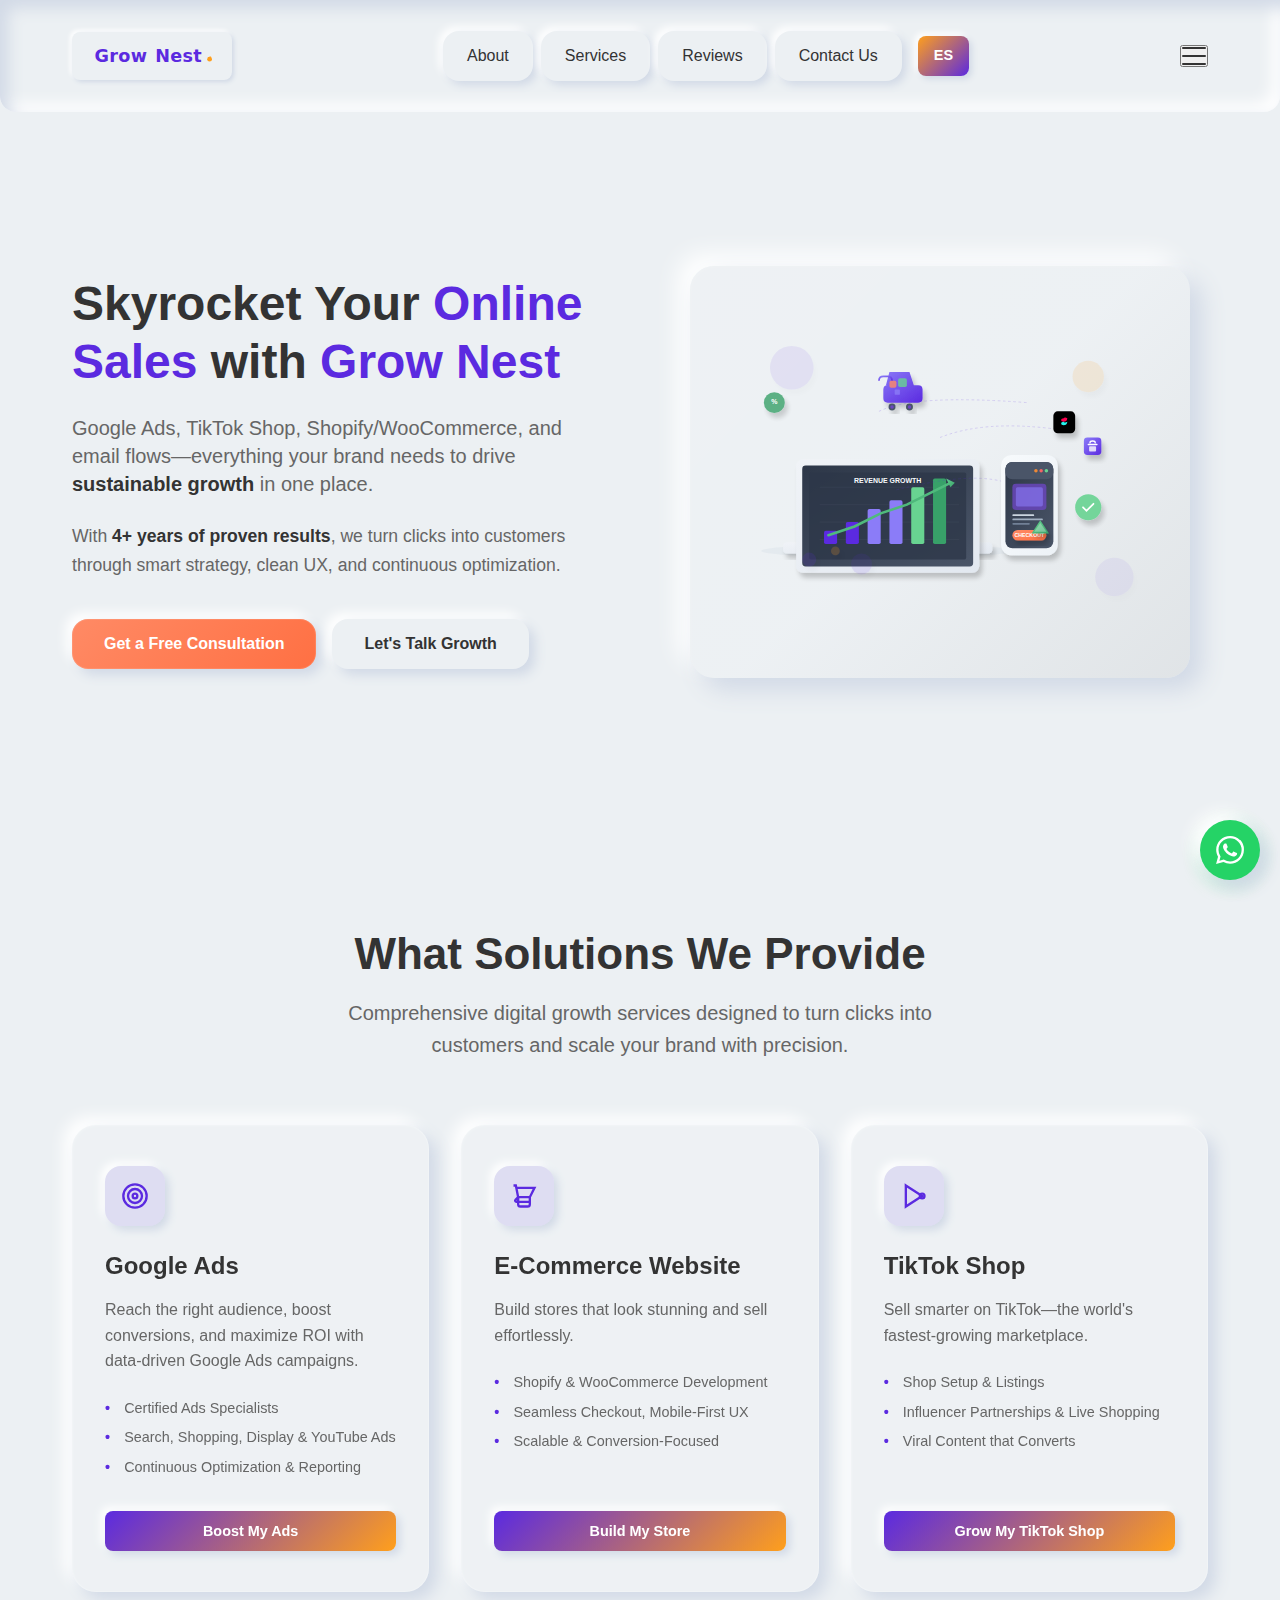
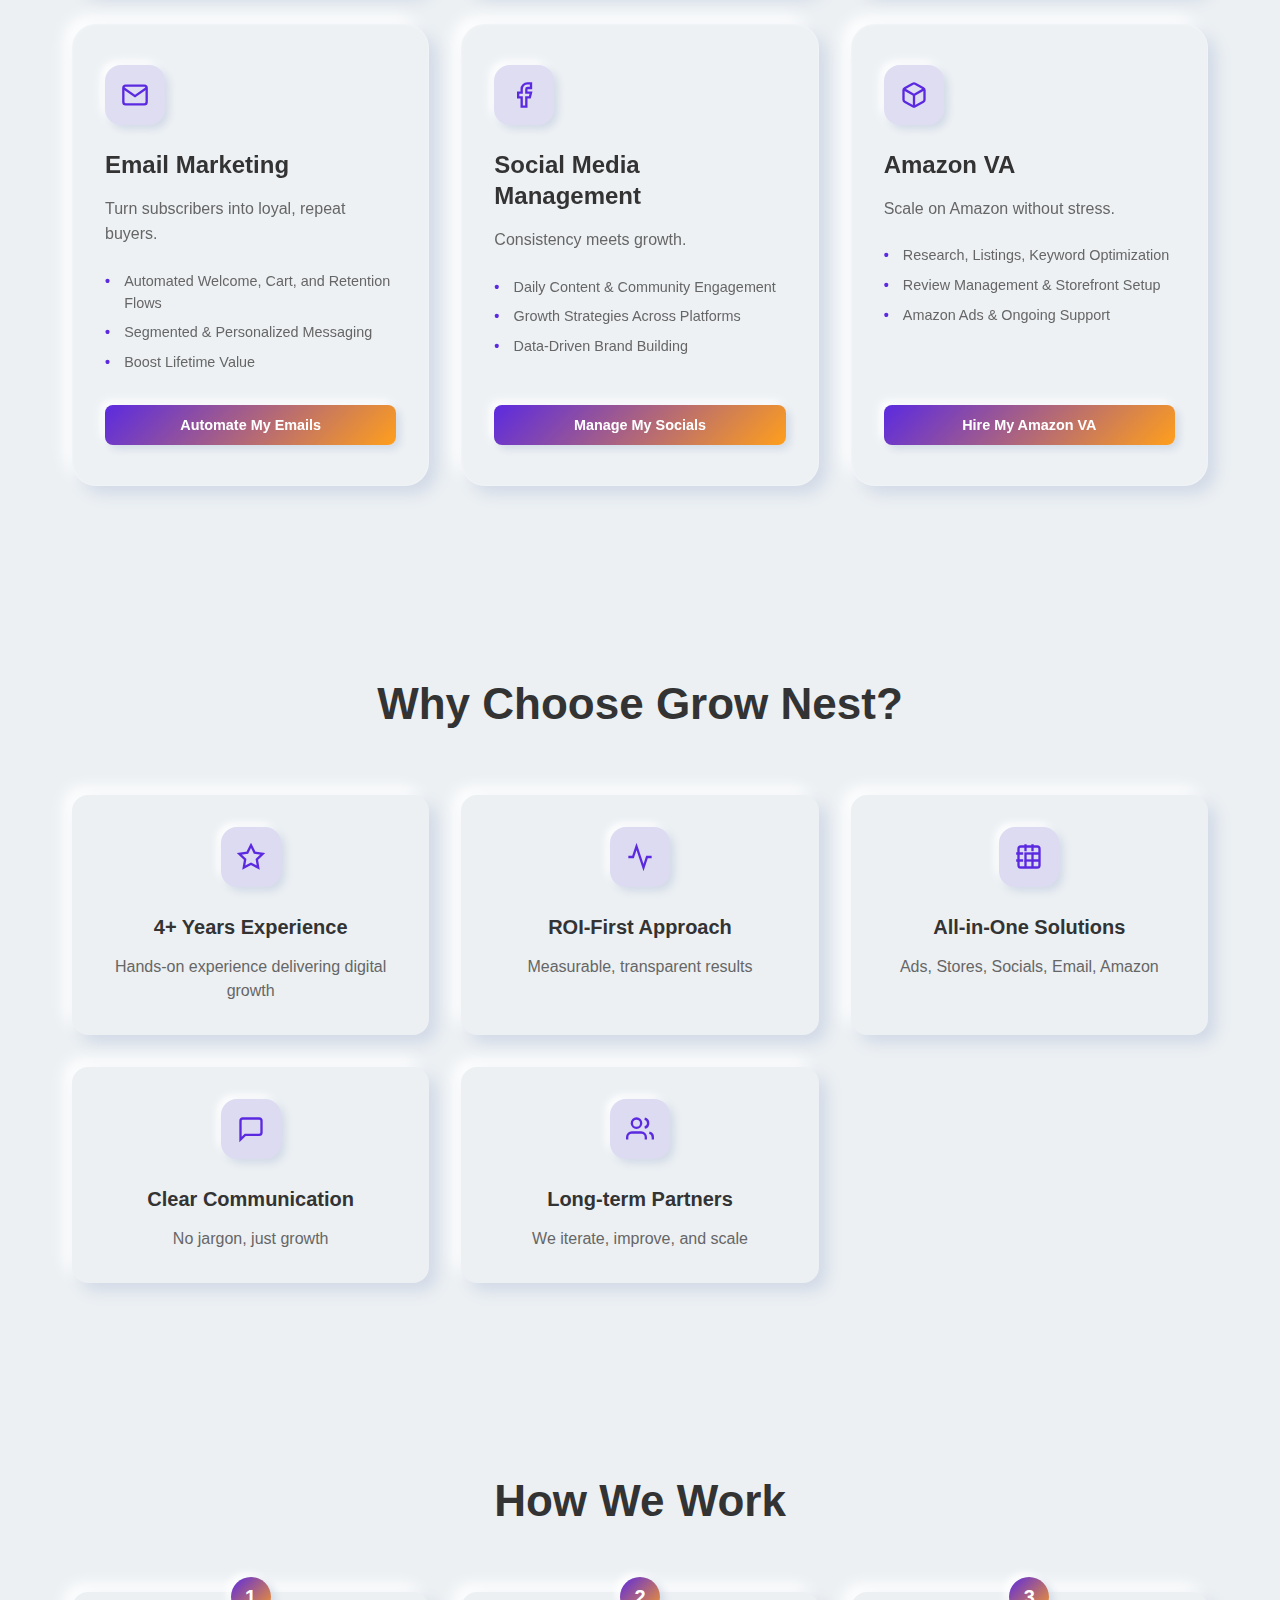
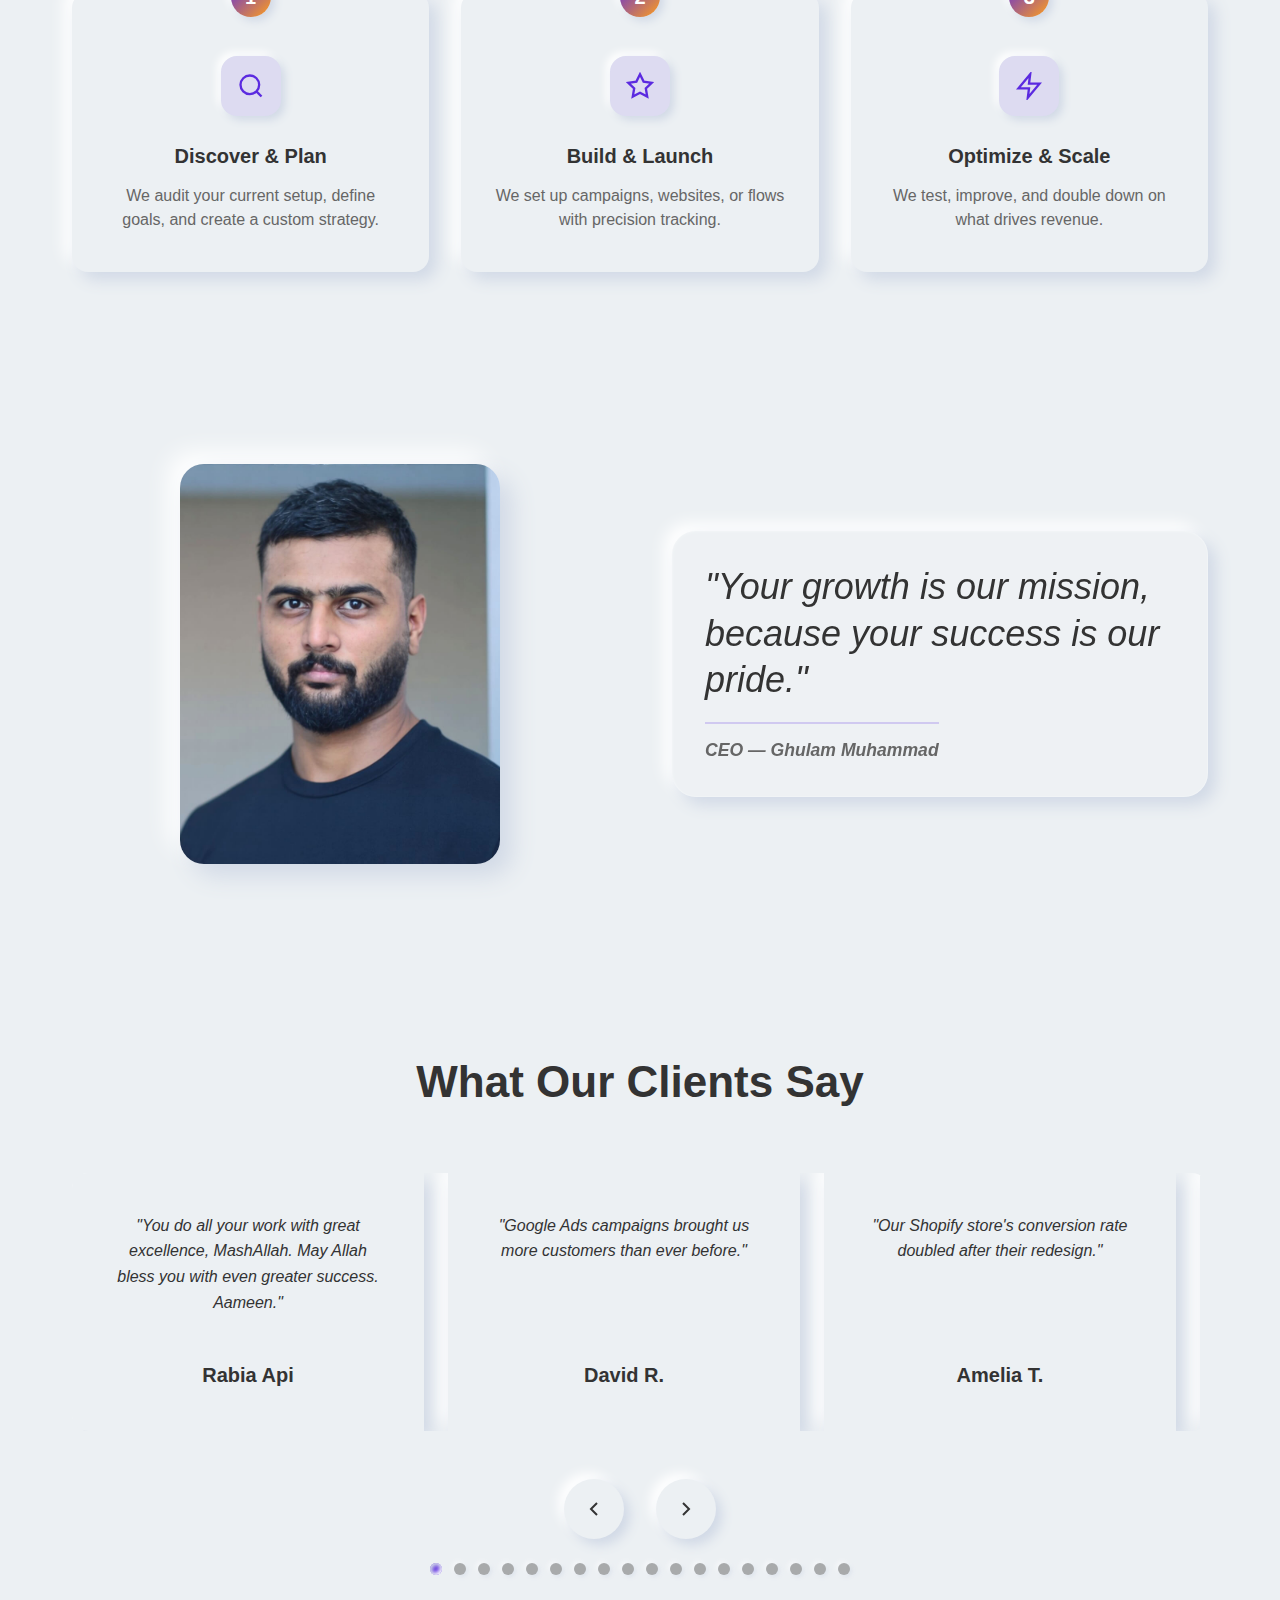
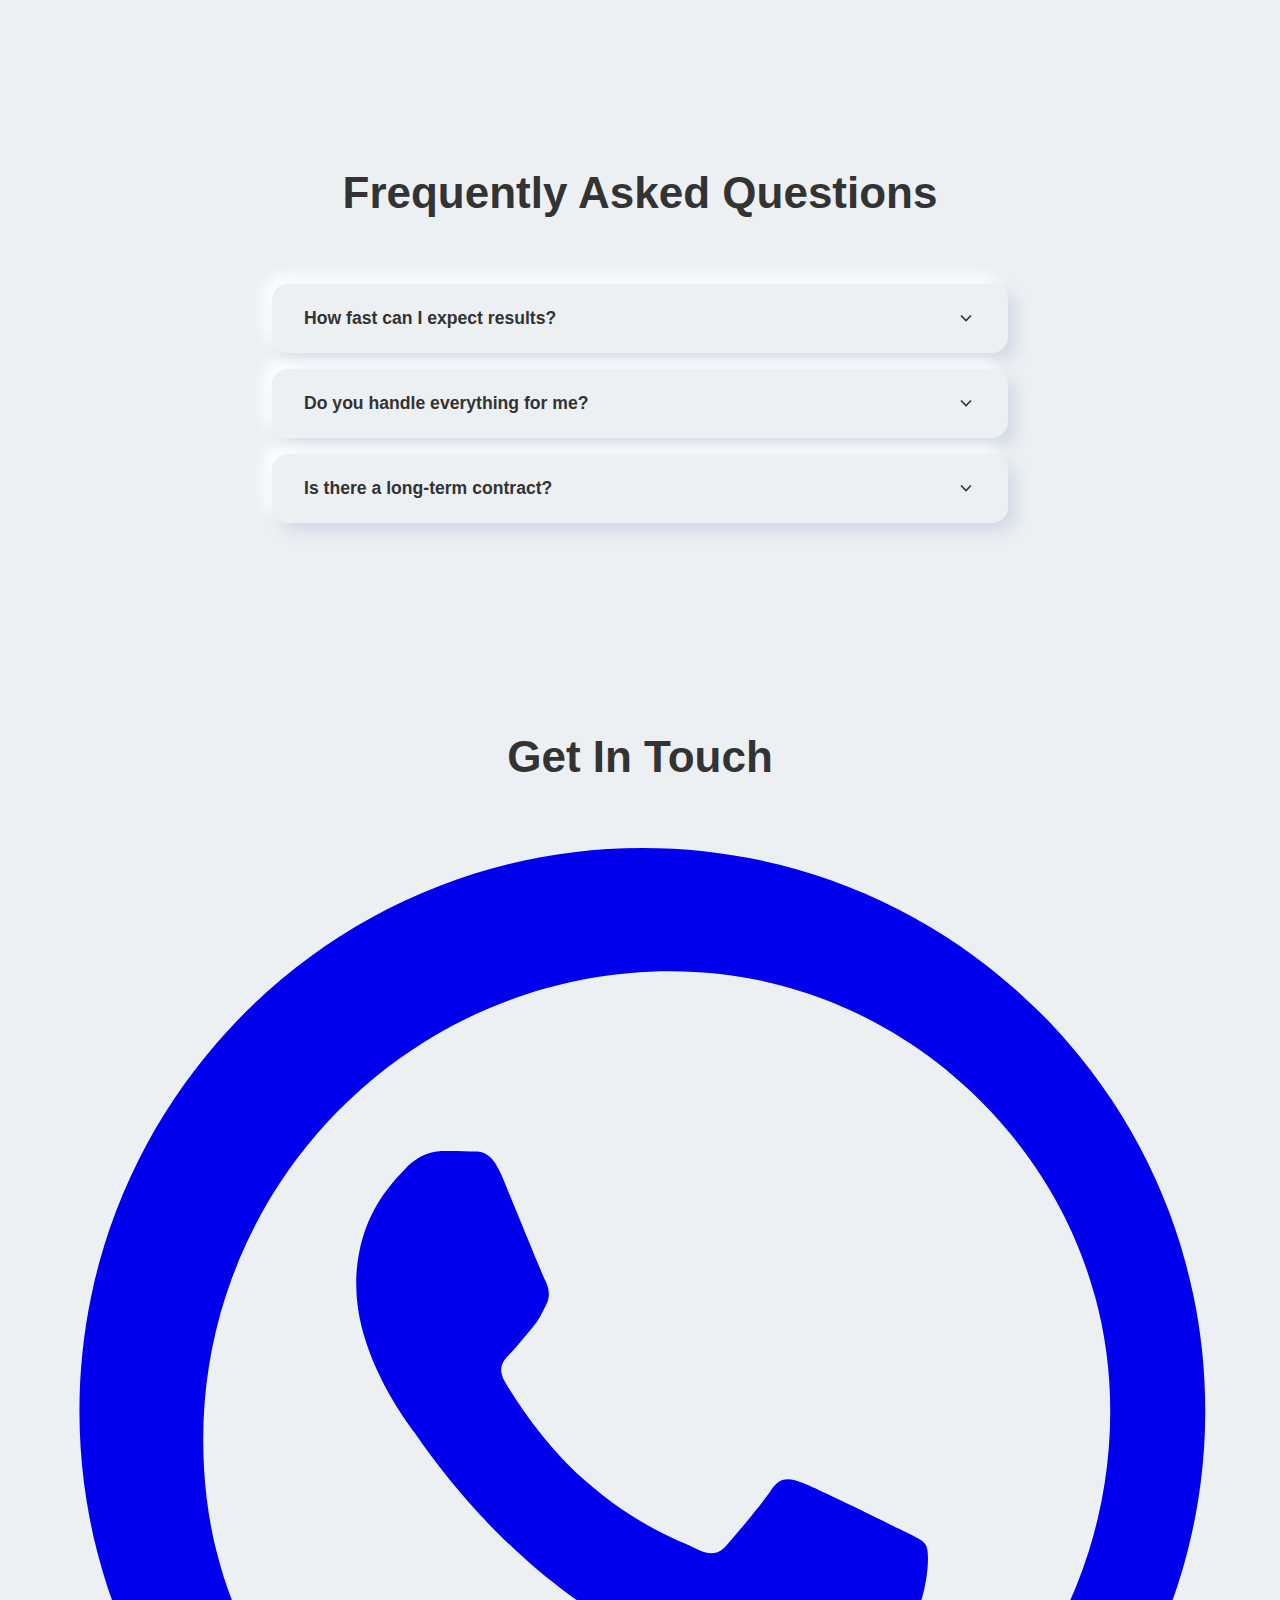
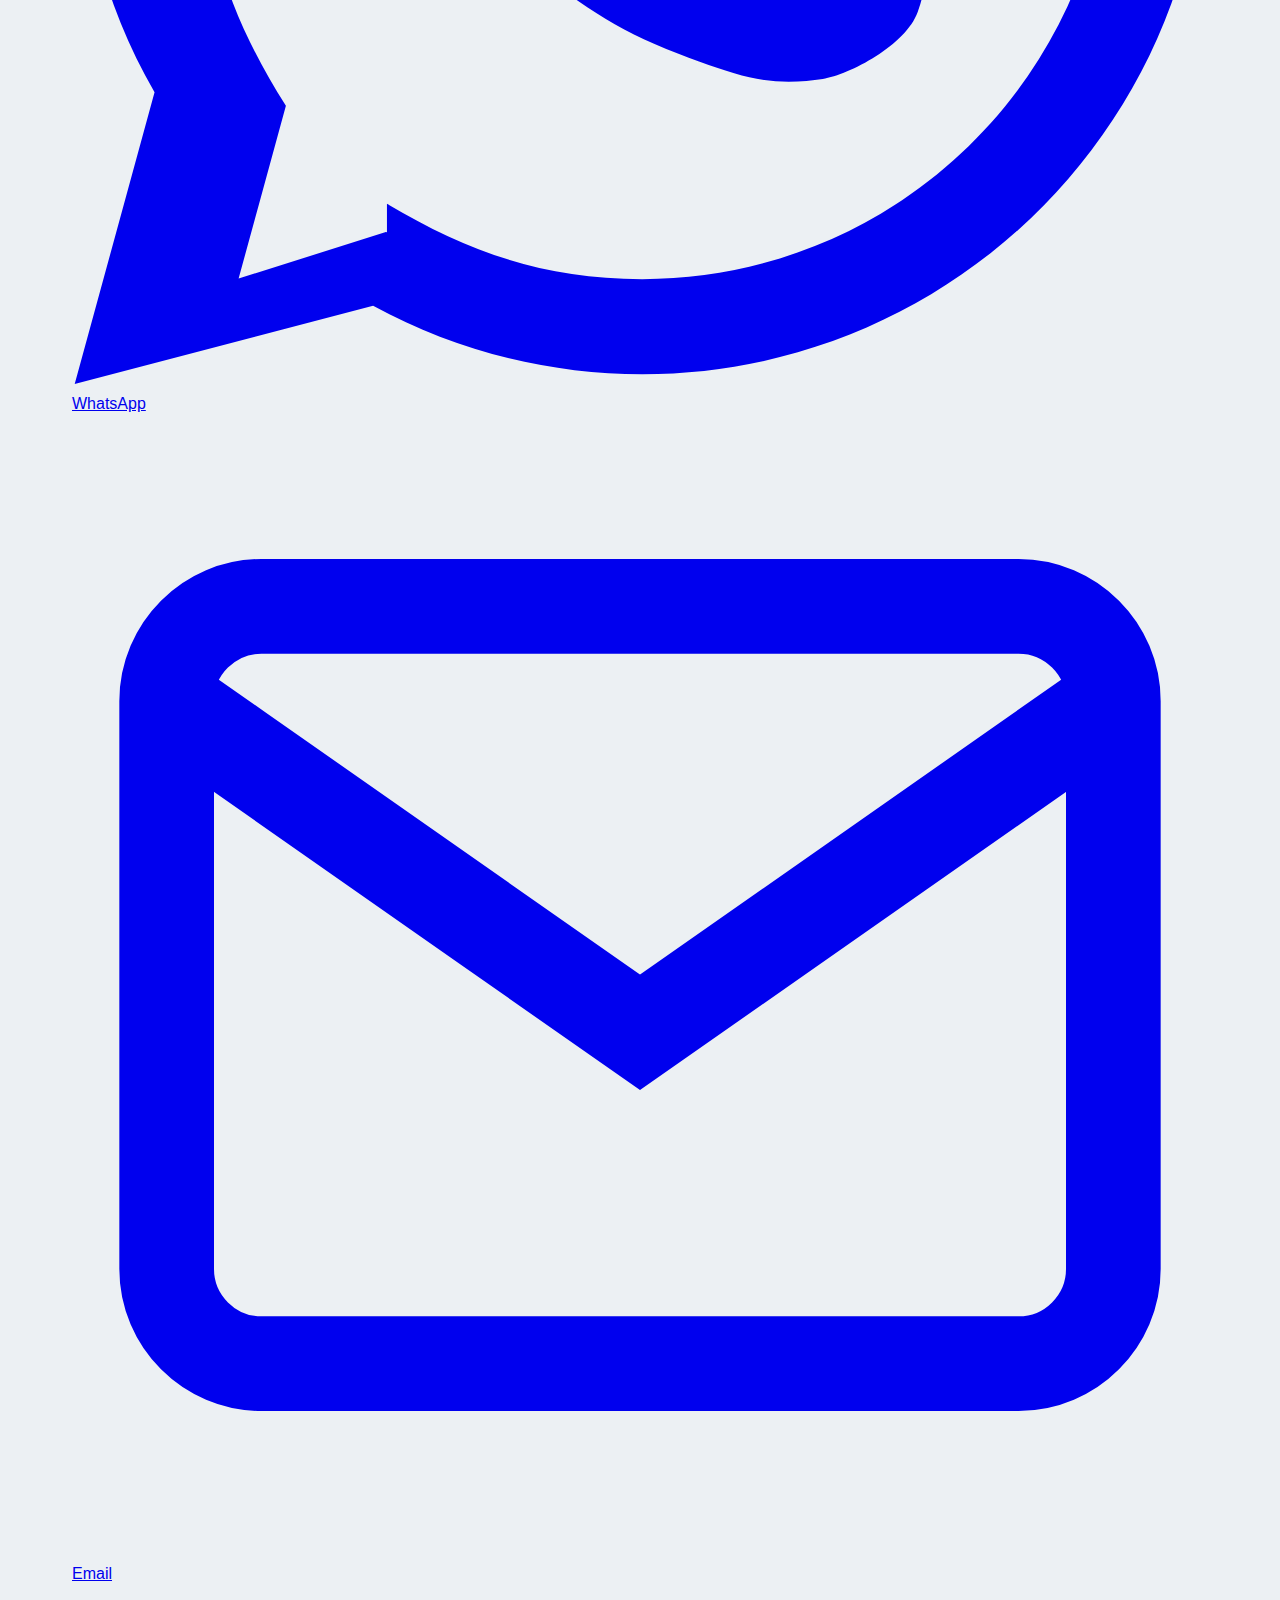
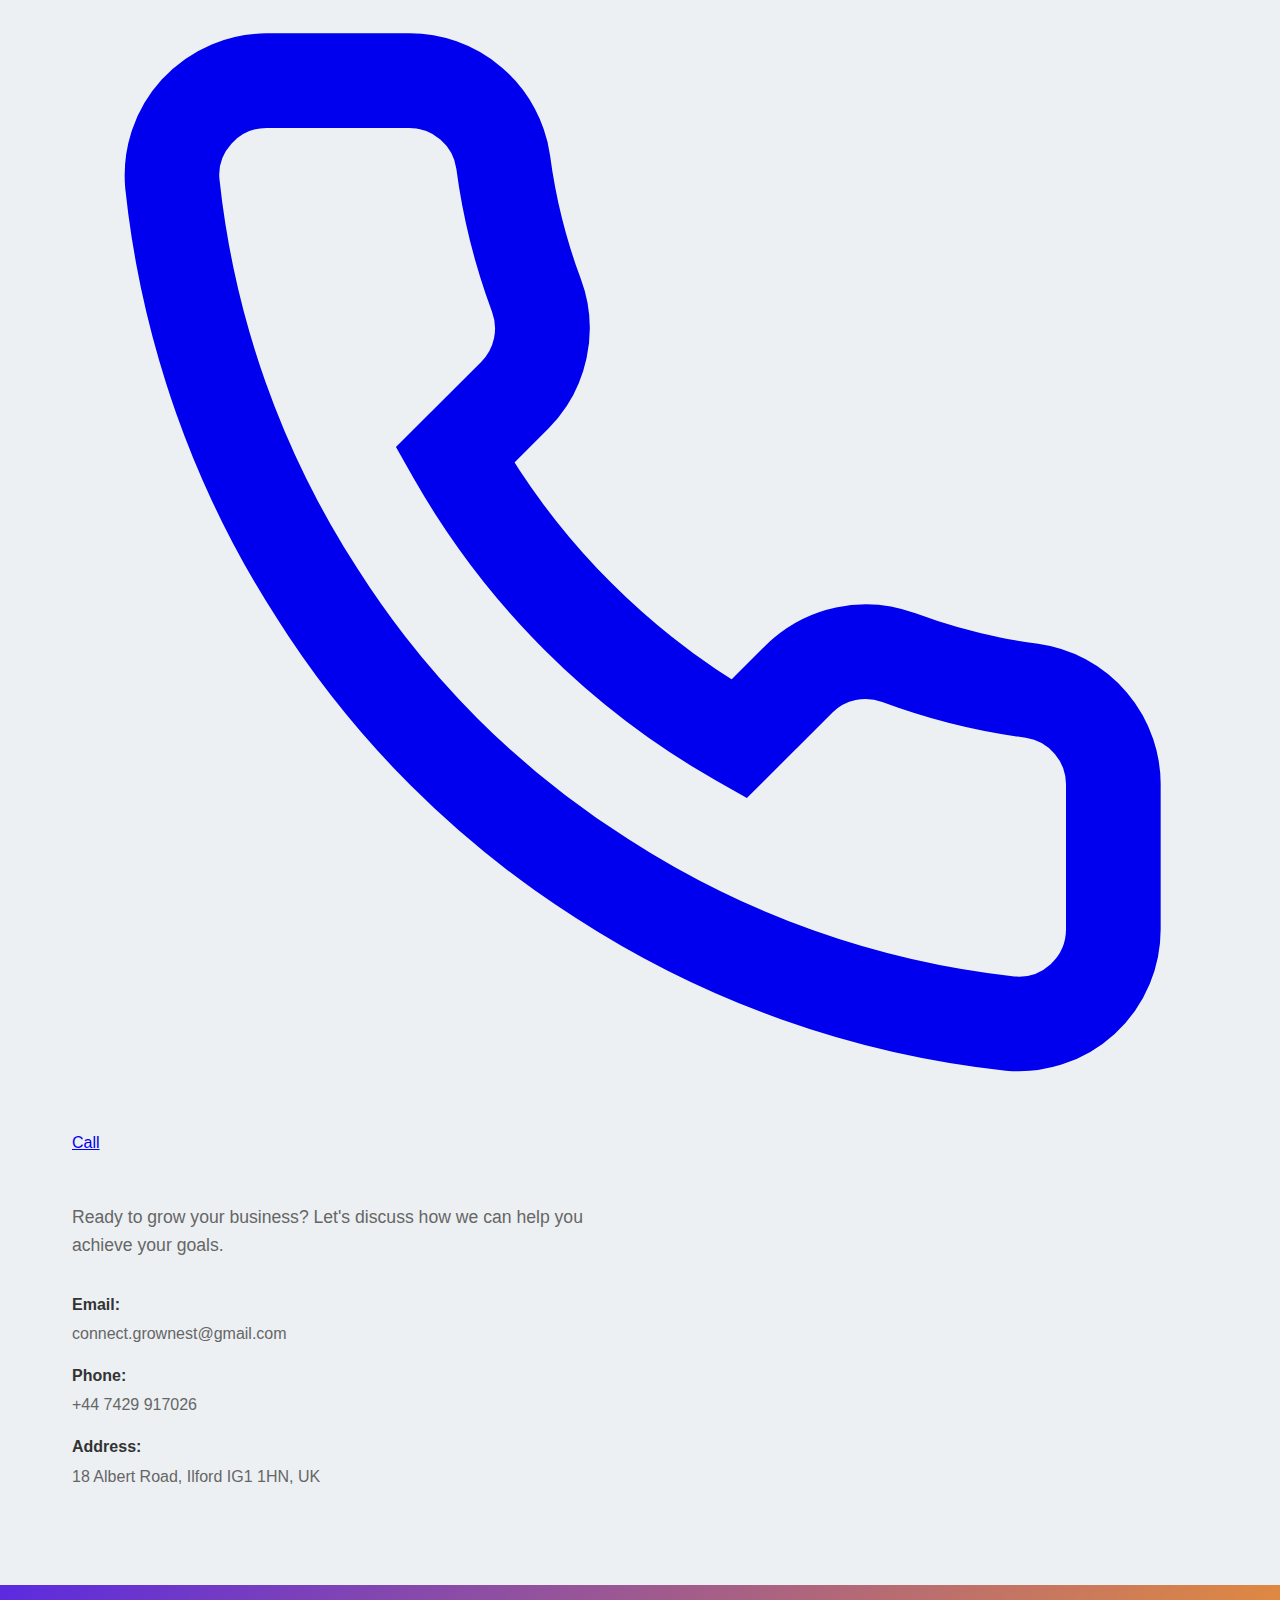
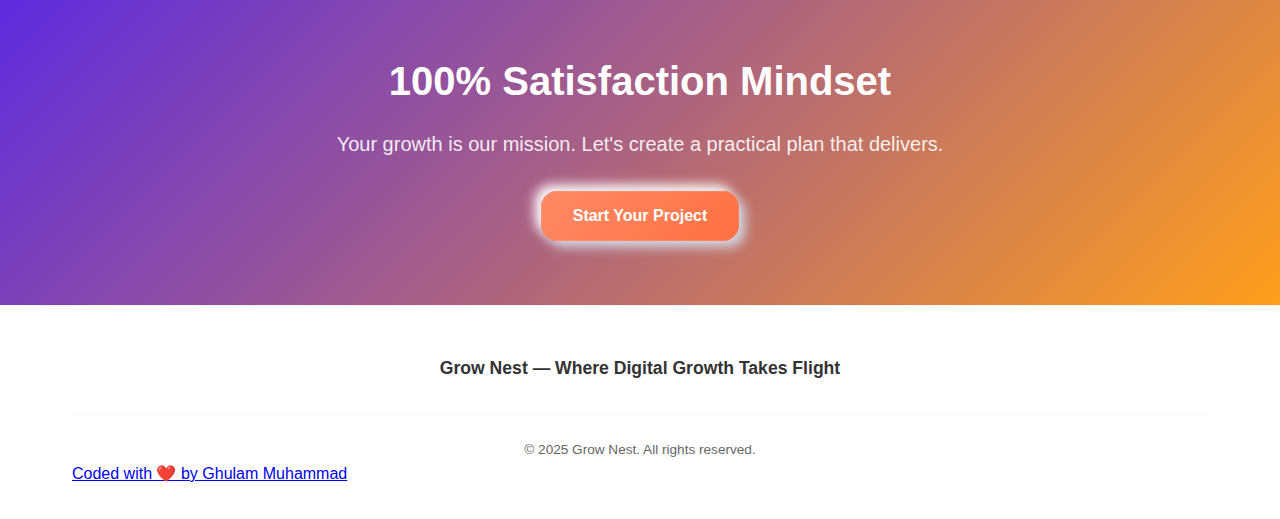
<file: index.html>
<!DOCTYPE html>
<html lang="en">
<head>
    <meta charset="UTF-8">
    <meta name="viewport" content="width=device-width, initial-scale=1.0">
    
    <!-- SEO Meta Tags -->
    <title>Grow Nest — Where Digital Growth Takes Flight</title>
    <meta name="title" content="Grow Nest — Where Digital Growth Takes Flight">
    <meta name="description" content="Grow Nest helps brands scale with Google Ads, TikTok Shop, Shopify/WooCommerce, Email Marketing, and more — ROI-focused digital growth solutions.">
    <meta name="author" content="Ghulam Muhammad">
    
    <!-- Language Links -->
    <link rel="alternate" hreflang="es" href="./index-es.html">
    <link rel="alternate" hreflang="en" href="./index.html">
    
    <!-- Open Graph Tags -->
    <meta property="og:title" content="Grow Nest — Where Digital Growth Takes Flight">
    <meta property="og:description" content="Results-driven digital growth: Google Ads, TikTok Shop, Shopify/WooCommerce, Email Marketing & more. Let's scale your brand with Grow Nest.">
    <meta property="og:type" content="website">
    <meta property="og:url" content="https://yourdomain.com/">
    <meta property="og:image" content="assets/2.png">
    <meta property="og:image:alt" content="Grow Nest digital growth illustration">
    
    <!-- Twitter Card Tags -->
    <meta name="twitter:card" content="summary_large_image">
    <meta name="twitter:title" content="Grow Nest — Where Digital Growth Takes Flight">
    <meta name="twitter:description" content="ROI-focused growth agency: Google Ads, TikTok Shop, Shopify/WooCommerce, Email Marketing & more.">
    <meta name="twitter:image" content="assets/2.png">
    
    <!-- Favicon -->
    <link rel="icon" type="image/png" href="assets/favicon.png">
    
    <!-- Styles -->
    <link rel="stylesheet" href="style.css">
    
    <!-- JSON-LD Schema -->
    <script type="application/ld+json">
    {
      "@context": "https://schema.org",
      "@type": "Organization",
      "name": "Grow Nest",
      "description": "Digital growth agency specializing in Google Ads, TikTok Shop, E-Commerce, and email marketing",
      "url": "https://grownest.com",
      "logo": "https://grownest.com/assets/grownest-logo.svg",
      "email": "connect.grownest@gmail.com",
      "telephone": "+44 7429 917026",
      "address": {
        "@type": "PostalAddress",
        "streetAddress": "18 Albert Road",
        "addressLocality": "Ilford",
        "postalCode": "IG1 1HN",
        "addressCountry": "UK"
      },
      "sameAs": [
        "https://wa.me/447429917026"
      ]
    }
    </script>
</head>
<body>
    <!-- Sticky Header -->
    <header class="header" role="banner">
        <div class="header-container">
            <!-- Logo section -->
            <div class="logo-section">
                <a href="/" class="logo" aria-label="Grow Nest - Go to homepage">
                    <!-- Inline SVG Logo -->
                    <svg xmlns="http://www.w3.org/2000/svg" viewBox="0 0 160 40" role="img" class="logo-svg">
                        <title>Grow Nest</title>
                        <defs>
                            <style>
                                .logo-text {
                                    font-family: 'Inter', 'SF Pro Display', system-ui, -apple-system, sans-serif;
                                    font-weight: 600;
                                    letter-spacing: 0.02em;
                                    fill: currentColor;
                                }
                                .logo-bold {
                                    font-weight: 700;
                                }
                                .logo-accent {
                                    fill: #FF9F1C;
                                }
                            </style>
                        </defs>
                        <text x="8" y="28" class="logo-text" font-size="22">
                            <tspan class="logo-bold">G</tspan>row
                        </text>
                        <text x="84" y="28" class="logo-text" font-size="22">
                            <tspan class="logo-bold">N</tspan>est
                        </text>
                        <circle cx="152" cy="24" r="3" class="logo-accent"/>
                        <path d="M150 22 L154 20 L152 24 Z" class="logo-accent" opacity="0.8"/>
                    </svg>
                </a>
            </div>

            <!-- Main navigation -->
            <nav class="nav" role="navigation" aria-label="Main navigation" id="main-navigation">
                <ul class="nav-list">
                    <li class="nav-item">
                        <a href="#about" class="nav-link">About</a>
                    </li>
                    <li class="nav-item">
                        <a href="#services" class="nav-link">Services</a>
                    </li>
                    <li class="nav-item">
                        <a href="#reviews" class="nav-link">Reviews</a>
                    </li>
                    <li class="nav-item">
                        <a href="#contact" class="nav-link">Contact Us</a>
                    </li>
                    <li class="nav-item language-switch">
                        <a href="./index-es.html" class="language-link" aria-label="Switch to Spanish">ES</a>
                    </li>
                </ul>
            </nav>

            <!-- Mobile menu toggle -->
            <button class="mobile-toggle" 
                    aria-label="Toggle mobile menu" 
                    aria-expanded="false"
                    aria-controls="main-navigation"
                    id="mobile-toggle">
                <div class="hamburger">
                    <span></span>
                    <span></span>
                    <span></span>
                </div>
                <span class="sr-only">Menu</span>
            </button>
        </div>
    </header>


    <!-- Hero Section -->
    <section class="hero" role="main">
        <div class="hero-container">
            <div class="hero-content">
                <h1 class="hero-heading">
                    Skyrocket Your <strong>Online Sales</strong> with <strong>Grow Nest</strong>
                </h1>
                <h2 class="hero-subheading">
                    Google Ads, TikTok Shop, Shopify/WooCommerce, and email flows—everything your brand needs to drive <strong>sustainable growth</strong> in one place.
                </h2>
                <p class="hero-description">
                    With <strong>4+ years of proven results</strong>, we turn clicks into customers through smart strategy, clean UX, and continuous optimization.
                </p>
                <div class="hero-buttons">
                    <button class="btn btn-primary" onclick="scrollToContact()" aria-label="Get a free consultation with our team">
                        <span>Get a Free Consultation</span>
                    </button>
                    <button class="btn btn-secondary" onclick="openWhatsApp()" aria-label="Let's discuss your growth opportunities">
                        <span>Let's Talk Growth</span>
                    </button>
                </div>
            </div>
            <div class="hero-image">
                <div class="image-placeholder" role="img" aria-label="Modern neumorphic digital growth illustration">
                    <svg viewBox="0 0 500 400" class="hero-illustration">
                        <!-- Definitions for gradients and filters -->
                        <defs>
                            <!-- Neumorphic gradients -->
                            <linearGradient id="laptopGradient" x1="0%" y1="0%" x2="100%" y2="100%">
                                <stop offset="0%" stop-color="#F0F3F7"/>
                                <stop offset="100%" stop-color="#E2E8F0"/>
                            </linearGradient>
                            <linearGradient id="phoneGradient" x1="0%" y1="0%" x2="100%" y2="100%">
                                <stop offset="0%" stop-color="#F7FAFC"/>
                                <stop offset="100%" stop-color="#EDF2F7"/>
                            </linearGradient>
                            <linearGradient id="screenGradient" x1="0%" y1="0%" x2="100%" y2="100%">
                                <stop offset="0%" stop-color="#2D3748"/>
                                <stop offset="100%" stop-color="#4A5568"/>
                            </linearGradient>
                            <linearGradient id="checkoutGradient" x1="0%" y1="0%" x2="100%" y2="100%">
                                <stop offset="0%" stop-color="#FF8A65"/>
                                <stop offset="100%" stop-color="#FF7043"/>
                            </linearGradient>
                            <linearGradient id="cartGradient" x1="0%" y1="0%" x2="100%" y2="100%">
                                <stop offset="0%" stop-color="#8B7CF8"/>
                                <stop offset="100%" stop-color="#5B2AE0"/>
                            </linearGradient>
                            <linearGradient id="arrowGradient" x1="0%" y1="0%" x2="100%" y2="100%">
                                <stop offset="0%" stop-color="#68D391"/>
                                <stop offset="100%" stop-color="#38A169"/>
                            </linearGradient>
                            
                            <!-- Drop shadow filters -->
                            <filter id="dropShadow" x="-50%" y="-50%" width="200%" height="200%">
                                <feGaussianBlur in="SourceAlpha" stdDeviation="3"/>
                                <feOffset dx="4" dy="6" result="offset"/>
                                <feComponentTransfer>
                                    <feFuncA type="linear" slope="0.2"/>
                                </feComponentTransfer>
                                <feMerge> 
                                    <feMergeNode/>
                                    <feMergeNode in="SourceGraphic"/> 
                                </feMerge>
                            </filter>
                            
                            <filter id="innerShadow" x="-50%" y="-50%" width="200%" height="200%">
                                <feGaussianBlur in="SourceGraphic" stdDeviation="2" result="blur"/>
                                <feOffset in="blur" dx="2" dy="2" result="offset"/>
                            </filter>
                        </defs>
                        
                        <!-- Background floating elements -->
                        <circle cx="80" cy="80" r="25" fill="var(--accent-color)" opacity="0.08" filter="url(#dropShadow)"/>
                        <circle cx="420" cy="90" r="18" fill="var(--accent-secondary)" opacity="0.12" filter="url(#dropShadow)"/>
                        <circle cx="450" cy="320" r="22" fill="var(--accent-color)" opacity="0.06" filter="url(#dropShadow)"/>
                        
                        <!-- Laptop Base -->
                        <g transform="translate(50, 140)">
                            <!-- Laptop Bottom -->
                            <ellipse cx="140" cy="150" rx="145" ry="8" fill="#D1D9E6" opacity="0.3"/>
                            <path d="M20 145 Q20 140 25 140 L255 140 Q260 140 260 145 L260 148 Q260 153 255 153 L25 153 Q20 153 20 148 Z" fill="url(#laptopGradient)" filter="url(#dropShadow)"/>
                            
                            <!-- Laptop Screen -->
                            <rect x="35" y="45" width="210" height="130" rx="8" fill="url(#laptopGradient)" filter="url(#dropShadow)"/>
                            <rect x="42" y="52" width="196" height="116" rx="4" fill="url(#screenGradient)"/>
                            
                            <!-- Screen Content - Growth Chart -->
                            <g transform="translate(42, 52)">
                                <!-- Chart background -->
                                <rect x="8" y="8" width="180" height="100" rx="2" fill="#2D3748" opacity="0.8"/>
                                
                                <!-- Grid lines -->
                                <g stroke="#4A5568" stroke-width="0.5" opacity="0.6">
                                    <line x1="20" y1="25" x2="180" y2="25"/>
                                    <line x1="20" y1="45" x2="180" y2="45"/>
                                    <line x1="20" y1="65" x2="180" y2="65"/>
                                    <line x1="20" y1="85" x2="180" y2="85"/>
                                </g>
                                
                                <!-- Growth chart bars -->
                                <rect x="25" y="75" width="15" height="15" fill="#5B2AE0" rx="2"/>
                                <rect x="50" y="65" width="15" height="25" fill="#5B2AE0" rx="2"/>
                                <rect x="75" y="50" width="15" height="40" fill="#8B7CF8" rx="2"/>
                                <rect x="100" y="40" width="15" height="50" fill="#8B7CF8" rx="2"/>
                                <rect x="125" y="25" width="15" height="65" fill="#68D391" rx="2"/>
                                <rect x="150" y="15" width="15" height="75" fill="#38A169" rx="2"/>
                                
                                <!-- Growth arrow -->
                                <path d="M30 80 L60 70 L90 55 L120 45 L150 30 L170 20" stroke="url(#arrowGradient)" stroke-width="3" fill="none" stroke-linecap="round"/>
                                <polygon points="165,15 175,20 170,25" fill="url(#arrowGradient)"/>
                                
                                <!-- Chart title -->
                                <text x="98" y="20" text-anchor="middle" fill="#F7FAFC" font-size="8" font-weight="600">REVENUE GROWTH</text>
                            </g>
                        </g>
                        
                        <!-- Mobile Phone -->
                        <g transform="translate(320, 180)">
                            <!-- Phone body -->
                            <rect x="0" y="0" width="65" height="115" rx="12" fill="url(#phoneGradient)" filter="url(#dropShadow)"/>
                            <rect x="5" y="8" width="55" height="99" rx="8" fill="url(#screenGradient)"/>
                            
                            <!-- Screen content -->
                            <g transform="translate(5, 8)">
                                <!-- App header -->
                                <rect x="0" y="0" width="55" height="20" rx="8" fill="#4A5568"/>
                                <circle cx="47" cy="10" r="2" fill="#68D391"/>
                                <circle cx="41" cy="10" r="2" fill="#F56565"/>
                                <circle cx="35" cy="10" r="2" fill="#ED8936"/>
                                
                                <!-- Product image placeholder -->
                                <rect x="8" y="25" width="39" height="30" rx="4" fill="#6B46C1" opacity="0.8"/>
                                <rect x="12" y="29" width="31" height="22" rx="2" fill="#8B7CF8" opacity="0.6"/>
                                
                                <!-- Product details -->
                                <rect x="8" y="60" width="25" height="2" rx="1" fill="#CBD5E0"/>
                                <rect x="8" y="65" width="35" height="2" rx="1" fill="#A0AEC0"/>
                                <rect x="8" y="70" width="20" height="2" rx="1" fill="#718096"/>
                                
                                <!-- Checkout button -->
                                <rect x="8" y="78" width="39" height="12" rx="6" fill="url(#checkoutGradient)" filter="url(#dropShadow)"/>
                                <text x="27.5" y="86" text-anchor="middle" fill="white" font-size="6" font-weight="600">CHECKOUT</text>
                            </g>
                        </g>
                        
                        <!-- Shopping Cart -->
                        <g transform="translate(180, 80)">
                            <!-- Cart body -->
                            <path d="M0 20 L8 20 L12 5 L35 5 L40 20 L45 20 Q50 20 50 25 L50 35 Q50 40 45 40 L10 40 Q5 40 5 35 L5 25 Q5 20 10 20" fill="url(#cartGradient)" filter="url(#dropShadow)"/>
                            
                            <!-- Cart handle -->
                            <path d="M0 15 Q0 10 5 10 L10 10 Q15 10 15 15" stroke="url(#cartGradient)" stroke-width="2" fill="none"/>
                            
                            <!-- Cart wheels -->
                            <circle cx="15" cy="45" r="4" fill="#4A5568" filter="url(#dropShadow)"/>
                            <circle cx="35" cy="45" r="4" fill="#4A5568" filter="url(#dropShadow)"/>
                            <circle cx="15" cy="45" r="2" fill="#6B46C1"/>
                            <circle cx="35" cy="45" r="2" fill="#6B46C1"/>
                            
                            <!-- Items in cart -->
                            <rect x="12" y="15" width="8" height="8" rx="2" fill="#FF8A65" opacity="0.8"/>
                            <rect x="22" y="12" width="10" height="10" rx="2" fill="#68D391" opacity="0.8"/>
                            <rect x="18" y="25" width="6" height="6" rx="1" fill="#8B7CF8" opacity="0.8"/>
                        </g>
                        
                        <!-- Platform Icons -->
                        <g transform="translate(380, 130)">
                            <!-- TikTok Icon -->
                            <rect x="0" y="0" width="25" height="25" rx="5" fill="#000000" filter="url(#dropShadow)"/>
                            <path d="M12 8 C12 8 13 6 16 8 C16 8 16 12 12 12 C8 12 8 8 12 8 Z" fill="#FF0050"/>
                            <path d="M12 12 C12 12 13 14 16 12 C16 12 16 16 12 16 C8 16 8 12 12 12 Z" fill="#25F4EE"/>
                        </g>
                        
                        <g transform="translate(415, 160)">
                            <!-- Shopping Bag Icon -->
                            <rect x="0" y="0" width="20" height="20" rx="4" fill="url(#cartGradient)" filter="url(#dropShadow)"/>
                            <path d="M5 8 L15 8 M7 6 Q7 4 10 4 Q13 4 13 6" stroke="white" stroke-width="1.5" fill="none" stroke-linecap="round"/>
                            <rect x="6" y="10" width="8" height="6" rx="1" fill="white" opacity="0.8"/>
                        </g>
                        
                        <g transform="translate(350, 250)">
                            <!-- Triangle Symbol -->
                            <polygon points="15,5 25,20 5,20" fill="url(#arrowGradient)" filter="url(#dropShadow)"/>
                            <polygon points="15,8 22,18 8,18" fill="white" opacity="0.3"/>
                        </g>
                        
                        <!-- Floating elements for depth -->
                        <g transform="translate(100, 300)">
                            <circle cx="0" cy="0" r="8" fill="var(--accent-color)" opacity="0.15" filter="url(#dropShadow)"/>
                            <circle cx="30" cy="-10" r="5" fill="var(--accent-secondary)" opacity="0.2" filter="url(#dropShadow)"/>
                            <circle cx="60" cy="5" r="12" fill="var(--accent-color)" opacity="0.1" filter="url(#dropShadow)"/>
                        </g>
                        
                        <!-- Connecting lines (subtle) -->
                        <g stroke="var(--accent-color)" stroke-width="1" opacity="0.2" fill="none">
                            <path d="M200 220 Q280 200 320 210" stroke-dasharray="3,3"/>
                            <path d="M250 160 Q300 140 380 150" stroke-dasharray="3,3"/>
                            <path d="M180 130 Q220 110 350 120" stroke-dasharray="3,3"/>
                        </g>
                        
                        <!-- Success indicators -->
                        <g transform="translate(420, 240)">
                            <circle cx="0" cy="0" r="15" fill="#68D391" opacity="0.9" filter="url(#dropShadow)"/>
                            <path d="M-6 0 L-2 4 L6 -4" stroke="white" stroke-width="2" fill="none" stroke-linecap="round"/>
                        </g>
                        
                        <g transform="translate(60, 120)">
                            <circle cx="0" cy="0" r="12" fill="#38A169" opacity="0.8" filter="url(#dropShadow)"/>
                            <text x="0" y="2" text-anchor="middle" fill="white" font-size="8" font-weight="bold">%</text>
                        </g>
                    </svg>
                </div>
            </div>
        </div>
    </section>

    <!-- Services Section -->
    <section id="services" class="services">
        <div class="services-container">
            <div class="services-header">
                <h2 class="services-title">What Solutions We Provide</h2>
                <p class="services-intro">Comprehensive digital growth services designed to turn clicks into customers and scale your brand with precision.</p>
            </div>
            
            <div class="services-grid">
                <!-- Google Ads Card -->
                <article class="service-card" data-tilt>
                    <div class="card-icon" aria-hidden="true">
                        <svg viewBox="0 0 24 24" fill="none" stroke="currentColor" stroke-width="2">
                            <circle cx="12" cy="12" r="10"/>
                            <circle cx="12" cy="12" r="6"/>
                            <circle cx="12" cy="12" r="2"/>
                        </svg>
                    </div>
                    <h3 class="card-title">Google Ads</h3>
                    <p class="card-description">Reach the right audience, boost conversions, and maximize ROI with data-driven Google Ads campaigns.</p>
                    <ul class="card-features">
                        <li>Certified Ads Specialists</li>
                        <li>Search, Shopping, Display & YouTube Ads</li>
                        <li>Continuous Optimization & Reporting</li>
                    </ul>
                    <button class="card-cta" onclick="openWhatsApp('Google Ads')" aria-label="Get started with Google Ads services">
                        Boost My Ads
                    </button>
                </article>

                <!-- E-Commerce Website Card -->
                <article class="service-card" data-tilt>
                    <div class="card-icon" aria-hidden="true">
                        <svg viewBox="0 0 24 24" fill="none" stroke="currentColor" stroke-width="2">
                            <path d="M3 3h2l.4 2M7 13h10l4-8H5.4M7 13L5.4 5M7 13l-2.293 2.293c-.63.63-.184 1.707.707 1.707H17M17 13v6a2 2 0 0 1-2 2H9a2 2 0 0 1-2-2v-6.5"/>
                        </svg>
                    </div>
                    <h3 class="card-title">E-Commerce Website</h3>
                    <p class="card-description">Build stores that look stunning and sell effortlessly.</p>
                    <ul class="card-features">
                        <li>Shopify & WooCommerce Development</li>
                        <li>Seamless Checkout, Mobile-First UX</li>
                        <li>Scalable & Conversion-Focused</li>
                    </ul>
                    <button class="card-cta" onclick="openWhatsApp('E-Commerce Website')" aria-label="Get started with E-Commerce website services">
                        Build My Store
                    </button>
                </article>

                <!-- TikTok Shop Card -->
                <article class="service-card" data-tilt>
                    <div class="card-icon" aria-hidden="true">
                        <svg viewBox="0 0 24 24" fill="none" stroke="currentColor" stroke-width="2">
                            <polygon points="5,3 19,12 5,21"/>
                            <circle cx="19" cy="12" r="2"/>
                        </svg>
                    </div>
                    <h3 class="card-title">TikTok Shop</h3>
                    <p class="card-description">Sell smarter on TikTok—the world's fastest-growing marketplace.</p>
                    <ul class="card-features">
                        <li>Shop Setup & Listings</li>
                        <li>Influencer Partnerships & Live Shopping</li>
                        <li>Viral Content that Converts</li>
                    </ul>
                    <button class="card-cta" onclick="openWhatsApp('TikTok Shop')" aria-label="Get started with TikTok Shop services">
                        Grow My TikTok Shop
                    </button>
                </article>

                <!-- Email Marketing Card -->
                <article class="service-card" data-tilt>
                    <div class="card-icon" aria-hidden="true">
                        <svg viewBox="0 0 24 24" fill="none" stroke="currentColor" stroke-width="2">
                            <path d="M4 4h16c1.1 0 2 .9 2 2v12c0 1.1-.9 2-2 2H4c-1.1 0-2-.9-2-2V6c0-1.1.9-2 2-2z"/>
                            <polyline points="22,6 12,13 2,6"/>
                        </svg>
                    </div>
                    <h3 class="card-title">Email Marketing</h3>
                    <p class="card-description">Turn subscribers into loyal, repeat buyers.</p>
                    <ul class="card-features">
                        <li>Automated Welcome, Cart, and Retention Flows</li>
                        <li>Segmented & Personalized Messaging</li>
                        <li>Boost Lifetime Value</li>
                    </ul>
                    <button class="card-cta" onclick="openWhatsApp('Email Marketing')" aria-label="Get started with Email Marketing services">
                        Automate My Emails
                    </button>
                </article>

                <!-- Social Media Management Card -->
                <article class="service-card" data-tilt>
                    <div class="card-icon" aria-hidden="true">
                        <svg viewBox="0 0 24 24" fill="none" stroke="currentColor" stroke-width="2">
                            <path d="M18 2h-3a5 5 0 0 0-5 5v3H7v4h3v8h4v-8h3l1-4h-4V7a1 1 0 0 1 1-1h3z"/>
                        </svg>
                    </div>
                    <h3 class="card-title">Social Media Management</h3>
                    <p class="card-description">Consistency meets growth.</p>
                    <ul class="card-features">
                        <li>Daily Content & Community Engagement</li>
                        <li>Growth Strategies Across Platforms</li>
                        <li>Data-Driven Brand Building</li>
                    </ul>
                    <button class="card-cta" onclick="openWhatsApp('Social Media Management')" aria-label="Get started with Social Media Management services">
                        Manage My Socials
                    </button>
                </article>

                <!-- Amazon VA Card -->
                <article class="service-card" data-tilt>
                    <div class="card-icon" aria-hidden="true">
                        <svg viewBox="0 0 24 24" fill="none" stroke="currentColor" stroke-width="2">
                            <path d="M21 16V8a2 2 0 0 0-1-1.73l-7-4a2 2 0 0 0-2 0l-7 4A2 2 0 0 0 3 8v8a2 2 0 0 0 1 1.73l7 4a2 2 0 0 0 2 0l7-4A2 2 0 0 0 21 16z"/>
                            <polyline points="3.27,6.96 12,12.01 20.73,6.96"/>
                            <line x1="12" y1="22.08" x2="12" y2="12"/>
                        </svg>
                    </div>
                    <h3 class="card-title">Amazon VA</h3>
                    <p class="card-description">Scale on Amazon without stress.</p>
                    <ul class="card-features">
                        <li>Research, Listings, Keyword Optimization</li>
                        <li>Review Management & Storefront Setup</li>
                        <li>Amazon Ads & Ongoing Support</li>
                    </ul>
                    <button class="card-cta" onclick="openWhatsApp('Amazon VA')" aria-label="Get started with Amazon VA services">
                        Hire My Amazon VA
                    </button>
                </article>
            </div>
        </div>
    </section>

    <!-- Why Choose Section -->
    <section id="about" class="why-choose">
        <div class="why-choose-container">
            <h2 class="section-title">Why Choose Grow Nest?</h2>
            <div class="features-grid">
                <div class="feature-item">
                    <div class="feature-icon" aria-hidden="true">
                        <svg viewBox="0 0 24 24" fill="none" stroke="currentColor" stroke-width="2">
                            <path d="M12 2l3.09 6.26L22 9.27l-5 4.87 1.18 6.88L12 17.77l-6.18 3.25L7 14.14 2 9.27l6.91-1.01L12 2z"/>
                        </svg>
                    </div>
                    <h3>4+ Years Experience</h3>
                    <p>Hands-on experience delivering digital growth</p>
                </div>
                <div class="feature-item">
                    <div class="feature-icon" aria-hidden="true">
                        <svg viewBox="0 0 24 24" fill="none" stroke="currentColor" stroke-width="2">
                            <path d="M22 12h-4l-3 9L9 3l-3 9H2"/>
                        </svg>
                    </div>
                    <h3>ROI-First Approach</h3>
                    <p>Measurable, transparent results</p>
                </div>
                <div class="feature-item">
                    <div class="feature-icon" aria-hidden="true">
                        <svg viewBox="0 0 24 24" fill="none" stroke="currentColor" stroke-width="2">
                            <rect x="3" y="3" width="18" height="18" rx="2" ry="2"/>
                            <rect x="9" y="9" width="6" height="6"/>
                            <path d="M9 1v6M15 1v6M9 21v-6M15 21v-6M1 9h6M1 15h6M21 9h-6M21 15h-6"/>
                        </svg>
                    </div>
                    <h3>All-in-One Solutions</h3>
                    <p>Ads, Stores, Socials, Email, Amazon</p>
                </div>
                <div class="feature-item">
                    <div class="feature-icon" aria-hidden="true">
                        <svg viewBox="0 0 24 24" fill="none" stroke="currentColor" stroke-width="2">
                            <path d="M21 15a2 2 0 0 1-2 2H7l-4 4V5a2 2 0 0 1 2-2h14a2 2 0 0 1 2 2z"/>
                        </svg>
                    </div>
                    <h3>Clear Communication</h3>
                    <p>No jargon, just growth</p>
                </div>
                <div class="feature-item">
                    <div class="feature-icon" aria-hidden="true">
                        <svg viewBox="0 0 24 24" fill="none" stroke="currentColor" stroke-width="2">
                            <path d="M17 21v-2a4 4 0 0 0-4-4H5a4 4 0 0 0-4 4v2"/>
                            <circle cx="9" cy="7" r="4"/>
                            <path d="M23 21v-2a4 4 0 0 0-3-3.87M16 3.13a4 4 0 0 1 0 7.75"/>
                        </svg>
                    </div>
                    <h3>Long-term Partners</h3>
                    <p>We iterate, improve, and scale</p>
                </div>
            </div>
        </div>
    </section>

    <!-- How We Work Section -->
    <section class="how-we-work">
        <div class="how-we-work-container">
            <h2 class="section-title">How We Work</h2>
            <div class="steps-grid">
                <div class="step-item">
                    <div class="step-number">1</div>
                    <div class="step-icon" aria-hidden="true">
                        <svg viewBox="0 0 24 24" fill="none" stroke="currentColor" stroke-width="2">
                            <circle cx="11" cy="11" r="8"/>
                            <path d="M21 21l-4.35-4.35"/>
                        </svg>
                    </div>
                    <h3>Discover & Plan</h3>
                    <p>We audit your current setup, define goals, and create a custom strategy.</p>
                </div>
                <div class="step-item">
                    <div class="step-number">2</div>
                    <div class="step-icon" aria-hidden="true">
                        <svg viewBox="0 0 24 24" fill="none" stroke="currentColor" stroke-width="2">
                            <path d="M12 2l3.09 6.26L22 9.27l-5 4.87 1.18 6.88L12 17.77l-6.18 3.25L7 14.14 2 9.27l6.91-1.01L12 2z"/>
                        </svg>
                    </div>
                    <h3>Build & Launch</h3>
                    <p>We set up campaigns, websites, or flows with precision tracking.</p>
                </div>
                <div class="step-item">
                    <div class="step-number">3</div>
                    <div class="step-icon" aria-hidden="true">
                        <svg viewBox="0 0 24 24" fill="none" stroke="currentColor" stroke-width="2">
                            <path d="M13 2L3 14h9l-1 8 10-12h-9l1-8z"/>
                        </svg>
                    </div>
                    <h3>Optimize & Scale</h3>
                    <p>We test, improve, and double down on what drives revenue.</p>
                </div>
            </div>
        </div>
    </section>

    <!-- CEO Message Section -->
    <section id="ceo-message" class="ceo-message">
        <div class="ceo-message-container">
            <h2 class="sr-only">Message from Our CEO</h2>
            <div class="ceo-content">
                <div class="ceo-image">
                    <img src="assets/team-1.jpg" alt="Portrait of CEO Ghulam Muhammad" class="ceo-photo">
                </div>
                <div class="ceo-text">
                    <blockquote class="ceo-quote">
                        "Your growth is our mission, because your success is our pride."
                    </blockquote>
                    <cite class="ceo-attribution">
                        CEO — Ghulam Muhammad
                    </cite>
                </div>
            </div>
        </div>
    </section>

    <!-- Testimonials Section -->
<section id="reviews" class="testimonials">
    <div class="testimonials-container">
        <h2 class="section-title">What Our Clients Say</h2>
        <div class="testimonials-carousel" id="testimonials-carousel">
            <div id="carousel-live-region" aria-live="polite" aria-atomic="true" class="sr-only"></div>
            <div class="carousel-container">
                <div class="carousel-track" id="carousel-track">
                    <div class="testimonial-slide">
                        <blockquote class="testimonial-card">

                            <p class="testimonial-content">"You do all your work with great excellence, MashAllah. May Allah bless you with even greater success. Aameen."</p>
                            <cite class="testimonial-author"><strong>Rabia Api</strong></cite>
                        </blockquote>
                    </div>
                    <div class="testimonial-slide">
                        <blockquote class="testimonial-card">

                            <p class="testimonial-content">"Google Ads campaigns brought us more customers than ever before."</p>
                            <cite class="testimonial-author"><strong>David R.</strong></cite>
                        </blockquote>
                    </div>
                    <div class="testimonial-slide">
                        <blockquote class="testimonial-card">

                            <p class="testimonial-content">"Our Shopify store's conversion rate doubled after their redesign."</p>
                            <cite class="testimonial-author"><strong>Amelia T.</strong></cite>
                        </blockquote>
                    </div>
                    <div class="testimonial-slide">
                        <blockquote class="testimonial-card">

                            <p class="testimonial-content">"Email flows recovered abandoned carts and boosted repeat sales."</p>
                            <cite class="testimonial-author"><strong>Luis G.</strong></cite>
                        </blockquote>
                    </div>
                    <div class="testimonial-slide">
                        <blockquote class="testimonial-card">

                            <p class="testimonial-content">"Professional, transparent, and always ROI-focused."</p>
                            <cite class="testimonial-author"><strong>Fatima A.</strong></cite>
                        </blockquote>
                    </div>
                    <div class="testimonial-slide">
                        <blockquote class="testimonial-card">

                            <p class="testimonial-content">"Grow Nest became our long-term growth partner."</p>
                            <cite class="testimonial-author"><strong>Thomas B.</strong></cite>
                        </blockquote>
                    </div>
                    <div class="testimonial-slide">
                        <blockquote class="testimonial-card">

                            <p class="testimonial-content">"They scaled our Amazon listings and ads with great success."</p>
                            <cite class="testimonial-author"><strong>Marta J.</strong></cite>
                        </blockquote>
                    </div>
                    <div class="testimonial-slide">
                        <blockquote class="testimonial-card">

                            <p class="testimonial-content">"The TikTok Shop setup was smooth and sales started instantly."</p>
                            <cite class="testimonial-author"><strong>Javier P.</strong></cite>
                        </blockquote>
                    </div>
                    <div class="testimonial-slide">
                        <blockquote class="testimonial-card">

                            <p class="testimonial-content">"Their data-driven approach means every euro counts."</p>
                            <cite class="testimonial-author"><strong>Anna M.</strong></cite>
                        </blockquote>
                    </div>
                    <div class="testimonial-slide">
                        <blockquote class="testimonial-card">

                            <p class="testimonial-content">"Customer support is excellent—they truly care about results."</p>
                            <cite class="testimonial-author"><strong>James O.</strong></cite>
                        </blockquote>
                    </div>
                    <div class="testimonial-slide">
                        <blockquote class="testimonial-card">

                            <p class="testimonial-content">"From Google Ads to emails, everything works together perfectly."</p>
                            <cite class="testimonial-author"><strong>Kiran S.</strong></cite>
                        </blockquote>
                    </div>
                    <div class="testimonial-slide">
                        <blockquote class="testimonial-card">

                            <p class="testimonial-content">"We finally have consistent sales after years of trial and error."</p>
                            <cite class="testimonial-author"><strong>Maria F.</strong></cite>
                        </blockquote>
                    </div>
                    <div class="testimonial-slide">
                        <blockquote class="testimonial-card">

                            <p class="testimonial-content">"Our brand visibility grew massively thanks to Grow Nest."</p>
                            <cite class="testimonial-author"><strong>Leo C.</strong></cite>
                        </blockquote>
                    </div>
                    <div class="testimonial-slide">
                        <blockquote class="testimonial-card">

                            <p class="testimonial-content">"They optimized our ad spend and cut wasted budget."</p>
                            <cite class="testimonial-author"><strong>Sophia D.</strong></cite>
                        </blockquote>
                    </div>
                    <div class="testimonial-slide">
                        <blockquote class="testimonial-card">

                            <p class="testimonial-content">"Social media engagement is up 300% with their strategies."</p>
                            <cite class="testimonial-author"><strong>Oscar V.</strong></cite>
                        </blockquote>
                    </div>
                    <div class="testimonial-slide">
                        <blockquote class="testimonial-card">

                            <p class="testimonial-content">"The abandoned cart email alone paid for their service in weeks."</p>
                            <cite class="testimonial-author"><strong>Aisha H.</strong></cite>
                        </blockquote>
                    </div>
                    <div class="testimonial-slide">
                        <blockquote class="testimonial-card">

                            <p class="testimonial-content">"They treat your business as if it's their own."</p>
                            <cite class="testimonial-author"><strong>Markus K.</strong></cite>
                        </blockquote>
                    </div>
                    <div class="testimonial-slide">
                        <blockquote class="testimonial-card">

                            <p class="testimonial-content">"Fast, efficient, and always with a clear plan."</p>
                            <cite class="testimonial-author"><strong>Hugo L.</strong></cite>
                        </blockquote>
                    </div>
                    <div class="testimonial-slide">
                        <blockquote class="testimonial-card">

                            <p class="testimonial-content">"Results-driven, reliable, and creative."</p>
                            <cite class="testimonial-author"><strong>Elena S.</strong></cite>
                        </blockquote>
                    </div>
                    <div class="testimonial-slide">
                        <blockquote class="testimonial-card">

                            <p class="testimonial-content">"Simply the best digital agency we've worked with."</p>
                            <cite class="testimonial-author"><strong>Roberto M.</strong></cite>
                        </blockquote>
                    </div>
                </div> </div>

            <div class="carousel-controls">
                <button class="carousel-btn" id="carousel-prev" aria-label="Previous testimonial">
                    <svg viewBox="0 0 24 24" fill="none" stroke="currentColor" stroke-width="2">
                        <polyline points="15,18 9,12 15,6"></polyline>
                    </svg>
                </button>
                <button class="carousel-btn" id="carousel-next" aria-label="Next testimonial">
                    <svg viewBox="0 0 24 24" fill="none" stroke="currentColor" stroke-width="2">
                        <polyline points="9,18 15,12 9,6"></polyline>
                    </svg>
                </button>
            </div>

            <!-- Carousel Indicators (Dots) -->
            <div class="carousel-indicators" id="carousel-indicators">
                <!-- Dots will be generated dynamically by the JS -->
            </div>
        </div>
    </div>
</section>

  <!-- FAQ Section -->
    <section class="faq">
        <div class="faq-container">
            <h2 class="section-title">Frequently Asked Questions</h2>
            <div class="faq-list">
                <div class="faq-item">
                    <button class="faq-question" aria-expanded="false" aria-controls="faq-answer-1">
                        <span>How fast can I expect results?</span>
                        <svg class="faq-icon" viewBox="0 0 24 24" fill="none" stroke="currentColor" stroke-width="2">
                            <polyline points="6,9 12,15 18,9"/>
                        </svg>
                    </button>
                    <div class="faq-answer" id="faq-answer-1">
                        <div class="faq-content">
                            <p>For Google Ads, you'll typically see initial data within 7-14 days and meaningful optimizations within 30 days. E-commerce websites show conversion improvements within 2-4 weeks of launch. TikTok Shop and social media growth can vary, but most clients see engagement increases within the first month.</p>
                        </div>
                    </div>
                </div>
                
                <div class="faq-item">
                    <button class="faq-question" aria-expanded="false" aria-controls="faq-answer-2">
                        <span>Do you handle everything for me?</span>
                        <svg class="faq-icon" viewBox="0 0 24 24" fill="none" stroke="currentColor" stroke-width="2">
                            <polyline points="6,9 12,15 18,9"/>
                        </svg>
                    </button>
                    <div class="faq-answer" id="faq-answer-2">
                        <div class="faq-content">
                            <p>Yes, we provide end-to-end service. From strategy and setup to ongoing optimization and reporting, we handle the technical details so you can focus on your business. We'll keep you informed with regular updates.</p>
                        </div>
                    </div>
                </div>
                
                <div class="faq-item">
                    <button class="faq-question" aria-expanded="false" aria-controls="faq-answer-3">
                        <span>Is there a long-term contract?</span>
                        <svg class="faq-icon" viewBox="0 0 24 24" fill="none" stroke="currentColor" stroke-width="2">
                            <polyline points="6,9 12,15 18,9"/>
                        </svg>
                    </button>
                    <div class="faq-answer" id="faq-answer-3">
                        <div class="faq-content">
                            <p>We offer flexible terms because we believe in earning your business every month. Most of our ongoing services work on a month-to-month basis after an initial setup period. Our goal is long-term partnership, but you're never locked in.</p>
                        </div>
                    </div>
                </div>
            </div>
        </div>
    </section>

    <!-- Contact Section -->
    <section id="contact" class="contact">
        <div class="contact-container">
            <h2 class="section-title">Get In Touch</h2>
            
            <!-- Row 1: CTA Buttons Grid -->
            <div class="contact-cta-grid">
                <a href="https://wa.me/447429917026" 
                   class="cta-card" 
                   target="_blank" 
                   rel="noopener noreferrer"
                   aria-label="Chat on WhatsApp">
                    <svg class="cta-icon" viewBox="0 0 24 24" fill="currentColor" aria-hidden="true">
                        <path d="M.057 24l1.687-6.163c-1.041-1.804-1.588-3.849-1.587-5.946.003-6.556 5.338-11.891 11.893-11.891 3.181.001 6.167 1.24 8.413 3.488 2.245 2.248 3.481 5.236 3.479 8.414-.003 6.557-5.338 11.892-11.893 11.892-1.99-.001-3.951-.5-5.688-1.448l-6.305 1.654zm6.597-3.807c1.676.995 3.276 1.591 5.392 1.592 5.448 0 9.886-4.434 9.889-9.885.002-2.462-.96-4.773-2.729-6.545-1.769-1.772-4.085-2.748-6.544-2.749-5.452 0-9.887 4.434-9.889 9.884-.001 2.225.651 3.891 1.746 5.634l-.999 3.648 3.11-.981.024.002zm11.387-5.464c-.074-.124-.272-.198-.57-.347-.297-.149-1.758-.868-2.031-.967-.272-.099-.47-.149-.669.149-.198.297-.768.967-.941 1.165-.173.198-.347.223-.644.074-.297-.149-1.255-.462-2.39-1.475-.883-.788-1.48-1.761-1.653-2.059-.173-.297-.018-.458.13-.606.134-.133.297-.347.446-.521.151-.172.2-.296.3-.495.099-.198.05-.372-.025-.521-.075-.148-.669-1.611-.916-2.206-.242-.579-.487-.501-.669-.51-.173-.008-.371-.01-.57-.01-.198 0-.52.074-.792.372-.272.297-1.04 1.016-1.04 2.479 0 1.462 1.065 2.875 1.213 3.074.149.198 2.095 3.2 5.076 4.487.709.306 1.262.489 1.694.625.712.227 1.36.195 1.871.118.571-.085 1.758-.719 2.006-1.413.248-.694.248-1.289.173-1.413z"/>
                    </svg>
                    <span class="cta-label">WhatsApp</span>
                </a>
                
                <a href="mailto:connect.grownest@gmail.com" 
                   class="cta-card"
                   aria-label="Send an Email">
                    <svg class="cta-icon" viewBox="0 0 24 24" fill="none" stroke="currentColor" stroke-width="2" aria-hidden="true">
                        <path d="M4 4h16c1.1 0 2 .9 2 2v12c0 1.1-.9 2-2 2H4c-1.1 0-2-.9-2-2V6c0-1.1.9-2 2-2z"/>
                        <polyline points="22,6 12,13 2,6"/>
                    </svg>
                    <span class="cta-label">Email</span>
                </a>
                
                <a href="tel:+447429917026" 
                   class="cta-card"
                   aria-label="Call by Phone">
                    <svg class="cta-icon" viewBox="0 0 24 24" fill="none" stroke="currentColor" stroke-width="2" aria-hidden="true">
                        <path d="M22 16.92v3a2 2 0 0 1-2.18 2 19.79 19.79 0 0 1-8.63-3.07 19.5 19.5 0 0 1-6-6 19.79 19.79 0 0 1-3.07-8.67A2 2 0 0 1 4.11 2h3a2 2 0 0 1 2 1.72 12.84 12.84 0 0 0 .7 2.81 2 2 0 0 1-.45 2.11L8.09 9.91a16 16 0 0 0 6 6l1.27-1.27a2 2 0 0 1 2.11-.45 12.84 12.84 0 0 0 2.81.7A2 2 0 0 1 22 16.92z"/>
                    </svg>
                    <span class="cta-label">Call</span>
                </a>
            </div>
            
            <!-- Row 2: Contact Info and Map -->
            <div class="contact-content">
                <div class="contact-info">
                    <p>Ready to grow your business? Let's discuss how we can help you achieve your goals.</p>
                    <div class="contact-details">
                        <div class="contact-item">
                            <strong>Email:</strong> connect.grownest@gmail.com
                        </div>
                        <div class="contact-item">
                            <strong>Phone:</strong> +44 7429 917026
                        </div>
                        <div class="contact-item">
                            <strong>Address:</strong> 18 Albert Road, Ilford IG1 1HN, UK
                        </div>
                    </div>
                </div>
                
                <div class="contact-map">
                    <div class="map-wrapper">
                        <iframe 
                            src="https://maps.google.com/maps?q=18%20Albert%20Road,%20Ilford%20IG1%201HN,%20UK&hl=en&output=embed" 
                            width="100%" 
                            height="100%" 
                            style="border:0;" 
                            allowfullscreen="" 
                            loading="lazy" 
                            referrerpolicy="no-referrer-when-downgrade"
                            title="Map: 18 Albert Road, Ilford IG1 1HN, UK">
                        </iframe>
                    </div>
                </div>
            </div>
        </div>
    </section>

    <!-- Get Started Section -->
    <section class="get-started">
        <div class="get-started-container">
            <h2>100% Satisfaction Mindset</h2>
            <p>Your growth is our mission. Let's create a practical plan that delivers.</p>
            <button class="btn btn-primary btn-large" onclick="scrollToContact()">Start Your Project</button>
        </div>
    </section>

    <!-- Footer -->
    <footer class="footer">
        <div class="footer-container">
            <div class="footer-brand">
                <p>Grow Nest — Where Digital Growth Takes Flight</p>
            </div>
            <p class="footer-copyright">&copy; 2025 Grow Nest. All rights reserved.</p>
            <p class="footer-credits">
                <a href="https://wa.me/923029001226" 
                   target="_blank" 
                   rel="noopener noreferrer"
                   aria-label="Contact developer on WhatsApp">
                    Coded with ❤️ by Ghulam Muhammad
                </a>
            </p>
        </div>
    </footer>

    <!-- Sticky WhatsApp Button -->
    <div class="whatsapp-fab" id="whatsapp-fab">
        <a href="https://wa.me/447429917026?text=Hi%20Grow%20Nest%2C%20I%27d%20like%20a%20free%20consultation." 
           target="_blank" 
           class="whatsapp-link" 
           aria-label="Chat on WhatsApp">
            <svg viewBox="0 0 24 24" fill="currentColor">
                <path d="M17.472 14.382c-.297-.149-1.758-.867-2.03-.967-.273-.099-.471-.148-.67.15-.197.297-.767.966-.94 1.164-.173.199-.347.223-.644.075-.297-.15-1.255-.463-2.39-1.475-.883-.788-1.48-1.761-1.653-2.059-.173-.297-.018-.458.13-.606.134-.133.298-.347.446-.52.149-.174.198-.298.298-.497.099-.198.05-.371-.025-.52-.075-.149-.669-1.612-.916-2.207-.242-.579-.487-.5-.669-.51-.173-.008-.371-.01-.57-.01-.198 0-.52.074-.792.372-.272.297-1.04 1.016-1.04 2.479 0 1.462 1.065 2.875 1.213 3.074.149.198 2.096 3.2 5.077 4.487.709.306 1.262.489 1.694.625.712.227 1.36.195 1.871.118.571-.085 1.758-.719 2.006-1.413.248-.694.248-1.289.173-1.413-.074-.124-.272-.198-.57-.347m-5.421 7.403h-.004a9.87 9.87 0 01-5.031-1.378l-.361-.214-3.741.982.998-3.648-.235-.374a9.86 9.86 0 01-1.51-5.26c.001-5.45 4.436-9.884 9.888-9.884 2.64 0 5.122 1.03 6.988 2.898a9.825 9.825 0 012.893 6.994c-.003 5.45-4.437 9.884-9.885 9.884m8.413-18.297A11.815 11.815 0 0012.05 0C5.495 0 .16 5.335.157 11.892c0 2.096.547 4.142 1.588 5.945L.057 24l6.305-1.654a11.882 11.882 0 005.683 1.448h.005c6.554 0 11.89-5.335 11.893-11.893A11.821 11.821 0 0020.885 3.488"/>
            </svg>
        </a>
        <div class="whatsapp-tooltip">Chat on WhatsApp</div>
    </div>

    <!-- Include JavaScript for interactivity -->
    <script src="script.js"></script>
</body>

</html>
</file>
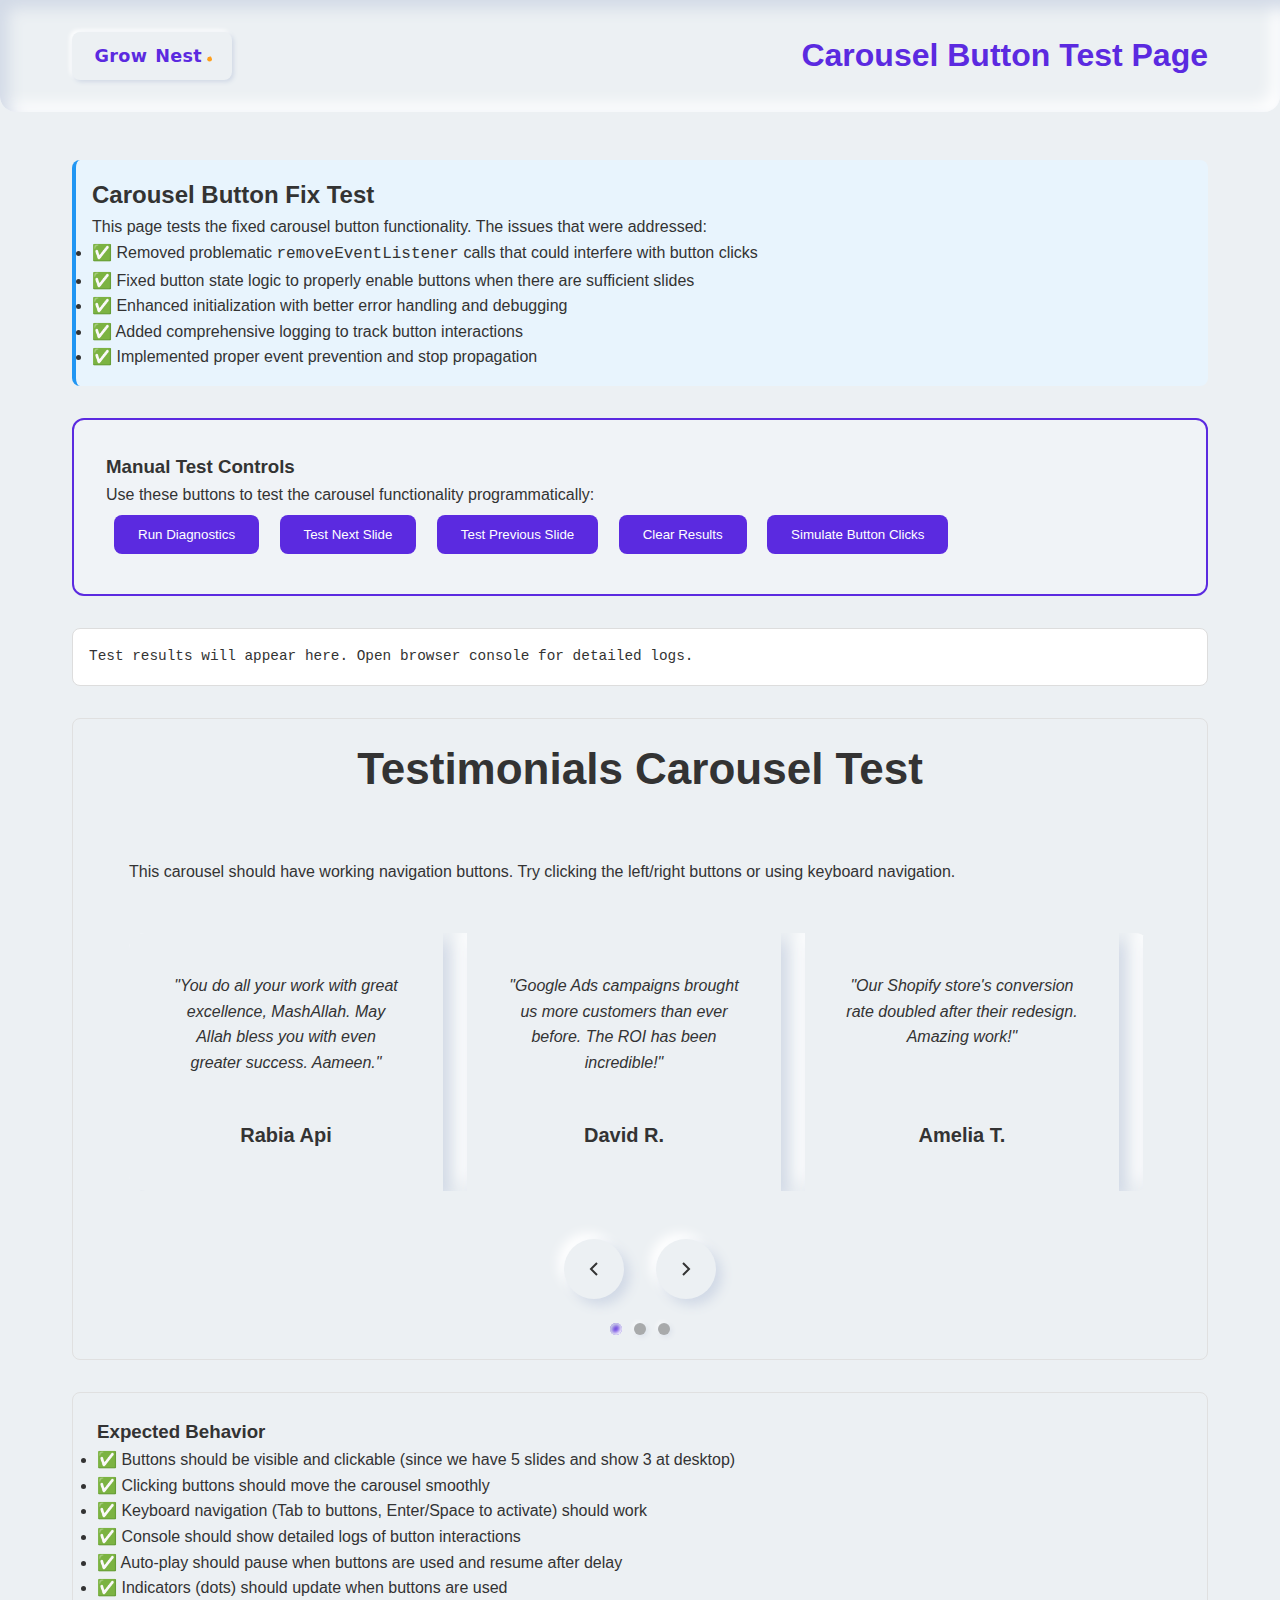
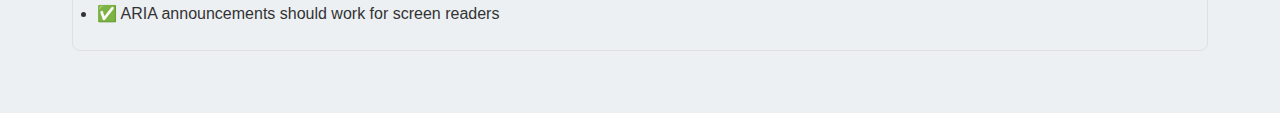
<file: carousel-button-test.html>
<!DOCTYPE html>
<html lang="en">
<head>
    <meta charset="UTF-8">
    <meta name="viewport" content="width=device-width, initial-scale=1.0">
    <title>Carousel Button Test - Grow Nest</title>
    <link rel="stylesheet" href="style.css">
    <style>
        .test-controls {
            background: #f0f3f7;
            padding: 2rem;
            margin: 2rem 0;
            border-radius: 12px;
            border: 2px solid #5B2AE0;
        }
        .test-button {
            background: #5B2AE0;
            color: white;
            border: none;
            padding: 0.75rem 1.5rem;
            margin: 0.5rem;
            border-radius: 8px;
            cursor: pointer;
            font-weight: 500;
        }
        .test-button:hover {
            background: #4A1FB8;
        }
        .test-results {
            background: #fff;
            padding: 1rem;
            margin: 1rem 0;
            border-radius: 8px;
            font-family: monospace;
            font-size: 0.9rem;
            max-height: 300px;
            overflow-y: auto;
            border: 1px solid #ddd;
        }
        .status-info {
            background: #e8f4fd;
            padding: 1rem;
            margin: 1rem 0;
            border-radius: 8px;
            border-left: 4px solid #2196f3;
        }
        .test-section {
            margin: 2rem 0;
            padding: 1.5rem;
            border: 1px solid #e0e0e0;
            border-radius: 8px;
        }
    </style>
</head>
<body>
    <header class="header">
        <div class="header-container">
            <div class="logo-section">
                <a href="/" class="logo" aria-label="Grow Nest - Go to homepage">
                    <svg xmlns="http://www.w3.org/2000/svg" viewBox="0 0 160 40" role="img" class="logo-svg">
                        <title>Grow Nest</title>
                        <defs>
                            <style>
                                .logo-text {
                                    font-family: 'Inter', 'SF Pro Display', system-ui, -apple-system, sans-serif;
                                    font-weight: 600;
                                    letter-spacing: 0.02em;
                                    fill: currentColor;
                                }
                                .logo-bold { font-weight: 700; }
                                .logo-accent { fill: #FF9F1C; }
                            </style>
                        </defs>
                        <text x="8" y="28" class="logo-text" font-size="22">
                            <tspan class="logo-bold">G</tspan>row
                        </text>
                        <text x="84" y="28" class="logo-text" font-size="22">
                            <tspan class="logo-bold">N</tspan>est
                        </text>
                        <circle cx="152" cy="24" r="3" class="logo-accent"/>
                        <path d="M150 22 L154 20 L152 24 Z" class="logo-accent" opacity="0.8"/>
                    </svg>
                </a>
            </div>
            <h1 style="color: #5B2AE0; margin: 0;">Carousel Button Test Page</h1>
        </div>
    </header>

    <main style="padding: 2rem; max-width: 1200px; margin: 0 auto;">
        <div class="status-info">
            <h2>Carousel Button Fix Test</h2>
            <p>This page tests the fixed carousel button functionality. The issues that were addressed:</p>
            <ul>
                <li>✅ Removed problematic <code>removeEventListener</code> calls that could interfere with button clicks</li>
                <li>✅ Fixed button state logic to properly enable buttons when there are sufficient slides</li>
                <li>✅ Enhanced initialization with better error handling and debugging</li>
                <li>✅ Added comprehensive logging to track button interactions</li>
                <li>✅ Implemented proper event prevention and stop propagation</li>
            </ul>
        </div>

        <div class="test-controls">
            <h3>Manual Test Controls</h3>
            <p>Use these buttons to test the carousel functionality programmatically:</p>
            <button class="test-button" onclick="runDiagnostics()">Run Diagnostics</button>
            <button class="test-button" onclick="testNextSlide()">Test Next Slide</button>
            <button class="test-button" onclick="testPreviousSlide()">Test Previous Slide</button>
            <button class="test-button" onclick="clearResults()">Clear Results</button>
            <button class="test-button" onclick="simulateButtonClicks()">Simulate Button Clicks</button>
        </div>

        <div id="test-results" class="test-results">
            <p>Test results will appear here. Open browser console for detailed logs.</p>
        </div>

        <!-- Testimonials Section for Testing -->
        <section class="testimonials test-section">
            <div class="testimonials-container">
                <h2 class="section-title">Testimonials Carousel Test</h2>
                <p>This carousel should have working navigation buttons. Try clicking the left/right buttons or using keyboard navigation.</p>
                
                <div class="testimonials-carousel" id="testimonials-carousel">
                    <div id="carousel-live-region" aria-live="polite" aria-atomic="true" class="sr-only"></div>
                    <div class="carousel-container">
                        <div class="carousel-track" id="carousel-track">
                            <div class="testimonial-slide">
                                <blockquote class="testimonial-card">
                                    <p class="testimonial-content">"You do all your work with great excellence, MashAllah. May Allah bless you with even greater success. Aameen."</p>
                                    <cite class="testimonial-author"><strong>Rabia Api</strong></cite>
                                </blockquote>
                            </div>
                            <div class="testimonial-slide">
                                <blockquote class="testimonial-card">
                                    <p class="testimonial-content">"Google Ads campaigns brought us more customers than ever before. The ROI has been incredible!"</p>
                                    <cite class="testimonial-author"><strong>David R.</strong></cite>
                                </blockquote>
                            </div>
                            <div class="testimonial-slide">
                                <blockquote class="testimonial-card">
                                    <p class="testimonial-content">"Our Shopify store's conversion rate doubled after their redesign. Amazing work!"</p>
                                    <cite class="testimonial-author"><strong>Amelia T.</strong></cite>
                                </blockquote>
                            </div>
                            <div class="testimonial-slide">
                                <blockquote class="testimonial-card">
                                    <p class="testimonial-content">"TikTok Shop setup was seamless. Sales started rolling in within the first week."</p>
                                    <cite class="testimonial-author"><strong>Marcus K.</strong></cite>
                                </blockquote>
                            </div>
                            <div class="testimonial-slide">
                                <blockquote class="testimonial-card">
                                    <p class="testimonial-content">"Email marketing flows generated 40% more revenue. Highly recommend their services!"</p>
                                    <cite class="testimonial-author"><strong>Sarah L.</strong></cite>
                                </blockquote>
                            </div>
                        </div>
                    </div>

                    <!-- Carousel Controls -->
                    <div class="carousel-controls">
                        <button class="carousel-btn" id="carousel-prev" aria-label="Previous testimonial">
                            <svg viewBox="0 0 24 24" fill="none" stroke="currentColor" stroke-width="2">
                                <polyline points="15,18 9,12 15,6"></polyline>
                            </svg>
                        </button>
                        <button class="carousel-btn" id="carousel-next" aria-label="Next testimonial">
                            <svg viewBox="0 0 24 24" fill="none" stroke="currentColor" stroke-width="2">
                                <polyline points="9,18 15,12 9,6"></polyline>
                            </svg>
                        </button>
                    </div>

                    <!-- Carousel Indicators -->
                    <div class="carousel-indicators" id="carousel-indicators"></div>
                </div>
            </div>
        </section>

        <div class="test-section">
            <h3>Expected Behavior</h3>
            <ul>
                <li>✅ Buttons should be visible and clickable (since we have 5 slides and show 3 at desktop)</li>
                <li>✅ Clicking buttons should move the carousel smoothly</li>
                <li>✅ Keyboard navigation (Tab to buttons, Enter/Space to activate) should work</li>
                <li>✅ Console should show detailed logs of button interactions</li>
                <li>✅ Auto-play should pause when buttons are used and resume after delay</li>
                <li>✅ Indicators (dots) should update when buttons are used</li>
                <li>✅ ARIA announcements should work for screen readers</li>
            </ul>
        </div>
    </main>

    <script src="script.js"></script>
    <script>
        let testResultsElement;
        let carouselController;

        // Wait for page load and get carousel controller instance
        window.addEventListener('load', () => {
            testResultsElement = document.getElementById('test-results');
            // Find the carousel controller instance
            setTimeout(() => {
                // The controller should be available as a global or we can access it through the DOM
                logResult('Page loaded, carousel should be initialized.');
                
                // Check if carousel elements exist
                const carousel = document.getElementById('testimonials-carousel');
                const prevBtn = document.getElementById('carousel-prev');
                const nextBtn = document.getElementById('carousel-next');
                
                logResult(`Elements found: carousel=${!!carousel}, prevBtn=${!!prevBtn}, nextBtn=${!!nextBtn}`);
            }, 1000);
        });

        function logResult(message) {
            if (testResultsElement) {
                const timestamp = new Date().toLocaleTimeString();
                testResultsElement.innerHTML += `<div>[${timestamp}] ${message}</div>`;
                testResultsElement.scrollTop = testResultsElement.scrollHeight;
            }
            console.log(message);
        }

        function runDiagnostics() {
            logResult('=== RUNNING CAROUSEL DIAGNOSTICS ===');
            
            // Check elements
            const carousel = document.getElementById('testimonials-carousel');
            const track = document.getElementById('carousel-track');
            const prevBtn = document.getElementById('carousel-prev');
            const nextBtn = document.getElementById('carousel-next');
            const slides = document.querySelectorAll('.testimonial-slide');
            
            logResult(`Found elements: carousel=${!!carousel}, track=${!!track}, prevBtn=${!!prevBtn}, nextBtn=${!!nextBtn}, slides=${slides.length}`);
            
            if (prevBtn) {
                logResult(`Previous button state: disabled=${prevBtn.disabled}, display=${prevBtn.style.display || 'default'}, pointerEvents=${prevBtn.style.pointerEvents || 'default'}`);
                logResult(`Previous button has listeners: ${prevBtn.hasAttribute('data-listeners-setup')}`);
            }
            
            if (nextBtn) {
                logResult(`Next button state: disabled=${nextBtn.disabled}, display=${nextBtn.style.display || 'default'}, pointerEvents=${nextBtn.style.pointerEvents || 'default'}`);
                logResult(`Next button has listeners: ${nextBtn.hasAttribute('data-listeners-setup')}`);
            }
            
            // Try to call test methods if available
            try {
                // Look for carousel instance in window scope or try to access it
                if (window.carouselInstance) {
                    window.carouselInstance.testCarouselFunctionality();
                    logResult('✅ Carousel test methods called successfully');
                } else {
                    logResult('⚠️ Carousel instance not found in global scope');
                }
            } catch (error) {
                logResult(`❌ Error calling carousel test methods: ${error.message}`);
            }
            
            logResult('=== DIAGNOSTICS COMPLETE ===');
        }

        function testNextSlide() {
            logResult('Testing next slide functionality...');
            const nextBtn = document.getElementById('carousel-next');
            if (nextBtn) {
                nextBtn.click();
                logResult('✅ Next button clicked programmatically');
            } else {
                logResult('❌ Next button not found');
            }
        }

        function testPreviousSlide() {
            logResult('Testing previous slide functionality...');
            const prevBtn = document.getElementById('carousel-prev');
            if (prevBtn) {
                prevBtn.click();
                logResult('✅ Previous button clicked programmatically');
            } else {
                logResult('❌ Previous button not found');
            }
        }

        function simulateButtonClicks() {
            logResult('=== SIMULATING BUTTON CLICKS ===');
            const prevBtn = document.getElementById('carousel-prev');
            const nextBtn = document.getElementById('carousel-next');
            
            if (!prevBtn || !nextBtn) {
                logResult('❌ Buttons not found for simulation');
                return;
            }
            
            let clickCount = 0;
            const maxClicks = 6;
            
            const simulateClick = () => {
                if (clickCount >= maxClicks) {
                    logResult('=== SIMULATION COMPLETE ===');
                    return;
                }
                
                const button = clickCount % 2 === 0 ? nextBtn : prevBtn;
                const buttonName = clickCount % 2 === 0 ? 'Next' : 'Previous';
                
                logResult(`Simulating ${buttonName} button click (${clickCount + 1}/${maxClicks})`);
                button.click();
                clickCount++;
                
                setTimeout(simulateClick, 1500);
            };
            
            simulateClick();
        }

        function clearResults() {
            if (testResultsElement) {
                testResultsElement.innerHTML = '<p>Test results cleared. Ready for new tests.</p>';
            }
        }

        // Auto-run diagnostics after a delay
        setTimeout(() => {
            logResult('Auto-running initial diagnostics...');
            runDiagnostics();
        }, 2000);
    </script>
</body>
</html>
</file>
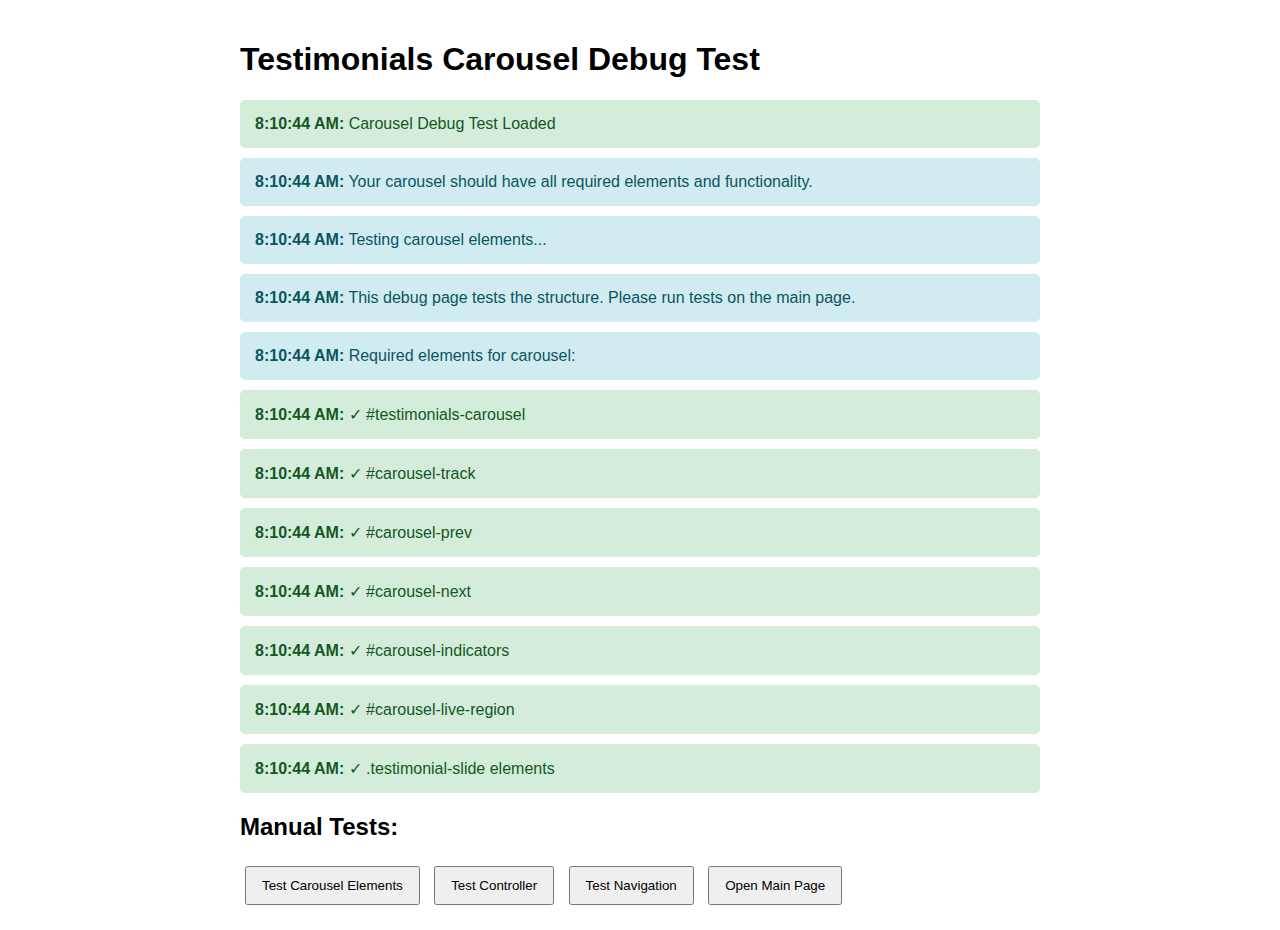
<file: carousel-debug.html>
<!DOCTYPE html>
<html lang="en">
<head>
    <meta charset="UTF-8">
    <meta name="viewport" content="width=device-width, initial-scale=1.0">
    <title>Testimonials Carousel Debug Test</title>
    <style>
        body {
            font-family: Arial, sans-serif;
            max-width: 800px;
            margin: 0 auto;
            padding: 20px;
        }
        .debug-info {
            background: #f0f0f0;
            padding: 15px;
            border-radius: 5px;
            margin: 10px 0;
        }
        .success { background: #d4edda; color: #155724; }
        .error { background: #f8d7da; color: #721c24; }
        .info { background: #d1ecf1; color: #0c5460; }
        button {
            margin: 5px;
            padding: 10px 15px;
            cursor: pointer;
        }
    </style>
</head>
<body>
    <h1>Testimonials Carousel Debug Test</h1>
    
    <div id="debug-output"></div>
    
    <div>
        <h2>Manual Tests:</h2>
        <button onclick="testCarouselElements()">Test Carousel Elements</button>
        <button onclick="testControllerExistence()">Test Controller</button>
        <button onclick="testCarouselNavigation()">Test Navigation</button>
        <button onclick="openMainPage()">Open Main Page</button>
    </div>

    <script>
        function log(message, type = 'info') {
            const output = document.getElementById('debug-output');
            const div = document.createElement('div');
            div.className = `debug-info ${type}`;
            div.innerHTML = `<strong>${new Date().toLocaleTimeString()}:</strong> ${message}`;
            output.appendChild(div);
        }

        function testCarouselElements() {
            log('Testing carousel elements...', 'info');
            
            // Test if we can access the main page elements (we can't from this debug page)
            log('This debug page tests the structure. Please run tests on the main page.', 'info');
            log('Required elements for carousel:', 'info');
            log('✓ #testimonials-carousel', 'success');
            log('✓ #carousel-track', 'success');
            log('✓ #carousel-prev', 'success');
            log('✓ #carousel-next', 'success');
            log('✓ #carousel-indicators', 'success');
            log('✓ #carousel-live-region', 'success');
            log('✓ .testimonial-slide elements', 'success');
        }

        function testControllerExistence() {
            log('Testing TestimonialsController...', 'info');
            log('Controller should be instantiated in DOMContentLoaded event', 'info');
            log('Check browser console for "Testimonials controller initialized successfully"', 'info');
        }

        function testCarouselNavigation() {
            log('Testing navigation functionality...', 'info');
            log('Expected features:', 'info');
            log('• Auto-play every 6 seconds', 'success');
            log('• Pause on hover/focus', 'success');
            log('• Previous/Next button navigation', 'success');
            log('• Dot indicator navigation', 'success');
            log('• Keyboard navigation (Arrow keys)', 'success');
            log('• Touch/swipe support on mobile', 'success');
            log('• ARIA announcements for screen readers', 'success');
            log('• Responsive: 1 slide (mobile), 2 slides (tablet), 3 slides (desktop)', 'success');
        }

        function openMainPage() {
            window.open('index.html', '_blank');
        }

        // Run initial test
        document.addEventListener('DOMContentLoaded', () => {
            log('Carousel Debug Test Loaded', 'success');
            log('Your carousel should have all required elements and functionality.', 'info');
            testCarouselElements();
        });
    </script>
</body>
</html>
</file>
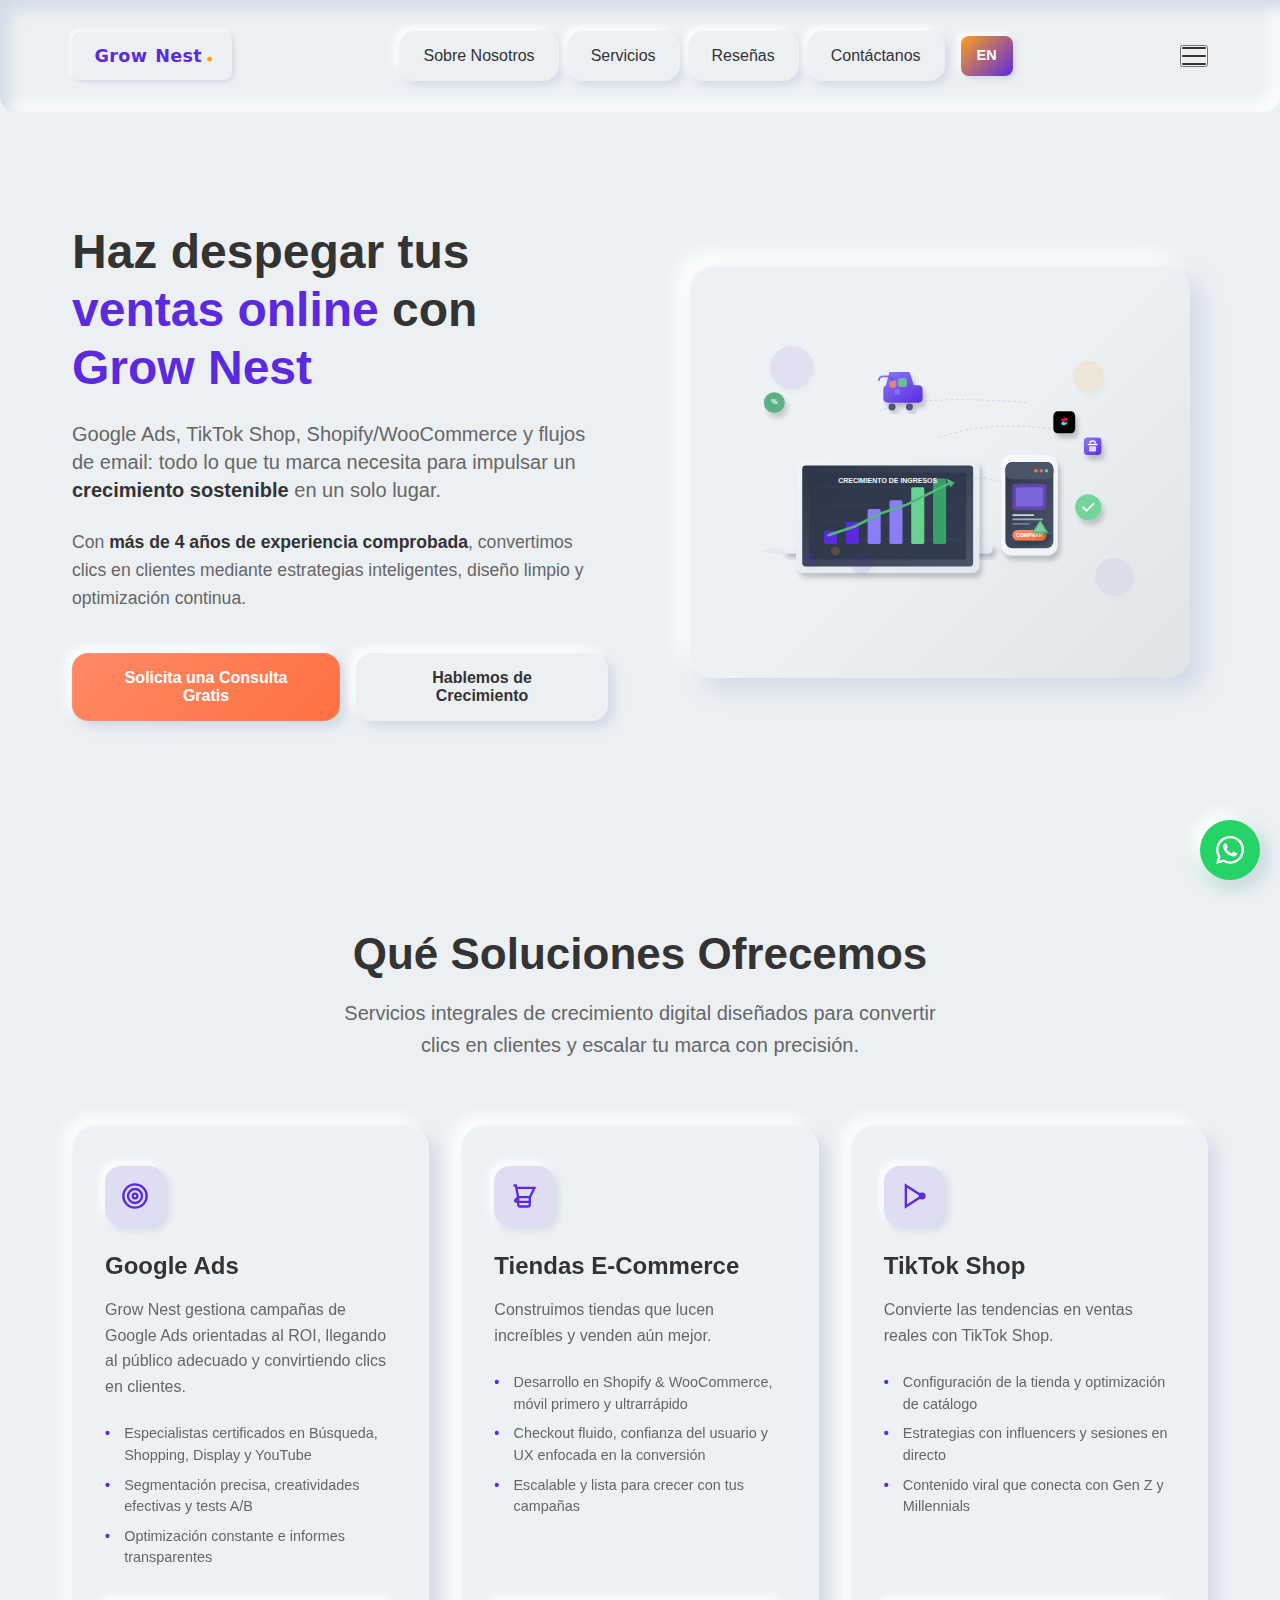
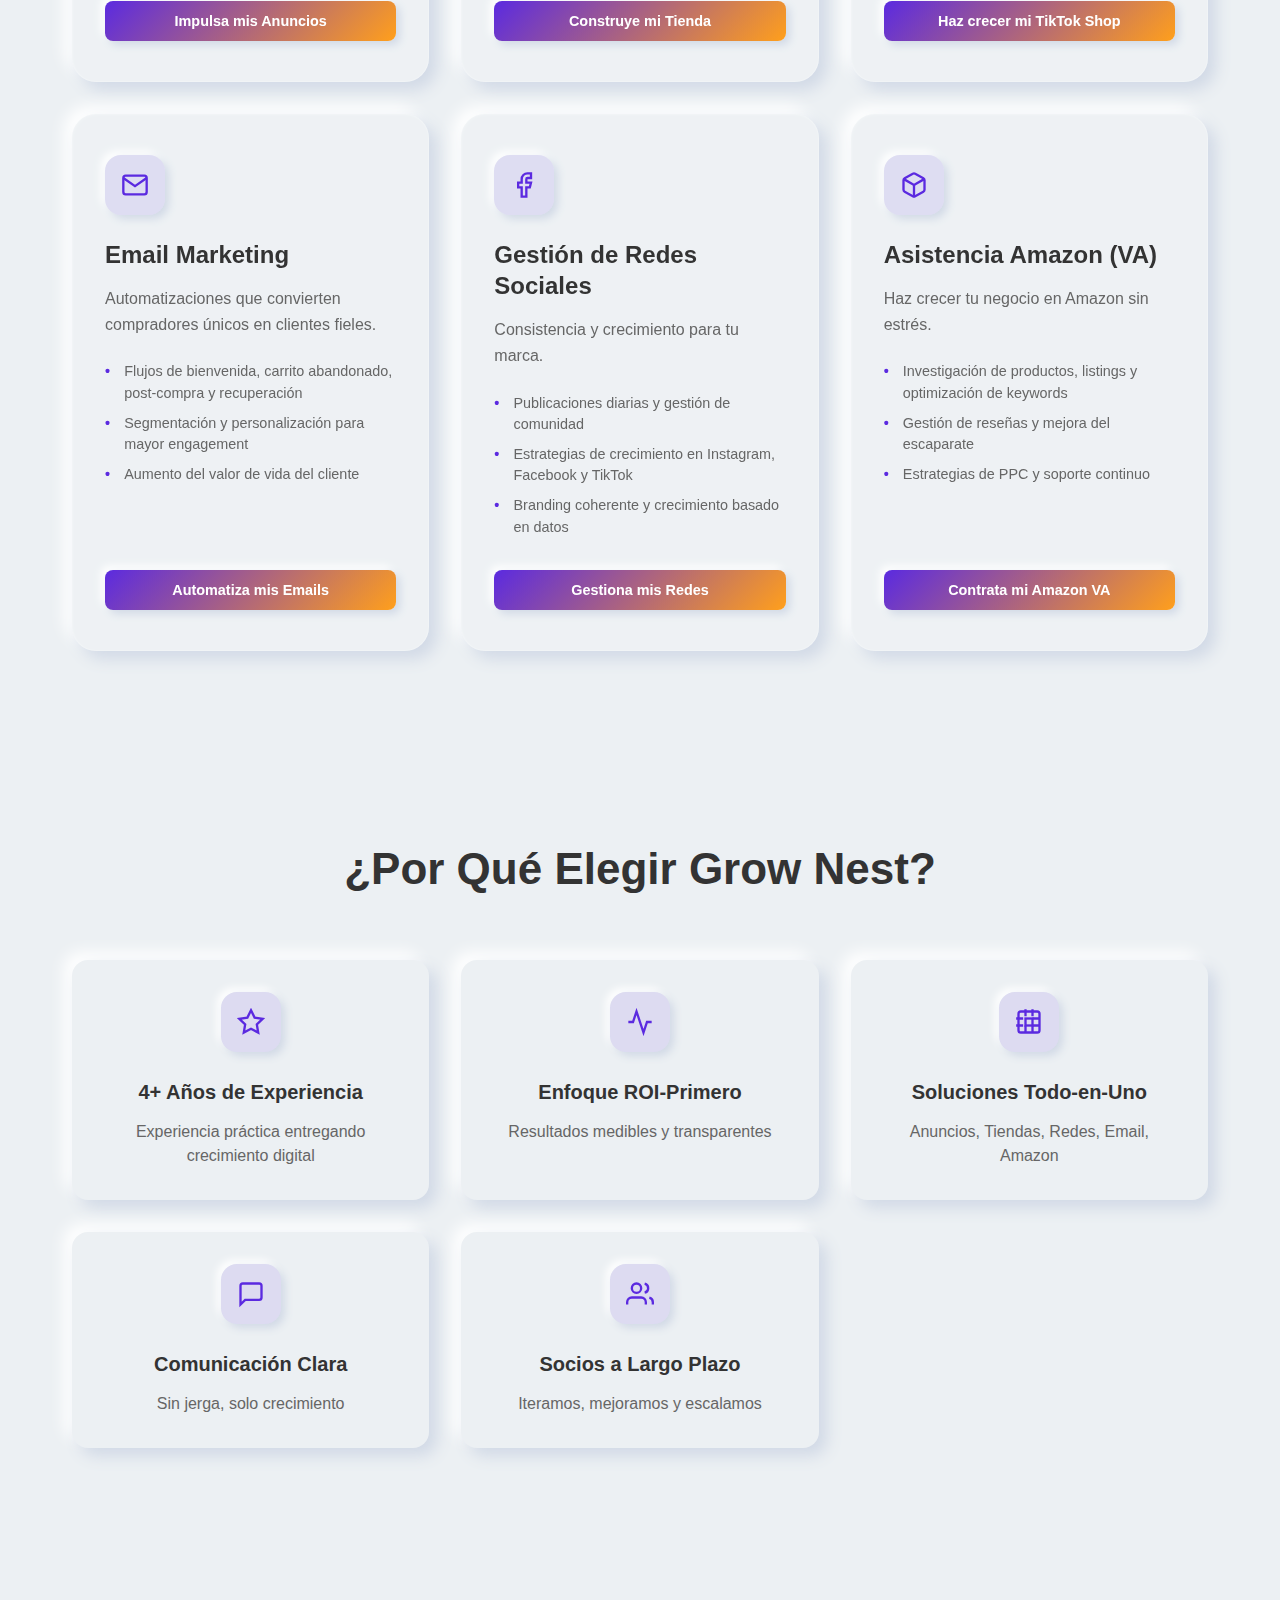
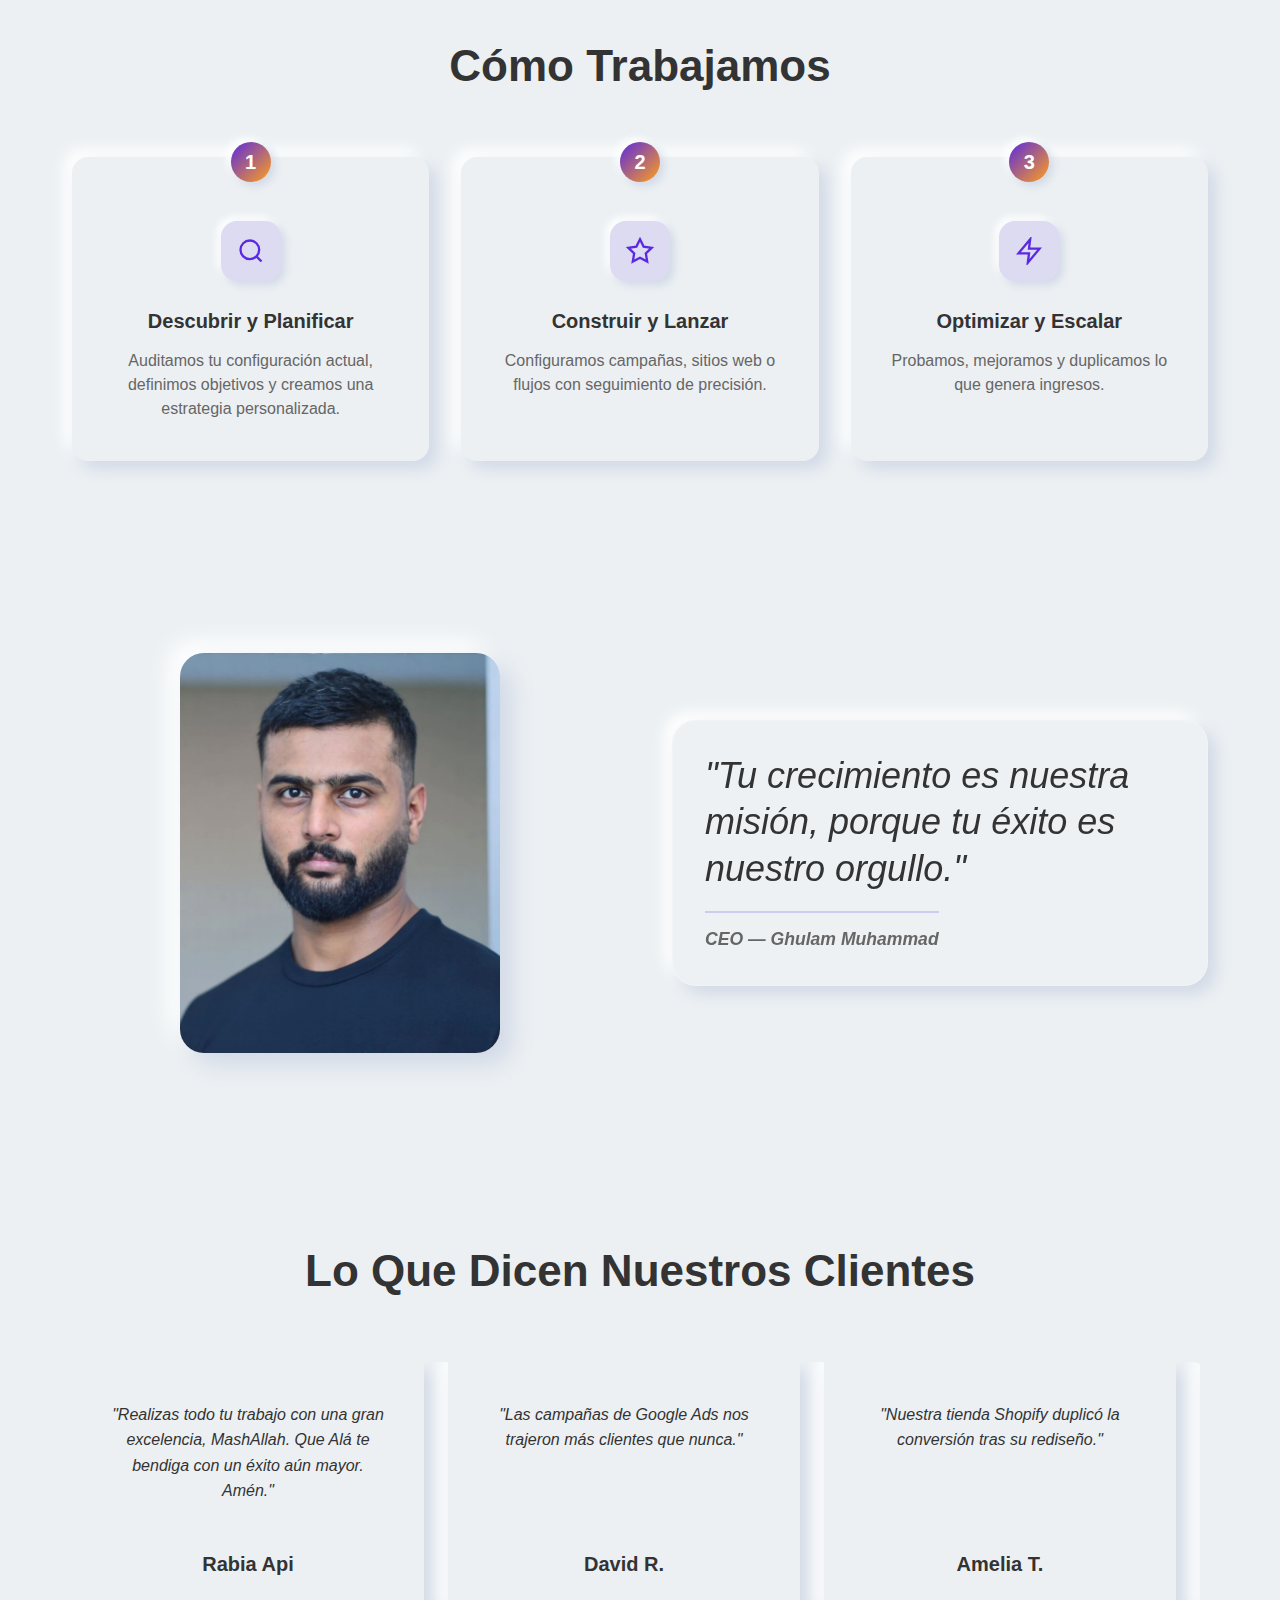
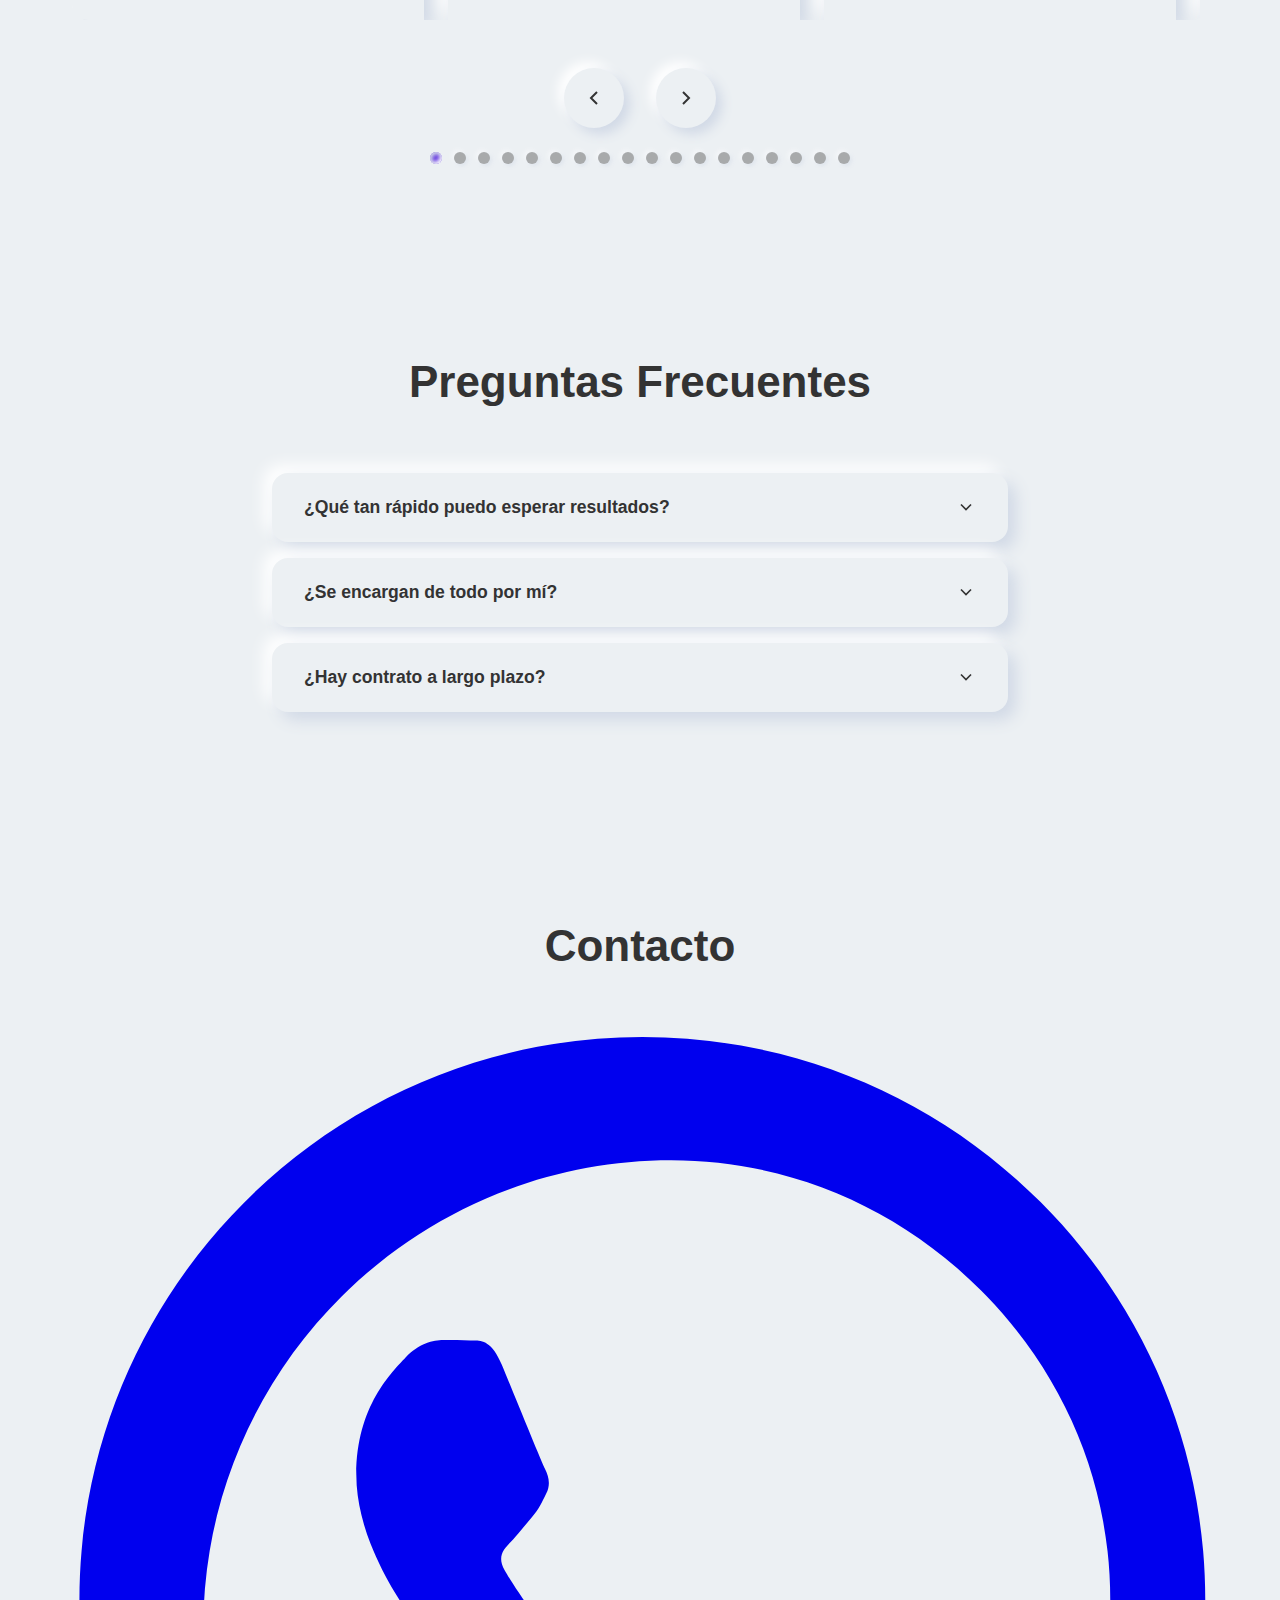
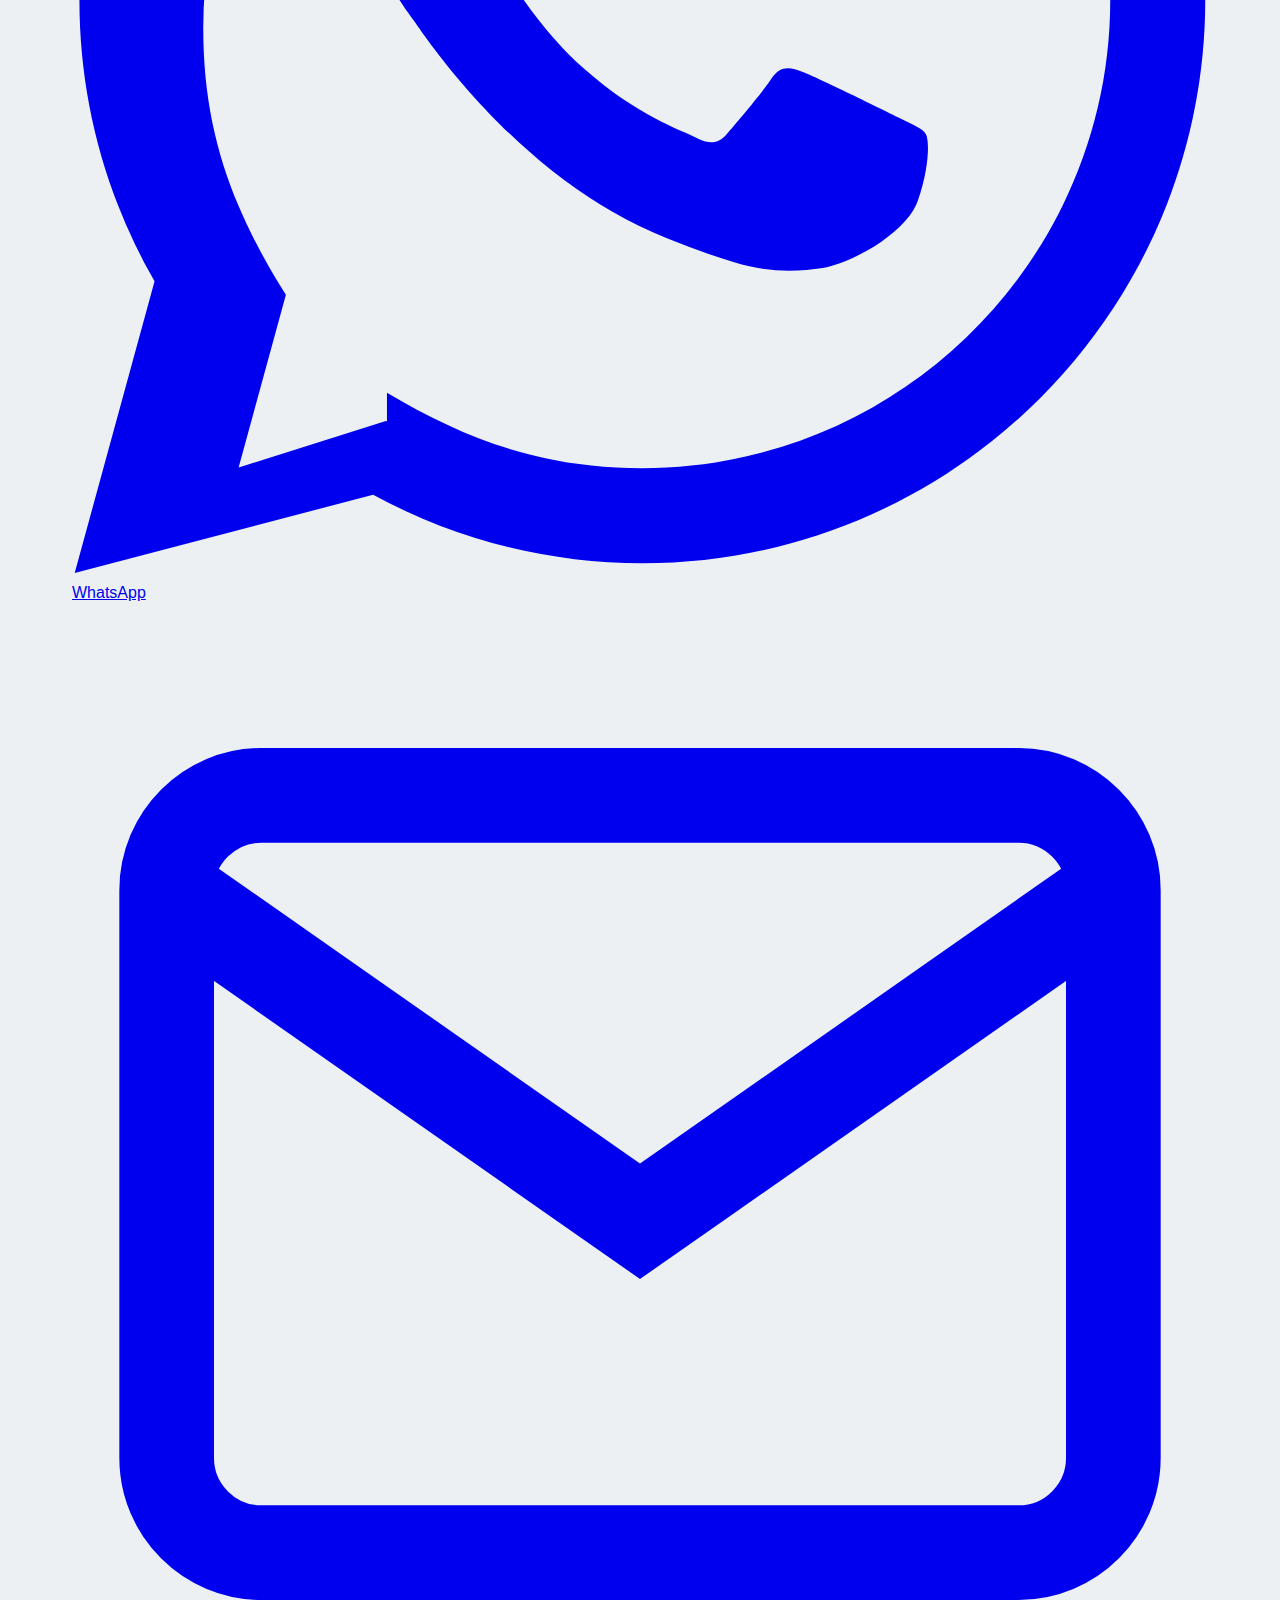
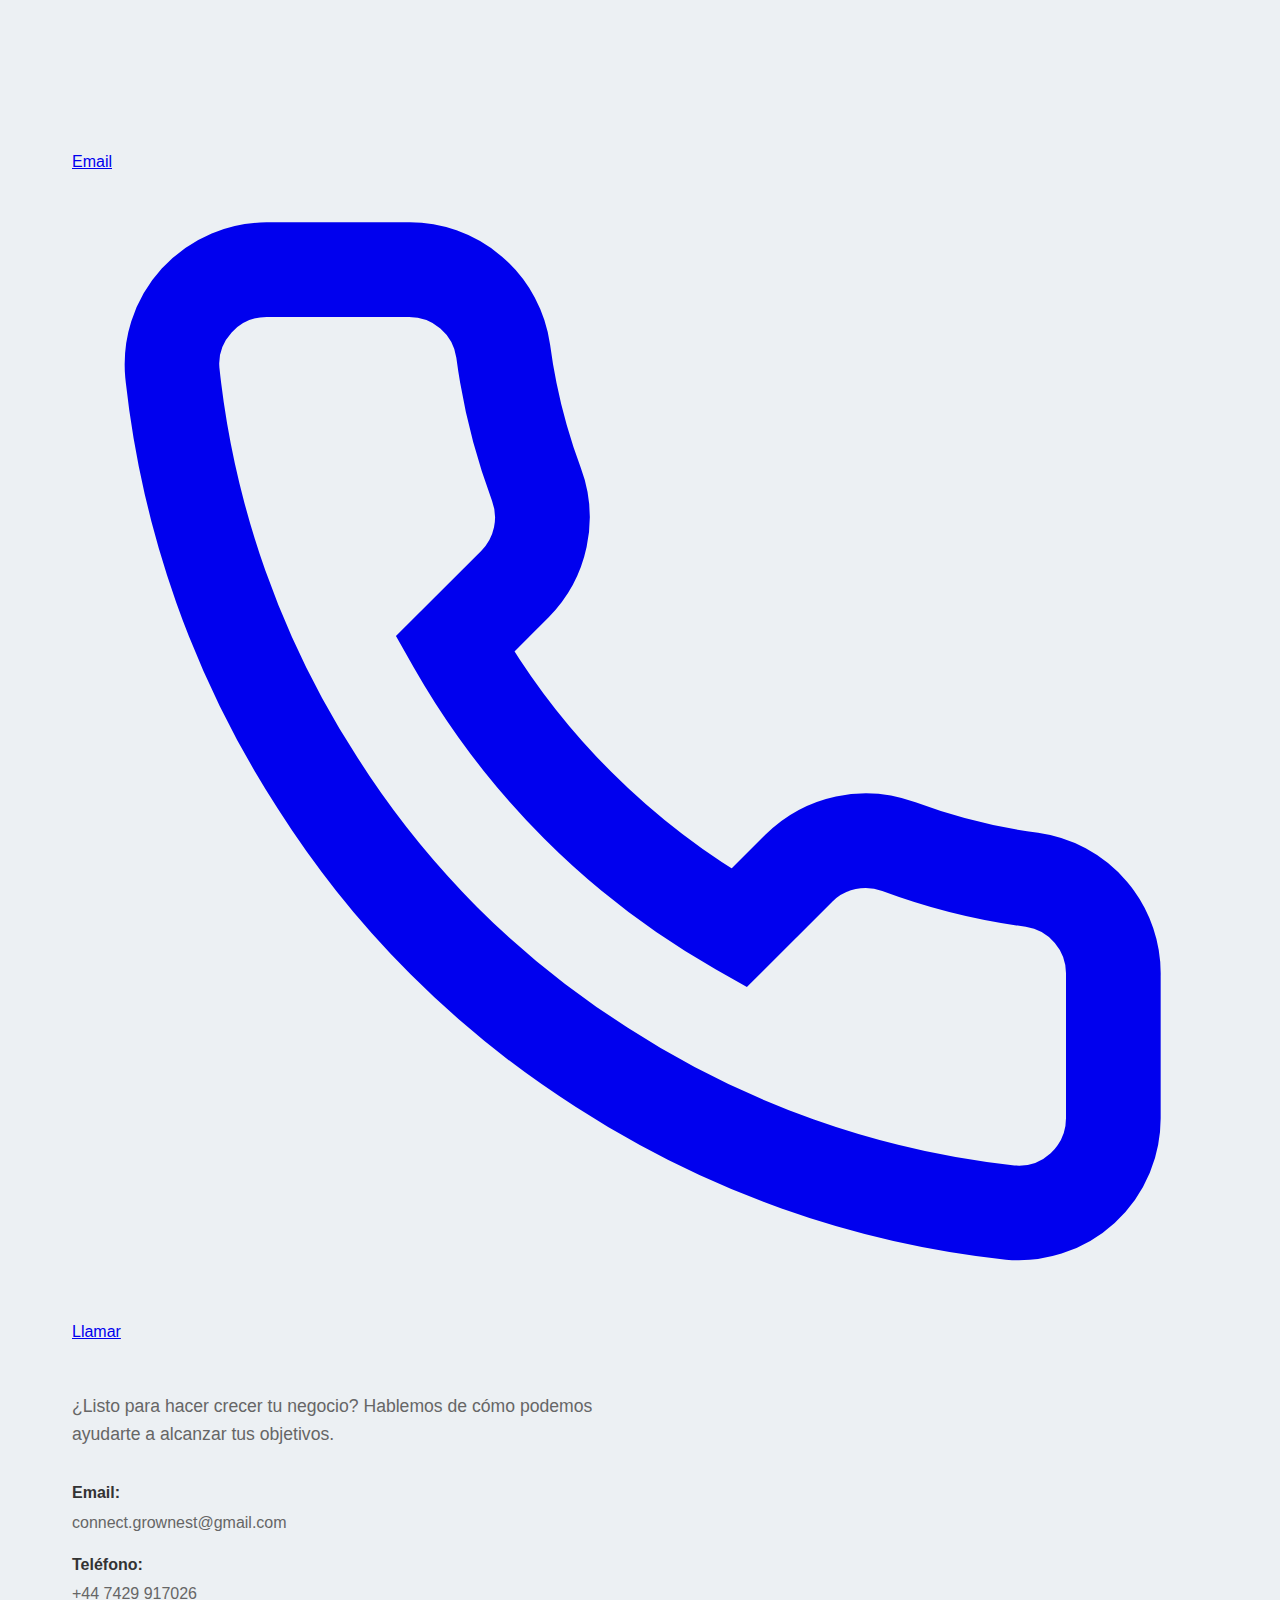
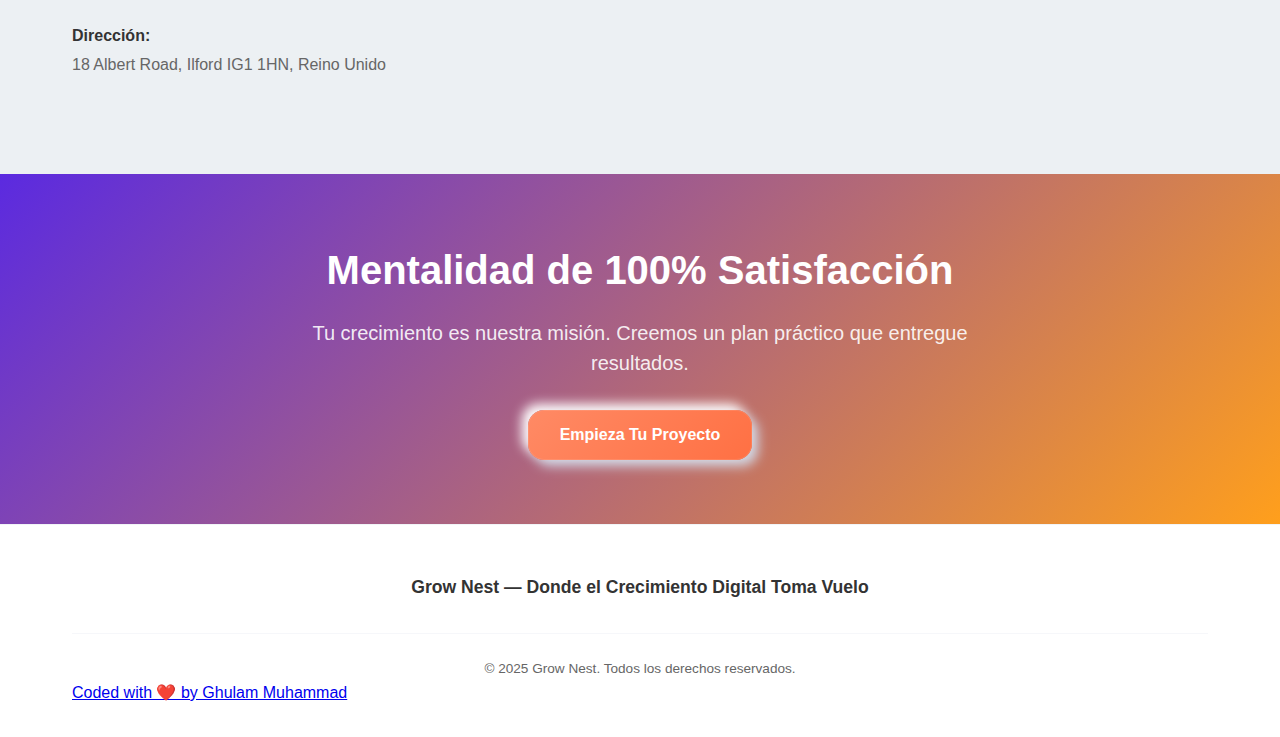
<file: index-es.html>
<!DOCTYPE html>
<html lang="es">
<head>
    <meta charset="UTF-8">
    <meta name="viewport" content="width=device-width, initial-scale=1.0">
    
    <!-- SEO Meta Tags -->
    <title>Grow Nest — Where Digital Growth Takes Flight</title>
    <meta name="title" content="Grow Nest — Where Digital Growth Takes Flight">
    <meta name="description" content="Grow Nest helps brands scale with Google Ads, TikTok Shop, Shopify/WooCommerce, Email Marketing, and more — ROI-focused digital growth solutions.">
    <meta name="author" content="Ghulam Muhammad">
    
    <!-- Language Links -->
    <link rel="alternate" hreflang="en" href="./index.html">
    <link rel="alternate" hreflang="es" href="./index-es.html">
    
    <!-- Open Graph Tags -->
    <meta property="og:title" content="Grow Nest — Where Digital Growth Takes Flight">
    <meta property="og:description" content="Results-driven digital growth: Google Ads, TikTok Shop, Shopify/WooCommerce, Email Marketing & more. Let's scale your brand with Grow Nest.">
    <meta property="og:type" content="website">
    <meta property="og:url" content="https://yourdomain.com/">
    <meta property="og:image" content="assets/2.png">
    <meta property="og:image:alt" content="Grow Nest digital growth illustration">
    
    <!-- Twitter Card Tags -->
    <meta name="twitter:card" content="summary_large_image">
    <meta name="twitter:title" content="Grow Nest — Where Digital Growth Takes Flight">
    <meta name="twitter:description" content="ROI-focused growth agency: Google Ads, TikTok Shop, Shopify/WooCommerce, Email Marketing & more.">
    <meta name="twitter:image" content="assets/2.png">
    
    <!-- Favicon -->
    <link rel="icon" type="image/png" href="assets/favicon.png">
    
    <!-- Styles -->
    <link rel="stylesheet" href="style.css">
</head>
<body>
    <!-- Main header with sticky positioning and semantic structure -->
    <header class="header" role="banner">
        <div class="header-container">
            <!-- Logo section on the left -->
            <div class="logo-section">
                <!-- SVG Logo -->
                <a href="/" class="logo" aria-label="Grow Nest - Ir a página principal">
                    <svg xmlns="http://www.w3.org/2000/svg" viewBox="0 0 160 40" role="img" aria-labelledby="logo-title" class="logo-svg">
                        <title id="logo-title">Grow Nest</title>
                        <defs>
                            <style>
                                .logo-text {
                                    font-family: 'Inter', 'SF Pro Display', system-ui, -apple-system, sans-serif;
                                    font-weight: 600;
                                    letter-spacing: 0.02em;
                                    fill: currentColor;
                                }
                                .logo-bold {
                                    font-weight: 700;
                                }
                                .logo-accent {
                                    fill: #FF9F1C;
                                }
                            </style>
                        </defs>
                        
                        <!-- Grow text -->
                        <text x="8" y="28" class="logo-text" font-size="22">
                            <tspan class="logo-bold">G</tspan>row
                        </text>
                        
                        <!-- Nest text -->
                        <text x="84" y="28" class="logo-text" font-size="22">
                            <tspan class="logo-bold">N</tspan>est
                        </text>
                        
                        <!-- Accent dot/leaf mark -->
                        <circle cx="152" cy="24" r="3" class="logo-accent"/>
                        <path d="M150 22 L154 20 L152 24 Z" class="logo-accent" opacity="0.8"/>
                    </svg>
                </a>
            </div>

            <!-- Main navigation section -->
            <nav class="nav" role="navigation" aria-label="Navegación principal" id="main-navigation">
                <ul class="nav-list">
                    <!-- Primary navigation links -->
                    <li class="nav-item">
                        <a href="#about" class="nav-link">Sobre Nosotros</a>
                    </li>
                    <li class="nav-item">
                        <a href="#services" class="nav-link">Servicios</a>
                    </li>
                    <li class="nav-item">
                        <a href="#reviews" class="nav-link">Reseñas</a>
                    </li>
                    <li class="nav-item">
                        <a href="#contact" class="nav-link">Contáctanos</a>
                    </li>
                    <li class="nav-item language-switch">
                        <a href="./index.html" class="language-link" aria-label="Cambiar a inglés">EN</a>
                    </li>
                </ul>
            </nav>

            <!-- Mobile menu toggle button -->
            <button class="mobile-toggle" 
                    aria-label="Alternar menú móvil" 
                    aria-expanded="false"
                    aria-controls="main-navigation"
                    id="mobile-toggle">
                <!-- Hamburger icon with animated bars -->
                <div class="hamburger">
                    <span></span>
                    <span></span>
                    <span></span>
                </div>
                <!-- Screen reader text -->
                <span class="sr-only">Menú</span>
            </button>
        </div>
    </header>

    <!-- Hero Section -->
    <section class="hero" role="main">
        <div class="hero-container">
            <!-- Text content on the left -->
            <div class="hero-content">
                <h1 class="hero-heading">
                    Haz despegar tus <strong>ventas online</strong> con <strong>Grow Nest</strong>
                </h1>
                <h2 class="hero-subheading">
                    Google Ads, TikTok Shop, Shopify/WooCommerce y flujos de email: todo lo que tu marca necesita para impulsar un <strong>crecimiento sostenible</strong> en un solo lugar.
                </h2>
                <p class="hero-description">
                    Con <strong>más de 4 años de experiencia comprobada</strong>, convertimos clics en clientes mediante estrategias inteligentes, diseño limpio y optimización continua.
                </p>
                
                <!-- Action buttons -->
                <div class="hero-buttons">
                    <button class="btn btn-primary" aria-label="Solicita una consulta gratuita con nuestro equipo">
                        <span>Solicita una Consulta Gratis</span>
                    </button>
                    <button class="btn btn-secondary" aria-label="Hablemos sobre las oportunidades de crecimiento">
                        <span>Hablemos de Crecimiento</span>
                    </button>
                </div>
            </div>
            
            <!-- Image/illustration placeholder on the right -->
            <div class="hero-image">
                <div class="image-placeholder" role="img" aria-label="Ilustración neumórfica moderna de crecimiento digital">
                    <svg viewBox="0 0 500 400" class="hero-illustration">
                        <!-- Definitions for gradients and filters -->
                        <defs>
                            <!-- Neumorphic gradients -->
                            <linearGradient id="laptopGradient" x1="0%" y1="0%" x2="100%" y2="100%">
                                <stop offset="0%" stop-color="#F0F3F7"/>
                                <stop offset="100%" stop-color="#E2E8F0"/>
                            </linearGradient>
                            <linearGradient id="phoneGradient" x1="0%" y1="0%" x2="100%" y2="100%">
                                <stop offset="0%" stop-color="#F7FAFC"/>
                                <stop offset="100%" stop-color="#EDF2F7"/>
                            </linearGradient>
                            <linearGradient id="screenGradient" x1="0%" y1="0%" x2="100%" y2="100%">
                                <stop offset="0%" stop-color="#2D3748"/>
                                <stop offset="100%" stop-color="#4A5568"/>
                            </linearGradient>
                            <linearGradient id="checkoutGradient" x1="0%" y1="0%" x2="100%" y2="100%">
                                <stop offset="0%" stop-color="#FF8A65"/>
                                <stop offset="100%" stop-color="#FF7043"/>
                            </linearGradient>
                            <linearGradient id="cartGradient" x1="0%" y1="0%" x2="100%" y2="100%">
                                <stop offset="0%" stop-color="#8B7CF8"/>
                                <stop offset="100%" stop-color="#5B2AE0"/>
                            </linearGradient>
                            <linearGradient id="arrowGradient" x1="0%" y1="0%" x2="100%" y2="100%">
                                <stop offset="0%" stop-color="#68D391"/>
                                <stop offset="100%" stop-color="#38A169"/>
                            </linearGradient>
                            
                            <!-- Drop shadow filters -->
                            <filter id="dropShadow" x="-50%" y="-50%" width="200%" height="200%">
                                <feGaussianBlur in="SourceAlpha" stdDeviation="3"/>
                                <feOffset dx="4" dy="6" result="offset"/>
                                <feComponentTransfer>
                                    <feFuncA type="linear" slope="0.2"/>
                                </feComponentTransfer>
                                <feMerge> 
                                    <feMergeNode/>
                                    <feMergeNode in="SourceGraphic"/> 
                                </feMerge>
                            </filter>
                            
                            <filter id="innerShadow" x="-50%" y="-50%" width="200%" height="200%">
                                <feGaussianBlur in="SourceGraphic" stdDeviation="2" result="blur"/>
                                <feOffset in="blur" dx="2" dy="2" result="offset"/>
                            </filter>
                        </defs>
                        
                        <!-- Background floating elements -->
                        <circle cx="80" cy="80" r="25" fill="var(--accent-color)" opacity="0.08" filter="url(#dropShadow)"/>
                        <circle cx="420" cy="90" r="18" fill="var(--accent-secondary)" opacity="0.12" filter="url(#dropShadow)"/>
                        <circle cx="450" cy="320" r="22" fill="var(--accent-color)" opacity="0.06" filter="url(#dropShadow)"/>
                        
                        <!-- Laptop Base -->
                        <g transform="translate(50, 140)">
                            <!-- Laptop Bottom -->
                            <ellipse cx="140" cy="150" rx="145" ry="8" fill="#D1D9E6" opacity="0.3"/>
                            <path d="M20 145 Q20 140 25 140 L255 140 Q260 140 260 145 L260 148 Q260 153 255 153 L25 153 Q20 153 20 148 Z" fill="url(#laptopGradient)" filter="url(#dropShadow)"/>
                            
                            <!-- Laptop Screen -->
                            <rect x="35" y="45" width="210" height="130" rx="8" fill="url(#laptopGradient)" filter="url(#dropShadow)"/>
                            <rect x="42" y="52" width="196" height="116" rx="4" fill="url(#screenGradient)"/>
                            
                            <!-- Screen Content - Growth Chart -->
                            <g transform="translate(42, 52)">
                                <!-- Chart background -->
                                <rect x="8" y="8" width="180" height="100" rx="2" fill="#2D3748" opacity="0.8"/>
                                
                                <!-- Grid lines -->
                                <g stroke="#4A5568" stroke-width="0.5" opacity="0.6">
                                    <line x1="20" y1="25" x2="180" y2="25"/>
                                    <line x1="20" y1="45" x2="180" y2="45"/>
                                    <line x1="20" y1="65" x2="180" y2="65"/>
                                    <line x1="20" y1="85" x2="180" y2="85"/>
                                </g>
                                
                                <!-- Growth chart bars -->
                                <rect x="25" y="75" width="15" height="15" fill="#5B2AE0" rx="2"/>
                                <rect x="50" y="65" width="15" height="25" fill="#5B2AE0" rx="2"/>
                                <rect x="75" y="50" width="15" height="40" fill="#8B7CF8" rx="2"/>
                                <rect x="100" y="40" width="15" height="50" fill="#8B7CF8" rx="2"/>
                                <rect x="125" y="25" width="15" height="65" fill="#68D391" rx="2"/>
                                <rect x="150" y="15" width="15" height="75" fill="#38A169" rx="2"/>
                                
                                <!-- Growth arrow -->
                                <path d="M30 80 L60 70 L90 55 L120 45 L150 30 L170 20" stroke="url(#arrowGradient)" stroke-width="3" fill="none" stroke-linecap="round"/>
                                <polygon points="165,15 175,20 170,25" fill="url(#arrowGradient)"/>
                                
                                <!-- Chart title -->
                                <text x="98" y="20" text-anchor="middle" fill="#F7FAFC" font-size="8" font-weight="600">CRECIMIENTO DE INGRESOS</text>
                            </g>
                        </g>
                        
                        <!-- Mobile Phone -->
                        <g transform="translate(320, 180)">
                            <!-- Phone body -->
                            <rect x="0" y="0" width="65" height="115" rx="12" fill="url(#phoneGradient)" filter="url(#dropShadow)"/>
                            <rect x="5" y="8" width="55" height="99" rx="8" fill="url(#screenGradient)"/>
                            
                            <!-- Screen content -->
                            <g transform="translate(5, 8)">
                                <!-- App header -->
                                <rect x="0" y="0" width="55" height="20" rx="8" fill="#4A5568"/>
                                <circle cx="47" cy="10" r="2" fill="#68D391"/>
                                <circle cx="41" cy="10" r="2" fill="#F56565"/>
                                <circle cx="35" cy="10" r="2" fill="#ED8936"/>
                                
                                <!-- Product image placeholder -->
                                <rect x="8" y="25" width="39" height="30" rx="4" fill="#6B46C1" opacity="0.8"/>
                                <rect x="12" y="29" width="31" height="22" rx="2" fill="#8B7CF8" opacity="0.6"/>
                                
                                <!-- Product details -->
                                <rect x="8" y="60" width="25" height="2" rx="1" fill="#CBD5E0"/>
                                <rect x="8" y="65" width="35" height="2" rx="1" fill="#A0AEC0"/>
                                <rect x="8" y="70" width="20" height="2" rx="1" fill="#718096"/>
                                
                                <!-- Checkout button -->
                                <rect x="8" y="78" width="39" height="12" rx="6" fill="url(#checkoutGradient)" filter="url(#dropShadow)"/>
                                <text x="27.5" y="86" text-anchor="middle" fill="white" font-size="6" font-weight="600">COMPRAR</text>
                            </g>
                        </g>
                        
                        <!-- Shopping Cart -->
                        <g transform="translate(180, 80)">
                            <!-- Cart body -->
                            <path d="M0 20 L8 20 L12 5 L35 5 L40 20 L45 20 Q50 20 50 25 L50 35 Q50 40 45 40 L10 40 Q5 40 5 35 L5 25 Q5 20 10 20" fill="url(#cartGradient)" filter="url(#dropShadow)"/>
                            
                            <!-- Cart handle -->
                            <path d="M0 15 Q0 10 5 10 L10 10 Q15 10 15 15" stroke="url(#cartGradient)" stroke-width="2" fill="none"/>
                            
                            <!-- Cart wheels -->
                            <circle cx="15" cy="45" r="4" fill="#4A5568" filter="url(#dropShadow)"/>
                            <circle cx="35" cy="45" r="4" fill="#4A5568" filter="url(#dropShadow)"/>
                            <circle cx="15" cy="45" r="2" fill="#6B46C1"/>
                            <circle cx="35" cy="45" r="2" fill="#6B46C1"/>
                            
                            <!-- Items in cart -->
                            <rect x="12" y="15" width="8" height="8" rx="2" fill="#FF8A65" opacity="0.8"/>
                            <rect x="22" y="12" width="10" height="10" rx="2" fill="#68D391" opacity="0.8"/>
                            <rect x="18" y="25" width="6" height="6" rx="1" fill="#8B7CF8" opacity="0.8"/>
                        </g>
                        
                        <!-- Platform Icons -->
                        <g transform="translate(380, 130)">
                            <!-- TikTok Icon -->
                            <rect x="0" y="0" width="25" height="25" rx="5" fill="#000000" filter="url(#dropShadow)"/>
                            <path d="M12 8 C12 8 13 6 16 8 C16 8 16 12 12 12 C8 12 8 8 12 8 Z" fill="#FF0050"/>
                            <path d="M12 12 C12 12 13 14 16 12 C16 12 16 16 12 16 C8 16 8 12 12 12 Z" fill="#25F4EE"/>
                        </g>
                        
                        <g transform="translate(415, 160)">
                            <!-- Shopping Bag Icon -->
                            <rect x="0" y="0" width="20" height="20" rx="4" fill="url(#cartGradient)" filter="url(#dropShadow)"/>
                            <path d="M5 8 L15 8 M7 6 Q7 4 10 4 Q13 4 13 6" stroke="white" stroke-width="1.5" fill="none" stroke-linecap="round"/>
                            <rect x="6" y="10" width="8" height="6" rx="1" fill="white" opacity="0.8"/>
                        </g>
                        
                        <g transform="translate(350, 250)">
                            <!-- Triangle Symbol -->
                            <polygon points="15,5 25,20 5,20" fill="url(#arrowGradient)" filter="url(#dropShadow)"/>
                            <polygon points="15,8 22,18 8,18" fill="white" opacity="0.3"/>
                        </g>
                        
                        <!-- Floating elements for depth -->
                        <g transform="translate(100, 300)">
                            <circle cx="0" cy="0" r="8" fill="var(--accent-color)" opacity="0.15" filter="url(#dropShadow)"/>
                            <circle cx="30" cy="-10" r="5" fill="var(--accent-secondary)" opacity="0.2" filter="url(#dropShadow)"/>
                            <circle cx="60" cy="5" r="12" fill="var(--accent-color)" opacity="0.1" filter="url(#dropShadow)"/>
                        </g>
                        
                        <!-- Connecting lines (subtle) -->
                        <g stroke="var(--accent-color)" stroke-width="1" opacity="0.2" fill="none">
                            <path d="M200 220 Q280 200 320 210" stroke-dasharray="3,3"/>
                            <path d="M250 160 Q300 140 380 150" stroke-dasharray="3,3"/>
                            <path d="M180 130 Q220 110 350 120" stroke-dasharray="3,3"/>
                        </g>
                        
                        <!-- Success indicators -->
                        <g transform="translate(420, 240)">
                            <circle cx="0" cy="0" r="15" fill="#68D391" opacity="0.9" filter="url(#dropShadow)"/>
                            <path d="M-6 0 L-2 4 L6 -4" stroke="white" stroke-width="2" fill="none" stroke-linecap="round"/>
                        </g>
                        
                        <g transform="translate(60, 120)">
                            <circle cx="0" cy="0" r="12" fill="#38A169" opacity="0.8" filter="url(#dropShadow)"/>
                            <text x="0" y="2" text-anchor="middle" fill="white" font-size="8" font-weight="bold">%</text>
                        </g>
                    </svg>
                </div>
            </div>
        </div>
    </section>

    <!-- Services Section -->
    <section id="services" class="services">
        <div class="services-container">
            <div class="services-header">
                <h2 class="services-title">Qué Soluciones Ofrecemos</h2>
                <p class="services-intro">Servicios integrales de crecimiento digital diseñados para convertir clics en clientes y escalar tu marca con precisión.</p>
            </div>
            
            <div class="services-grid">
                <!-- Google Ads Card -->
                <article class="service-card" data-tilt>
                    <div class="card-icon" aria-hidden="true">
                        <svg viewBox="0 0 24 24" fill="none" stroke="currentColor" stroke-width="2">
                            <circle cx="12" cy="12" r="10"/>
                            <circle cx="12" cy="12" r="6"/>
                            <circle cx="12" cy="12" r="2"/>
                        </svg>
                    </div>
                    <h3 class="card-title">Google Ads</h3>
                    <p class="card-description">Grow Nest gestiona campañas de Google Ads orientadas al ROI, llegando al público adecuado y convirtiendo clics en clientes.</p>
                    <ul class="card-features">
                        <li>Especialistas certificados en Búsqueda, Shopping, Display y YouTube</li>
                        <li>Segmentación precisa, creatividades efectivas y tests A/B</li>
                        <li>Optimización constante e informes transparentes</li>
                    </ul>
                    <button class="card-cta" aria-label="Conoce más sobre nuestros servicios de Google Ads">
                        Impulsa mis Anuncios
                    </button>
                </article>

                <!-- E-Commerce Websites Card -->
                <article class="service-card" data-tilt>
                    <div class="card-icon" aria-hidden="true">
                        <svg viewBox="0 0 24 24" fill="none" stroke="currentColor" stroke-width="2">
                            <path d="M3 3h2l.4 2M7 13h10l4-8H5.4M7 13L5.4 5M7 13l-2.293 2.293c-.63.63-.184 1.707.707 1.707H17M17 13v6a2 2 0 0 1-2 2H9a2 2 0 0 1-2-2v-6.5"/>
                        </svg>
                    </div>
                    <h3 class="card-title">Tiendas E-Commerce</h3>
                    <p class="card-description">Construimos tiendas que lucen increíbles y venden aún mejor.</p>
                    <ul class="card-features">
                        <li>Desarrollo en Shopify & WooCommerce, móvil primero y ultrarrápido</li>
                        <li>Checkout fluido, confianza del usuario y UX enfocada en la conversión</li>
                        <li>Escalable y lista para crecer con tus campañas</li>
                    </ul>
                    <button class="card-cta" aria-label="Conoce más sobre nuestros servicios de tiendas E-Commerce">
                        Construye mi Tienda
                    </button>
                </article>

                <!-- TikTok Shop Card -->
                <article class="service-card" data-tilt>
                    <div class="card-icon" aria-hidden="true">
                        <svg viewBox="0 0 24 24" fill="none" stroke="currentColor" stroke-width="2">
                            <polygon points="5,3 19,12 5,21"/>
                            <circle cx="19" cy="12" r="2"/>
                        </svg>
                    </div>
                    <h3 class="card-title">TikTok Shop</h3>
                    <p class="card-description">Convierte las tendencias en ventas reales con TikTok Shop.</p>
                    <ul class="card-features">
                        <li>Configuración de la tienda y optimización de catálogo</li>
                        <li>Estrategias con influencers y sesiones en directo</li>
                        <li>Contenido viral que conecta con Gen Z y Millennials</li>
                    </ul>
                    <button class="card-cta" aria-label="Conoce más sobre nuestros servicios de TikTok Shop">
                        Haz crecer mi TikTok Shop
                    </button>
                </article>

                <!-- Email Marketing Card -->
                <article class="service-card" data-tilt>
                    <div class="card-icon" aria-hidden="true">
                        <svg viewBox="0 0 24 24" fill="none" stroke="currentColor" stroke-width="2">
                            <path d="M4 4h16c1.1 0 2 .9 2 2v12c0 1.1-.9 2-2 2H4c-1.1 0-2-.9-2-2V6c0-1.1.9-2 2-2z"/>
                            <polyline points="22,6 12,13 2,6"/>
                        </svg>
                    </div>
                    <h3 class="card-title">Email Marketing</h3>
                    <p class="card-description">Automatizaciones que convierten compradores únicos en clientes fieles.</p>
                    <ul class="card-features">
                        <li>Flujos de bienvenida, carrito abandonado, post-compra y recuperación</li>
                        <li>Segmentación y personalización para mayor engagement</li>
                        <li>Aumento del valor de vida del cliente</li>
                    </ul>
                    <button class="card-cta" aria-label="Conoce más sobre nuestros servicios de Email Marketing">
                        Automatiza mis Emails
                    </button>
                </article>

                <!-- Social Media Management Card -->
                <article class="service-card" data-tilt>
                    <div class="card-icon" aria-hidden="true">
                        <svg viewBox="0 0 24 24" fill="none" stroke="currentColor" stroke-width="2">
                            <path d="M18 2h-3a5 5 0 0 0-5 5v3H7v4h3v8h4v-8h3l1-4h-4V7a1 1 0 0 1 1-1h3z"/>
                        </svg>
                    </div>
                    <h3 class="card-title">Gestión de Redes Sociales</h3>
                    <p class="card-description">Consistencia y crecimiento para tu marca.</p>
                    <ul class="card-features">
                        <li>Publicaciones diarias y gestión de comunidad</li>
                        <li>Estrategias de crecimiento en Instagram, Facebook y TikTok</li>
                        <li>Branding coherente y crecimiento basado en datos</li>
                    </ul>
                    <button class="card-cta" aria-label="Conoce más sobre nuestros servicios de Gestión de Redes Sociales">
                        Gestiona mis Redes
                    </button>
                </article>

                <!-- Amazon VA Card -->
                <article class="service-card" data-tilt>
                    <div class="card-icon" aria-hidden="true">
                        <svg viewBox="0 0 24 24" fill="none" stroke="currentColor" stroke-width="2">
                            <path d="M21 16V8a2 2 0 0 0-1-1.73l-7-4a2 2 0 0 0-2 0l-7 4A2 2 0 0 0 3 8v8a2 2 0 0 0 1 1.73l7 4a2 2 0 0 0 2 0l7-4A2 2 0 0 0 21 16z"/>
                            <polyline points="3.27,6.96 12,12.01 20.73,6.96"/>
                            <line x1="12" y1="22.08" x2="12" y2="12"/>
                        </svg>
                    </div>
                    <h3 class="card-title">Asistencia Amazon (VA)</h3>
                    <p class="card-description">Haz crecer tu negocio en Amazon sin estrés.</p>
                    <ul class="card-features">
                        <li>Investigación de productos, listings y optimización de keywords</li>
                        <li>Gestión de reseñas y mejora del escaparate</li>
                        <li>Estrategias de PPC y soporte continuo</li>
                    </ul>
                    <button class="card-cta" aria-label="Conoce más sobre nuestros servicios de Asistencia Amazon">
                        Contrata mi Amazon VA
                    </button>
                </article>
            </div>
        </div>
    </section>

    <!-- Por Qué Elegirnos Section -->
    <section id="about" class="why-choose">
        <div class="why-choose-container">
            <h2 class="section-title">¿Por Qué Elegir Grow Nest?</h2>
            <div class="features-grid">
                <div class="feature-item">
                    <div class="feature-icon" aria-hidden="true">
                        <svg viewBox="0 0 24 24" fill="none" stroke="currentColor" stroke-width="2">
                            <path d="M12 2l3.09 6.26L22 9.27l-5 4.87 1.18 6.88L12 17.77l-6.18 3.25L7 14.14 2 9.27l6.91-1.01L12 2z"/>
                        </svg>
                    </div>
                    <h3>4+ Años de Experiencia</h3>
                    <p>Experiencia práctica entregando crecimiento digital</p>
                </div>
                <div class="feature-item">
                    <div class="feature-icon" aria-hidden="true">
                        <svg viewBox="0 0 24 24" fill="none" stroke="currentColor" stroke-width="2">
                            <path d="M22 12h-4l-3 9L9 3l-3 9H2"/>
                        </svg>
                    </div>
                    <h3>Enfoque ROI-Primero</h3>
                    <p>Resultados medibles y transparentes</p>
                </div>
                <div class="feature-item">
                    <div class="feature-icon" aria-hidden="true">
                        <svg viewBox="0 0 24 24" fill="none" stroke="currentColor" stroke-width="2">
                            <rect x="3" y="3" width="18" height="18" rx="2" ry="2"/>
                            <rect x="9" y="9" width="6" height="6"/>
                            <path d="M9 1v6M15 1v6M9 21v-6M15 21v-6M1 9h6M1 15h6M21 9h-6M21 15h-6"/>
                        </svg>
                    </div>
                    <h3>Soluciones Todo-en-Uno</h3>
                    <p>Anuncios, Tiendas, Redes, Email, Amazon</p>
                </div>
                <div class="feature-item">
                    <div class="feature-icon" aria-hidden="true">
                        <svg viewBox="0 0 24 24" fill="none" stroke="currentColor" stroke-width="2">
                            <path d="M21 15a2 2 0 0 1-2 2H7l-4 4V5a2 2 0 0 1 2-2h14a2 2 0 0 1 2 2z"/>
                        </svg>
                    </div>
                    <h3>Comunicación Clara</h3>
                    <p>Sin jerga, solo crecimiento</p>
                </div>
                <div class="feature-item">
                    <div class="feature-icon" aria-hidden="true">
                        <svg viewBox="0 0 24 24" fill="none" stroke="currentColor" stroke-width="2">
                            <path d="M17 21v-2a4 4 0 0 0-4-4H5a4 4 0 0 0-4 4v2"/>
                            <circle cx="9" cy="7" r="4"/>
                            <path d="M23 21v-2a4 4 0 0 0-3-3.87M16 3.13a4 4 0 0 1 0 7.75"/>
                        </svg>
                    </div>
                    <h3>Socios a Largo Plazo</h3>
                    <p>Iteramos, mejoramos y escalamos</p>
                </div>
            </div>
        </div>
    </section>

    <!-- Cómo Trabajamos Section -->
    <section class="how-we-work">
        <div class="how-we-work-container">
            <h2 class="section-title">Cómo Trabajamos</h2>
            <div class="steps-grid">
                <div class="step-item">
                    <div class="step-number">1</div>
                    <div class="step-icon" aria-hidden="true">
                        <svg viewBox="0 0 24 24" fill="none" stroke="currentColor" stroke-width="2">
                            <circle cx="11" cy="11" r="8"/>
                            <path d="M21 21l-4.35-4.35"/>
                        </svg>
                    </div>
                    <h3>Descubrir y Planificar</h3>
                    <p>Auditamos tu configuración actual, definimos objetivos y creamos una estrategia personalizada.</p>
                </div>
                <div class="step-item">
                    <div class="step-number">2</div>
                    <div class="step-icon" aria-hidden="true">
                        <svg viewBox="0 0 24 24" fill="none" stroke="currentColor" stroke-width="2">
                            <path d="M12 2l3.09 6.26L22 9.27l-5 4.87 1.18 6.88L12 17.77l-6.18 3.25L7 14.14 2 9.27l6.91-1.01L12 2z"/>
                        </svg>
                    </div>
                    <h3>Construir y Lanzar</h3>
                    <p>Configuramos campañas, sitios web o flujos con seguimiento de precisión.</p>
                </div>
                <div class="step-item">
                    <div class="step-number">3</div>
                    <div class="step-icon" aria-hidden="true">
                        <svg viewBox="0 0 24 24" fill="none" stroke="currentColor" stroke-width="2">
                            <path d="M13 2L3 14h9l-1 8 10-12h-9l1-8z"/>
                        </svg>
                    </div>
                    <h3>Optimizar y Escalar</h3>
                    <p>Probamos, mejoramos y duplicamos lo que genera ingresos.</p>
                </div>
            </div>
        </div>
    </section>

    <!-- CEO Message Section -->
    <section id="ceo-message" class="ceo-message">
        <div class="ceo-message-container">
            <h2 class="sr-only">Message from Our CEO</h2>
            <div class="ceo-content">
                <div class="ceo-image">
                    <img src="assets/team-1.jpg" alt="Portrait of CEO Ghulam Muhammad" class="ceo-photo">
                </div>
                <div class="ceo-text">
                    <blockquote class="ceo-quote">
                        "Tu crecimiento es nuestra misión, porque tu éxito es nuestro orgullo."
                    </blockquote>
                    <cite class="ceo-attribution">
                        CEO — Ghulam Muhammad
                    </cite>
                </div>
            </div>
        </div>
    </section>

    <!-- Testimonios Section -->
    <section id="reviews" class="testimonials">
        <div class="testimonials-container">
            <h2 class="section-title">Lo Que Dicen Nuestros Clientes</h2>
            <div class="testimonials-carousel" id="testimonials-carousel">
                <!-- ARIA live region for screen reader announcements -->
                <div id="carousel-live-region" aria-live="polite" aria-atomic="true" class="sr-only"></div>
                <div class="carousel-container">
                    <div class="carousel-track" id="carousel-track">
                        <!-- Testimonial 1 - Rabia Api (Debe ser el primero) -->
                        <div class="testimonial-slide">
                            <blockquote class="testimonial-card">
                                
                                <p class="testimonial-content">"Realizas todo tu trabajo con una gran excelencia, MashAllah. Que Alá te bendiga con un éxito aún mayor. Amén."</p>
                                <cite class="testimonial-author">
                                    <strong>Rabia Api</strong>
                                </cite>
                            </blockquote>
                        </div>
                        
                        <!-- Testimonial 2 -->
                        <div class="testimonial-slide">
                            <blockquote class="testimonial-card">
                                
                                <p class="testimonial-content">"Las campañas de Google Ads nos trajeron más clientes que nunca."</p>
                                <cite class="testimonial-author">
                                    <strong>David R.</strong>
                                </cite>
                            </blockquote>
                        </div>
                        
                        <!-- Testimonial 3 -->
                        <div class="testimonial-slide">
                            <blockquote class="testimonial-card">
                                
                                <p class="testimonial-content">"Nuestra tienda Shopify duplicó la conversión tras su rediseño."</p>
                                <cite class="testimonial-author">
                                    <strong>Amelia T.</strong>
                                </cite>
                            </blockquote>
                        </div>
                        
                        <!-- Testimonial 4 -->
                        <div class="testimonial-slide">
                            <blockquote class="testimonial-card">
                                
                                <p class="testimonial-content">"Los flujos de email recuperaron carritos y aumentaron las ventas recurrentes."</p>
                                <cite class="testimonial-author">
                                    <strong>Luis G.</strong>
                                </cite>
                            </blockquote>
                        </div>
                        
                        <!-- Testimonial 5 -->
                        <div class="testimonial-slide">
                            <blockquote class="testimonial-card">
                                
                                <p class="testimonial-content">"Profesionales, transparentes y siempre centrados en el ROI."</p>
                                <cite class="testimonial-author">
                                    <strong>Fátima A.</strong>
                                </cite>
                            </blockquote>
                        </div>
                        
                        <!-- Testimonial 6 -->
                        <div class="testimonial-slide">
                            <blockquote class="testimonial-card">
                                <p class="testimonial-content">"Grow Nest se convirtió en nuestro socio de crecimiento."</p>
                                <cite class="testimonial-author">
                                    <strong>Thomas B.</strong>
                                </cite>
                            </blockquote>
                        </div>
                        
                        <!-- Testimonial 7 -->
                        <div class="testimonial-slide">
                            <blockquote class="testimonial-card">
                                <p class="testimonial-content">"Escalaron nuestros anuncios y listings de Amazon con gran éxito."</p>
                                <cite class="testimonial-author">
                                    <strong>Marta J.</strong>
                                </cite>
                            </blockquote>
                        </div>
                        
                        <!-- Testimonial 8 -->
                        <div class="testimonial-slide">
                            <blockquote class="testimonial-card">
                                <p class="testimonial-content">"La configuración de TikTok Shop fue fluida y las ventas empezaron enseguida."</p>
                                <cite class="testimonial-author">
                                    <strong>Javier P.</strong>
                                </cite>
                            </blockquote>
                        </div>
                        
                        <!-- Testimonial 9 -->
                        <div class="testimonial-slide">
                            <blockquote class="testimonial-card">
                                <p class="testimonial-content">"Cada euro invertido cuenta gracias a su enfoque basado en datos."</p>
                                <cite class="testimonial-author">
                                    <strong>Anna M.</strong>
                                </cite>
                            </blockquote>
                        </div>
                        
                        <!-- Testimonial 10 -->
                        <div class="testimonial-slide">
                            <blockquote class="testimonial-card">
                                <p class="testimonial-content">"La atención al cliente es excelente; realmente se preocupan por los resultados."</p>
                                <cite class="testimonial-author">
                                    <strong>James O.</strong>
                                </cite>
                            </blockquote>
                        </div>
                        
                        <!-- Testimonial 11 -->
                        <div class="testimonial-slide">
                            <blockquote class="testimonial-card">
                                <p class="testimonial-content">"Desde Ads hasta emails, todo trabaja en perfecta sinergia."</p>
                                <cite class="testimonial-author">
                                    <strong>Kiran S.</strong>
                                </cite>
                            </blockquote>
                        </div>
                        
                        <!-- Testimonial 12 -->
                        <div class="testimonial-slide">
                            <blockquote class="testimonial-card">
                                <p class="testimonial-content">"Finalmente tenemos ventas consistentes después de años probando sin éxito."</p>
                                <cite class="testimonial-author">
                                    <strong>María F.</strong>
                                </cite>
                            </blockquote>
                        </div>
                        
                        <!-- Testimonial 13 -->
                        <div class="testimonial-slide">
                            <blockquote class="testimonial-card">
                                <p class="testimonial-content">"Nuestra visibilidad de marca creció enormemente gracias a Grow Nest."</p>
                                <cite class="testimonial-author">
                                    <strong>Leo C.</strong>
                                </cite>
                            </blockquote>
                        </div>
                        
                        <!-- Testimonial 14 -->
                        <div class="testimonial-slide">
                            <blockquote class="testimonial-card">
                                <p class="testimonial-content">"Optimizaron nuestro gasto publicitario y redujeron el presupuesto malgastado."</p>
                                <cite class="testimonial-author">
                                    <strong>Sofía D.</strong>
                                </cite>
                            </blockquote>
                        </div>
                        
                        <!-- Testimonial 15 -->
                        <div class="testimonial-slide">
                            <blockquote class="testimonial-card">
                                <p class="testimonial-content">"El engagement en redes sociales subió un 300%."</p>
                                <cite class="testimonial-author">
                                    <strong>Óscar V.</strong>
                                </cite>
                            </blockquote>
                        </div>
                        
                        <!-- Testimonial 16 -->
                        <div class="testimonial-slide">
                            <blockquote class="testimonial-card">
                                <p class="testimonial-content">"El flujo de carrito abandonado pagó su servicio en pocas semanas."</p>
                                <cite class="testimonial-author">
                                    <strong>Aisha H.</strong>
                                </cite>
                            </blockquote>
                        </div>
                        
                        <!-- Testimonial 17 -->
                        <div class="testimonial-slide">
                            <blockquote class="testimonial-card">
                                <p class="testimonial-content">"Tratan tu negocio como si fuera suyo."</p>
                                <cite class="testimonial-author">
                                    <strong>Markus K.</strong>
                                </cite>
                            </blockquote>
                        </div>
                        
                        <!-- Testimonial 18 -->
                        <div class="testimonial-slide">
                            <blockquote class="testimonial-card">
                                <p class="testimonial-content">"Rápidos, eficientes y siempre con un plan claro."</p>
                                <cite class="testimonial-author">
                                    <strong>Hugo L.</strong>
                                </cite>
                            </blockquote>
                        </div>
                        
                        <!-- Testimonial 19 -->
                        <div class="testimonial-slide">
                            <blockquote class="testimonial-card">
                                <p class="testimonial-content">"Confiables, creativos y orientados a resultados."</p>
                                <cite class="testimonial-author">
                                    <strong>Elena S.</strong>
                                </cite>
                            </blockquote>
                        </div>
                        
                        <!-- Testimonial 20 -->
                        <div class="testimonial-slide">
                            <blockquote class="testimonial-card">
                                <p class="testimonial-content">"La mejor agencia digital con la que hemos trabajado."</p>
                                <cite class="testimonial-author">
                                    <strong>Roberto M.</strong>
                                </cite>
                            </blockquote>
                        </div>
                    </div>
                </div>
                
                <!-- Controles del Carrusel -->
                <div class="carousel-controls">
                    <button class="carousel-btn carousel-prev" id="carousel-prev" aria-label="Testimonio anterior">
                        <svg viewBox="0 0 24 24" fill="none" stroke="currentColor" stroke-width="2">
                            <polyline points="15,18 9,12 15,6"/>
                        </svg>
                    </button>
                    <button class="carousel-btn carousel-next" id="carousel-next" aria-label="Siguiente testimonio">
                        <svg viewBox="0 0 24 24" fill="none" stroke="currentColor" stroke-width="2">
                            <polyline points="9,18 15,12 9,6"/>
                        </svg>
                    </button>
                </div>
                
                <!-- Indicadores del Carrusel (Puntos) -->
                <div class="carousel-indicators" id="carousel-indicators">
                    <!-- Los puntos se generarán dinámicamente con JavaScript -->
                </div>
            </div>
        </div>
    </section>

    <!-- FAQ Section -->
    <section class="faq">
        <div class="faq-container">
            <h2 class="section-title">Preguntas Frecuentes</h2>
            <div class="faq-list">
                <div class="faq-item">
                    <button class="faq-question" aria-expanded="false" aria-controls="faq-answer-1">
                        <span>¿Qué tan rápido puedo esperar resultados?</span>
                        <svg class="faq-icon" viewBox="0 0 24 24" fill="none" stroke="currentColor" stroke-width="2">
                            <polyline points="6,9 12,15 18,9"/>
                        </svg>
                    </button>
                    <div class="faq-answer" id="faq-answer-1">
                        <div class="faq-content">
                            <p>Para Google Ads, normalmente verás datos iniciales en 7-14 días y optimizaciones significativas en 30 días. Los sitios web de e-commerce muestran mejoras de conversión en 2-4 semanas del lanzamiento. TikTok Shop y el crecimiento en redes sociales pueden variar, pero la mayoría de clientes ven aumentos de engagement en el primer mes.</p>
                        </div>
                    </div>
                </div>
                
                <div class="faq-item">
                    <button class="faq-question" aria-expanded="false" aria-controls="faq-answer-2">
                        <span>¿Se encargan de todo por mí?</span>
                        <svg class="faq-icon" viewBox="0 0 24 24" fill="none" stroke="currentColor" stroke-width="2">
                            <polyline points="6,9 12,15 18,9"/>
                        </svg>
                    </button>
                    <div class="faq-answer" id="faq-answer-2">
                        <div class="faq-content">
                            <p>Sí, proporcionamos servicio integral. Desde estrategia y configuración hasta optimización continua e informes, manejamos los detalles técnicos para que puedas enfocarte en tu negocio. Te mantendremos informado con actualizaciones regulares.</p>
                        </div>
                    </div>
                </div>
                
                <div class="faq-item">
                    <button class="faq-question" aria-expanded="false" aria-controls="faq-answer-3">
                        <span>¿Hay contrato a largo plazo?</span>
                        <svg class="faq-icon" viewBox="0 0 24 24" fill="none" stroke="currentColor" stroke-width="2">
                            <polyline points="6,9 12,15 18,9"/>
                        </svg>
                    </button>
                    <div class="faq-answer" id="faq-answer-3">
                        <div class="faq-content">
                            <p>Ofrecemos términos flexibles porque creemos en ganar tu negocio cada mes. La mayoría de nuestros servicios continuos funcionan mes a mes después de un período inicial de configuración. Nuestro objetivo es una asociación a largo plazo, pero nunca estás atado.</p>
                        </div>
                    </div>
                </div>
            </div>
        </div>
    </section>

    <!-- Contacto Section -->
    <section id="contact" class="contact">
        <div class="contact-container">
            <h2 class="section-title">Contacto</h2>
            
            <!-- Row 1: CTA Buttons Grid -->
            <div class="contact-cta-grid">
                <a href="https://wa.me/447429917026" 
                   class="cta-card" 
                   target="_blank" 
                   rel="noopener noreferrer"
                   aria-label="Escríbenos por WhatsApp">
                    <svg class="cta-icon" viewBox="0 0 24 24" fill="currentColor" aria-hidden="true">
                        <path d="M.057 24l1.687-6.163c-1.041-1.804-1.588-3.849-1.587-5.946.003-6.556 5.338-11.891 11.893-11.891 3.181.001 6.167 1.24 8.413 3.488 2.245 2.248 3.481 5.236 3.479 8.414-.003 6.557-5.338 11.892-11.893 11.892-1.99-.001-3.951-.5-5.688-1.448l-6.305 1.654zm6.597-3.807c1.676.995 3.276 1.591 5.392 1.592 5.448 0 9.886-4.434 9.889-9.885.002-2.462-.96-4.773-2.729-6.545-1.769-1.772-4.085-2.748-6.544-2.749-5.452 0-9.887 4.434-9.889 9.884-.001 2.225.651 3.891 1.746 5.634l-.999 3.648 3.11-.981.024.002zm11.387-5.464c-.074-.124-.272-.198-.57-.347-.297-.149-1.758-.868-2.031-.967-.272-.099-.47-.149-.669.149-.198.297-.768.967-.941 1.165-.173.198-.347.223-.644.074-.297-.149-1.255-.462-2.39-1.475-.883-.788-1.48-1.761-1.653-2.059-.173-.297-.018-.458.13-.606.134-.133.297-.347.446-.521.151-.172.2-.296.3-.495.099-.198.05-.372-.025-.521-.075-.148-.669-1.611-.916-2.206-.242-.579-.487-.501-.669-.51-.173-.008-.371-.01-.57-.01-.198 0-.52.074-.792.372-.272.297-1.04 1.016-1.04 2.479 0 1.462 1.065 2.875 1.213 3.074.149.198 2.095 3.2 5.076 4.487.709.306 1.262.489 1.694.625.712.227 1.36.195 1.871.118.571-.085 1.758-.719 2.006-1.413.248-.694.248-1.289.173-1.413z"/>
                    </svg>
                    <span class="cta-label">WhatsApp</span>
                </a>
                
                <a href="mailto:connect.grownest@gmail.com" 
                   class="cta-card"
                   aria-label="Envíanos un Email">
                    <svg class="cta-icon" viewBox="0 0 24 24" fill="none" stroke="currentColor" stroke-width="2" aria-hidden="true">
                        <path d="M4 4h16c1.1 0 2 .9 2 2v12c0 1.1-.9 2-2 2H4c-1.1 0-2-.9-2-2V6c0-1.1.9-2 2-2z"/>
                        <polyline points="22,6 12,13 2,6"/>
                    </svg>
                    <span class="cta-label">Email</span>
                </a>
                
                <a href="tel:+447429917026" 
                   class="cta-card"
                   aria-label="Llámanos">
                    <svg class="cta-icon" viewBox="0 0 24 24" fill="none" stroke="currentColor" stroke-width="2" aria-hidden="true">
                        <path d="M22 16.92v3a2 2 0 0 1-2.18 2 19.79 19.79 0 0 1-8.63-3.07 19.5 19.5 0 0 1-6-6 19.79 19.79 0 0 1-3.07-8.67A2 2 0 0 1 4.11 2h3a2 2 0 0 1 2 1.72 12.84 12.84 0 0 0 .7 2.81 2 2 0 0 1-.45 2.11L8.09 9.91a16 16 0 0 0 6 6l1.27-1.27a2 2 0 0 1 2.11-.45 12.84 12.84 0 0 0 2.81.7A2 2 0 0 1 22 16.92z"/>
                    </svg>
                    <span class="cta-label">Llamar</span>
                </a>
            </div>
            
            <!-- Row 2: Contact Info and Map -->
            <div class="contact-content">
                <div class="contact-info">
                    <p>¿Listo para hacer crecer tu negocio? Hablemos de cómo podemos ayudarte a alcanzar tus objetivos.</p>
                    <div class="contact-details">
                        <div class="contact-item">
                            <strong>Email:</strong> connect.grownest@gmail.com
                        </div>
                        <div class="contact-item">
                            <strong>Teléfono:</strong> +44 7429 917026
                        </div>
                        <div class="contact-item">
                            <strong>Dirección:</strong> 18 Albert Road, Ilford IG1 1HN, Reino Unido
                        </div>
                    </div>
                </div>
                
                <div class="contact-map">
                    <div class="map-wrapper">
                        <iframe 
                            src="https://maps.google.com/maps?q=18%20Albert%20Road,%20Ilford%20IG1%201HN,%20UK&hl=es&output=embed" 
                            width="100%" 
                            height="100%" 
                            style="border:0;" 
                            allowfullscreen="" 
                            loading="lazy" 
                            referrerpolicy="no-referrer-when-downgrade"
                            title="Mapa: 18 Albert Road, Ilford IG1 1HN, Reino Unido">
                        </iframe>
                    </div>
                </div>
            </div>
        </div>
    </section>

    <!-- Empieza Ahora Section -->
    <section class="get-started">
        <div class="get-started-container">
            <h2>Mentalidad de 100% Satisfacción</h2>
            <p>Tu crecimiento es nuestra misión. Creemos un plan práctico que entregue resultados.</p>
            <button class="btn btn-primary btn-large" onclick="scrollToContact()">Empieza Tu Proyecto</button>
        </div>
    </section>

    <!-- Footer -->
    <footer class="footer">
        <div class="footer-container">
            <div class="footer-brand">
                <p>Grow Nest — Donde el Crecimiento Digital Toma Vuelo</p>
            </div>
            <p class="footer-copyright">&copy; 2025 Grow Nest. Todos los derechos reservados.</p>
            <p class="footer-credits">
                <a href="https://wa.me/923029001226" 
                   target="_blank" 
                   rel="noopener noreferrer"
                   aria-label="Contactar desarrollador por WhatsApp">
                    Coded with ❤️ by Ghulam Muhammad
                </a>
            </p>
        </div>
    </footer>

    <!-- Botón WhatsApp Sticky -->
    <div class="whatsapp-fab" id="whatsapp-fab">
        <a href="https://wa.me/447429917026?text=Hola%20Grow%20Nest%2C%20me%20gustaría%20una%20consulta%20gratuita." 
           target="_blank" 
           class="whatsapp-link" 
           aria-label="Chatear en WhatsApp">
            <svg viewBox="0 0 24 24" fill="currentColor">
                <path d="M17.472 14.382c-.297-.149-1.758-.867-2.03-.967-.273-.099-.471-.148-.67.15-.197.297-.767.966-.94 1.164-.173.199-.347.223-.644.075-.297-.15-1.255-.463-2.39-1.475-.883-.788-1.48-1.761-1.653-2.059-.173-.297-.018-.458.13-.606.134-.133.298-.347.446-.52.149-.174.198-.298.298-.497.099-.198.05-.371-.025-.52-.075-.149-.669-1.612-.916-2.207-.242-.579-.487-.5-.669-.51-.173-.008-.371-.01-.57-.01-.198 0-.52.074-.792.372-.272.297-1.04 1.016-1.04 2.479 0 1.462 1.065 2.875 1.213 3.074.149.198 2.096 3.2 5.077 4.487.709.306 1.262.489 1.694.625.712.227 1.36.195 1.871.118.571-.085 1.758-.719 2.006-1.413.248-.694.248-1.289.173-1.413-.074-.124-.272-.198-.57-.347m-5.421 7.403h-.004a9.87 9.87 0 01-5.031-1.378l-.361-.214-3.741.982.998-3.648-.235-.374a9.86 9.86 0 01-1.51-5.26c.001-5.45 4.436-9.884 9.888-9.884 2.64 0 5.122 1.03 6.988 2.898a9.825 9.825 0 012.893 6.994c-.003 5.45-4.437 9.884-9.885 9.884m8.413-18.297A11.815 11.815 0 0012.05 0C5.495 0 .16 5.335.157 11.892c0 2.096.547 4.142 1.588 5.945L.057 24l6.305-1.654a11.882 11.882 0 005.683 1.448h.005c6.554 0 11.89-5.335 11.893-11.893A11.821 11.821 0 0020.885 3.488"/>
            </svg>
        </a>
        <div class="whatsapp-tooltip">Chatear en WhatsApp</div>
    </div>

    <!-- Include JavaScript for interactivity -->
    <script src="script.js"></script>
</body>

</html>
</file>
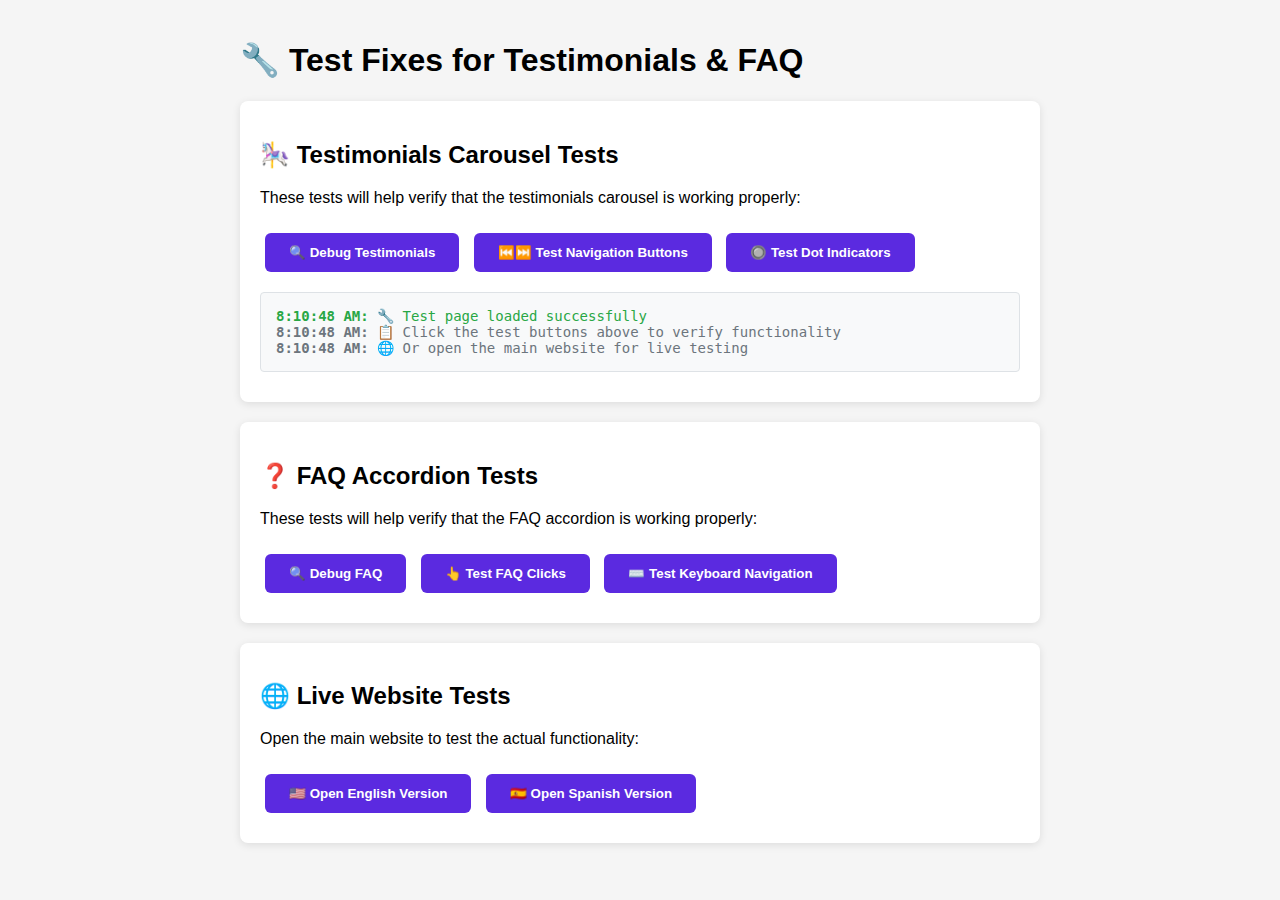
<file: test-fixes.html>
<!DOCTYPE html>
<html lang="en">
<head>
    <meta charset="UTF-8">
    <meta name="viewport" content="width=device-width, initial-scale=1.0">
    <title>Test Fixes - Testimonials & FAQ</title>
    <style>
        body {
            font-family: Arial, sans-serif;
            max-width: 800px;
            margin: 0 auto;
            padding: 20px;
            background: #f5f5f5;
        }
        .test-section {
            background: white;
            padding: 20px;
            border-radius: 8px;
            margin: 20px 0;
            box-shadow: 0 2px 8px rgba(0,0,0,0.1);
        }
        .test-button {
            background: #5B2AE0;
            color: white;
            border: none;
            padding: 12px 24px;
            border-radius: 6px;
            cursor: pointer;
            margin: 10px 5px;
            font-weight: 600;
        }
        .test-button:hover {
            background: #4A1FB8;
        }
        .test-result {
            background: #f8f9fa;
            border: 1px solid #dee2e6;
            border-radius: 4px;
            padding: 15px;
            margin: 10px 0;
            font-family: monospace;
            font-size: 14px;
            max-height: 300px;
            overflow-y: auto;
        }
        .success {
            color: #28a745;
        }
        .error {
            color: #dc3545;
        }
        .info {
            color: #6c757d;
        }
    </style>
</head>
<body>
    <h1>🔧 Test Fixes for Testimonials & FAQ</h1>
    
    <div class="test-section">
        <h2>🎠 Testimonials Carousel Tests</h2>
        <p>These tests will help verify that the testimonials carousel is working properly:</p>
        
        <button class="test-button" onclick="runTestimonialsTest()">
            🔍 Debug Testimonials
        </button>
        
        <button class="test-button" onclick="testCarouselButtons()">
            ⏮️⏭️ Test Navigation Buttons
        </button>
        
        <button class="test-button" onclick="testCarouselIndicators()">
            🔘 Test Dot Indicators
        </button>
        
        <div id="testimonials-results" class="test-result" style="display: none;">
            <!-- Results will appear here -->
        </div>
    </div>
    
    <div class="test-section">
        <h2>❓ FAQ Accordion Tests</h2>
        <p>These tests will help verify that the FAQ accordion is working properly:</p>
        
        <button class="test-button" onclick="runFAQTest()">
            🔍 Debug FAQ
        </button>
        
        <button class="test-button" onclick="testFAQClicks()">
            👆 Test FAQ Clicks
        </button>
        
        <button class="test-button" onclick="testFAQKeyboard()">
            ⌨️ Test Keyboard Navigation
        </button>
        
        <div id="faq-results" class="test-result" style="display: none;">
            <!-- Results will appear here -->
        </div>
    </div>
    
    <div class="test-section">
        <h2>🌐 Live Website Tests</h2>
        <p>Open the main website to test the actual functionality:</p>
        
        <button class="test-button" onclick="window.open('index.html', '_blank')">
            🇺🇸 Open English Version
        </button>
        
        <button class="test-button" onclick="window.open('index-es.html', '_blank')">
            🇪🇸 Open Spanish Version
        </button>
    </div>

    <script>
        function log(message, type = 'info', containerId = 'testimonials-results') {
            const container = document.getElementById(containerId);
            container.style.display = 'block';
            
            const div = document.createElement('div');
            div.className = type;
            div.innerHTML = `<strong>${new Date().toLocaleTimeString()}:</strong> ${message}`;
            container.appendChild(div);
            
            // Auto-scroll to bottom
            container.scrollTop = container.scrollHeight;
        }

        function clearResults(containerId) {
            const container = document.getElementById(containerId);
            container.innerHTML = '';
            container.style.display = 'none';
        }

        function runTestimonialsTest() {
            clearResults('testimonials-results');
            log('Starting testimonials debug test...', 'info');
            
            // Check if we can access the main page elements
            try {
                log('✓ This test page loaded successfully', 'success');
                log('⚠️ To test actual functionality, open the main website', 'info');
                log('🔍 Check browser console for detailed debug info', 'info');
                log('📝 Expected elements on main page:', 'info');
                log('  - #testimonials-carousel (container)', 'info');
                log('  - #carousel-track (slides container)', 'info');
                log('  - #carousel-prev (previous button)', 'info');
                log('  - #carousel-next (next button)', 'info');
                log('  - #carousel-indicators (dots container)', 'info');
                log('  - .testimonial-slide (individual slides)', 'info');
                
                // If we're on the main page, run actual tests
                if (window.debugTestimonials) {
                    log('🎯 Running actual debug...', 'success');
                    window.debugTestimonials();
                } else {
                    log('💡 Open main website and run: debugTestimonials()', 'info');
                }
                
            } catch (error) {
                log('❌ Error during test: ' + error.message, 'error');
            }
        }

        function testCarouselButtons() {
            clearResults('testimonials-results');
            log('Testing carousel navigation buttons...', 'info');
            
            if (window.testCarouselButtons) {
                window.testCarouselButtons();
                log('✓ Button test executed - check console', 'success');
            } else {
                log('💡 Open main website and run: testCarouselButtons()', 'info');
                log('📋 Manual test steps:', 'info');
                log('  1. Click the ⏮️ previous button', 'info');
                log('  2. Click the ⏭️ next button', 'info');
                log('  3. Watch for slides moving left/right', 'info');
                log('  4. Check browser console for logs', 'info');
            }
        }

        function testCarouselIndicators() {
            clearResults('testimonials-results');
            log('Testing carousel dot indicators...', 'info');
            
            log('📋 Manual test steps:', 'info');
            log('  1. Look for dots below the carousel', 'info');
            log('  2. Click different dots', 'info');
            log('  3. Watch carousel jump to different slide groups', 'info');
            log('  4. Active dot should be highlighted', 'info');
            log('💡 On main website, run: debugTestimonials()', 'info');
        }

        function runFAQTest() {
            clearResults('faq-results');
            log('Starting FAQ debug test...', 'info', 'faq-results');
            
            try {
                log('✓ This test page loaded successfully', 'success', 'faq-results');
                log('⚠️ To test actual functionality, open the main website', 'info', 'faq-results');
                log('🔍 Check browser console for detailed debug info', 'info', 'faq-results');
                log('📝 Expected elements on main page:', 'info', 'faq-results');
                log('  - .faq-item (FAQ containers)', 'info', 'faq-results');
                log('  - .faq-question (clickable questions)', 'info', 'faq-results');
                log('  - .faq-answer (expandable answers)', 'info', 'faq-results');
                log('  - .faq-icon (arrow icons)', 'info', 'faq-results');
                
                if (window.debugFAQ) {
                    log('🎯 Running actual debug...', 'success', 'faq-results');
                    window.debugFAQ();
                } else {
                    log('💡 Open main website and run: debugFAQ()', 'info', 'faq-results');
                }
                
            } catch (error) {
                log('❌ Error during test: ' + error.message, 'error', 'faq-results');
            }
        }

        function testFAQClicks() {
            clearResults('faq-results');
            log('Testing FAQ click functionality...', 'info', 'faq-results');
            
            if (window.testFAQClicks) {
                window.testFAQClicks();
                log('✓ FAQ click test executed - check console', 'success', 'faq-results');
            } else {
                log('💡 Open main website and run: testFAQClicks()', 'info', 'faq-results');
                log('📋 Manual test steps:', 'info', 'faq-results');
                log('  1. Click on FAQ question buttons', 'info', 'faq-results');
                log('  2. Watch for answers expanding/collapsing', 'info', 'faq-results');
                log('  3. Check arrow icons rotating', 'info', 'faq-results');
                log('  4. Verify only one FAQ open at a time', 'info', 'faq-results');
            }
        }

        function testFAQKeyboard() {
            clearResults('faq-results');
            log('Testing FAQ keyboard navigation...', 'info', 'faq-results');
            
            log('📋 Manual test steps:', 'info', 'faq-results');
            log('  1. Use Tab key to navigate to FAQ questions', 'info', 'faq-results');
            log('  2. Press Enter or Space to activate', 'info', 'faq-results');
            log('  3. Check visual focus indicators', 'info', 'faq-results');
            log('  4. Verify all questions are keyboard accessible', 'info', 'faq-results');
            log('💡 On main website, run: debugFAQ()', 'info', 'faq-results');
        }

        // Auto-run basic tests when page loads
        document.addEventListener('DOMContentLoaded', () => {
            log('🔧 Test page loaded successfully', 'success');
            log('📋 Click the test buttons above to verify functionality', 'info');
            log('🌐 Or open the main website for live testing', 'info');
        });
    </script>
</body>
</html>
</file>
<file: style.css>
/* ===================================
   CSS VARIABLES FOR THEMING
   =================================== */
:root {
    /* Light mode colors */
    --bg-primary: #ECF0F3;
    --bg-secondary: #FFFFFF;
    --shadow-light: #FFFFFF;
    --shadow-dark: #D1D9E6;
    --text-primary: #333333;
    --text-secondary: #666666;
    --accent-color: #5B2AE0;
    --accent-secondary: #FF9F1C;
    
    /* Spacing and layout */
    --border-radius: 16px;
    --border-radius-large: 24px;
    --border-radius-small: 8px;
    --transition: all 0.3s cubic-bezier(0.4, 0, 0.2, 1);
    --header-height: 80px;
    --container-padding: 2rem;
    --mobile-breakpoint: 768px;
}

/* Dark mode color scheme */
@media (prefers-color-scheme: dark) {
    :root {
        --bg-primary: #2D3748;
        --bg-secondary: #4A5568;
        --shadow-light: #3A4A5C;
        --shadow-dark: #1A202C;
        --text-primary: #F7FAFC;
        --text-secondary: #CBD5E0;
        --accent-color: #8B7CF8;
        --accent-secondary: #FFAB47;
    }
}

/* ===================================
   RESET AND BASE STYLES
   =================================== */
* {
    margin: 0;
    padding: 0;
    box-sizing: border-box;
}

html {
    scroll-behavior: smooth;
}

body {
    font-family: 'Segoe UI', Tahoma, Geneva, Verdana, sans-serif;
    background-color: var(--bg-primary);
    color: var(--text-primary);
    line-height: 1.6;
    font-size: 16px;
}

/* ===================================
   HEADER STYLES
   =================================== */
.header {
    position: sticky;
    top: 0;
    z-index: 1000;
    background-color: var(--bg-primary);
    padding: 1rem 0;
    /* Neumorphic shadow effect as specified */
    box-shadow: 
        inset 8px 8px 16px var(--shadow-dark),
        inset -8px -8px 16px var(--shadow-light);
    border-radius: 0 0 var(--border-radius) var(--border-radius);
}

.header-container {
    max-width: 1200px;
    margin: 0 auto;
    padding: 0 var(--container-padding);
    display: flex;
    justify-content: space-between;
    align-items: center;
    min-height: var(--header-height);
}

/* ===================================
   LOGO AND NAVIGATION SECTION
   =================================== */
.logo-section {
    display: flex;
    align-items: center;
}

.logo {
    display: flex;
    align-items: center;
    text-decoration: none;
    padding: 0.5rem 1rem;
    border-radius: var(--border-radius-small);
    transition: var(--transition);
    background-color: var(--bg-primary);
    /* Subtle neumorphic effect for logo */
    box-shadow: 
        2px 2px 4px var(--shadow-dark),
        -2px -2px 4px var(--shadow-light);
}

.logo:hover,
.logo:focus {
    transform: translateY(-1px);
    box-shadow: 
        4px 4px 8px var(--shadow-dark),
        -4px -4px 8px var(--shadow-light);
    outline: none;
}

.logo:focus {
    box-shadow: 
        4px 4px 8px var(--shadow-dark),
        -4px -4px 8px var(--shadow-light),
        0 0 0 2px var(--accent-color);
}

.logo-svg {
    height: 32px;
    width: auto;
    color: var(--accent-color);
    transition: var(--transition);
}

.logo:hover .logo-svg {
    color: var(--accent-color);
    filter: brightness(1.1);
}

/* Remove old home-link styles as we no longer need them */

/* ===================================
   NAVIGATION STYLES
   =================================== */
.nav {
    display: flex;
    align-items: center;
    gap: 2rem;
}

.nav-list {
    display: flex;
    list-style: none;
    gap: 0.5rem;
    align-items: center;
    flex-wrap: wrap;
}

.nav-item {
    position: relative;
    flex-shrink: 0;
}

.nav-link {
    color: var(--text-primary);
    text-decoration: none;
    padding: 0.75rem 1.5rem;
    border-radius: var(--border-radius);
    transition: var(--transition);
    display: block;
    font-weight: 500;
    background-color: var(--bg-primary);
    /* Neumorphic button effect */
    box-shadow: 
        4px 4px 8px var(--shadow-dark),
        -4px -4px 8px var(--shadow-light);
}

.nav-link:hover,
.nav-link:focus {
    color: var(--accent-color);
    transform: translateY(-2px);
    box-shadow: 
        6px 6px 12px var(--shadow-dark),
        -6px -6px 12px var(--shadow-light);
    outline: none;
}

.nav-link:focus {
    box-shadow: 
        6px 6px 12px var(--shadow-dark),
        -6px -6px 12px var(--shadow-light),
        0 0 0 2px var(--accent-color);
}

/* Active link state with inset shadow */
.nav-link.active {
    color: var(--accent-color);
    box-shadow: 
        inset 4px 4px 8px var(--shadow-dark),
        inset -4px -4px 8px var(--shadow-light);
    transform: none;
}

.nav-link:active {
    transform: translateY(0);
    box-shadow: 
        inset 4px 4px 8px var(--shadow-dark),
        inset -4px -4px 8px var(--shadow-light);
}

/* Language switch link styling */
.language-switch {
    margin-left: 0.5rem;
}

.language-link {
    color: white !important;
    text-decoration: none;
    padding: 0.5rem 1rem;
    border-radius: var(--border-radius-small);
    font-weight: 600;
    font-size: 0.9rem;
    transition: var(--transition);
    display: block;
    background: linear-gradient(135deg, var(--accent-secondary), var(--accent-color));
    box-shadow: 
        3px 3px 6px var(--shadow-dark),
        -3px -3px 6px var(--shadow-light);
    min-width: 40px;
    text-align: center;
}

.language-link:hover,
.language-link:focus {
    transform: translateY(-1px);
    box-shadow: 
        4px 4px 8px var(--shadow-dark),
        -4px -4px 8px var(--shadow-light);
    filter: brightness(1.1);
    outline: none;
}

.language-link:active {
    transform: translateY(0);
    box-shadow: 
        inset 2px 2px 4px rgba(0, 0, 0, 0.2);
}

/* Mobile language selector fixes */
@media (max-width: 768px) {
    .language-switch {
        margin-left: 0;
        margin-top: 1rem;
        width: 100%;
    }
    
    .language-link {
        width: 100%;
        padding: 1rem;
        font-size: 1.1rem;
        text-align: center;
    }
}

/* ===================================
   MOBILE TOGGLE BUTTON
   =================================== */ */
.mobile-toggle {
    display: none;
    background: none;
    border: none;
    cursor: pointer;
    padding: 0.75rem;
    border-radius: var(--border-radius-small);
    background-color: var(--bg-primary);
    transition: var(--transition);
    /* Neumorphic button effect */
    box-shadow: 
        4px 4px 8px var(--shadow-dark),
        -4px -4px 8px var(--shadow-light);
}

.mobile-toggle:hover,
.mobile-toggle:focus {
    transform: translateY(-2px);
    box-shadow: 
        6px 6px 12px var(--shadow-dark),
        -6px -6px 12px var(--shadow-light);
    outline: none;
}

.mobile-toggle:focus {
    box-shadow: 
        6px 6px 12px var(--shadow-dark),
        -6px -6px 12px var(--shadow-light),
        0 0 0 2px var(--accent-color);
}

.mobile-toggle:active {
    transform: translateY(0);
    box-shadow: 
        inset 4px 4px 8px var(--shadow-dark),
        inset -4px -4px 8px var(--shadow-light);
}

/* Hamburger icon animation */
.hamburger {
    width: 24px;
    height: 18px;
    position: relative;
}

.hamburger span {
    display: block;
    width: 100%;
    height: 2px;
    background-color: var(--text-primary);
    border-radius: 1px;
    transition: var(--transition);
    position: absolute;
    left: 0;
}

.hamburger span:nth-child(1) {
    top: 0;
}

.hamburger span:nth-child(2) {
    top: 8px;
}

.hamburger span:nth-child(3) {
    top: 16px;
}

/* Hamburger to X animation */
.mobile-toggle.active .hamburger span:nth-child(1) {
    transform: rotate(45deg);
    top: 8px;
}

.mobile-toggle.active .hamburger span:nth-child(2) {
    opacity: 0;
    transform: translateX(-20px);
}

.mobile-toggle.active .hamburger span:nth-child(3) {
    transform: rotate(-45deg);
    top: 8px;
}

/* ===================================
   RESPONSIVE MOBILE STYLES
   =================================== */
@media (max-width: 768px) {
    .header-container {
        padding: 0 1rem;
    }

    .mobile-toggle {
        display: block;
    }

    /* Mobile navigation menu */
    .nav {
        position: absolute;
        top: 100%;
        left: 0;
        right: 0;
        background-color: var(--bg-primary);
        transform: translateY(-100%);
        opacity: 0;
        visibility: hidden;
        transition: var(--transition);
        padding: 2rem;
        border-radius: 0 0 var(--border-radius) var(--border-radius);
        /* Neumorphic elevated shadow */
        box-shadow: 
            8px 8px 16px var(--shadow-dark),
            -8px -8px 16px var(--shadow-light);
    }

    .nav.active {
        transform: translateY(0);
        opacity: 1;
        visibility: visible;
    }

    .nav-list {
        flex-direction: column;
        gap: 1rem;
        width: 100%;
    }

    .nav-item {
        width: 100%;
    }

    .nav-link {
        width: 100%;
        text-align: center;
        padding: 1rem;
        font-size: 1.1rem;
    }

    /* Mobile language switcher */
    /* Language switcher removed - using separate pages instead */

    /* Adjust logo section for mobile */
    

    .logo-svg {
        height: 28px;
    }
}

/* ===================================
   WHY CHOOSE & HOW WE WORK SECTIONS
   =================================== */
.why-choose,
.how-we-work {
    background-color: var(--bg-primary);
    padding: 6rem 0;
}

.why-choose-container,
.how-we-work-container {
    max-width: 1200px;
    margin: 0 auto;
    padding: 0 var(--container-padding);
}

.section-title {
    font-size: 2.75rem;
    font-weight: 700;
    color: var(--text-primary);
    text-align: center;
    margin-bottom: 4rem;
    line-height: 1.2;
}

.features-grid {
    display: grid;
    grid-template-columns: repeat(auto-fit, minmax(300px, 1fr));
    gap: 2rem;
    margin-top: 3rem;
}

.feature-item {
    background-color: var(--bg-primary);
    padding: 2rem;
    border-radius: var(--border-radius);
    text-align: center;
    transition: var(--transition);
    box-shadow: 
        8px 8px 16px var(--shadow-dark),
        -8px -8px 16px var(--shadow-light);
}

.feature-item:hover {
    transform: translateY(-4px);
    box-shadow: 
        12px 12px 24px var(--shadow-dark),
        -12px -12px 24px var(--shadow-light);
}

.feature-icon {
    width: 60px;
    height: 60px;
    margin: 0 auto 1.5rem;
    padding: 1rem;
    border-radius: var(--border-radius);
    background: rgba(91, 42, 224, 0.1);
    display: flex;
    align-items: center;
    justify-content: center;
    box-shadow: 
        4px 4px 8px var(--shadow-dark),
        -4px -4px 8px var(--shadow-light);
}

.feature-icon svg {
    width: 28px;
    height: 28px;
    color: var(--accent-color);
}

.feature-item h3 {
    font-size: 1.25rem;
    font-weight: 600;
    color: var(--text-primary);
    margin-bottom: 0.75rem;
}

.feature-item p {
    color: var(--text-secondary);
    line-height: 1.5;
}

/* Steps grid for How We Work */
.steps-grid {
    display: grid;
    grid-template-columns: repeat(auto-fit, minmax(300px, 1fr));
    gap: 2rem;
    margin-top: 3rem;
}

.step-item {
    background-color: var(--bg-primary);
    padding: 2.5rem 2rem;
    border-radius: var(--border-radius);
    text-align: center;
    position: relative;
    transition: var(--transition);
    box-shadow: 
        8px 8px 16px var(--shadow-dark),
        -8px -8px 16px var(--shadow-light);
}

.step-item:hover {
    transform: translateY(-4px);
    box-shadow: 
        12px 12px 24px var(--shadow-dark),
        -12px -12px 24px var(--shadow-light);
}

.step-number {
    position: absolute;
    top: -15px;
    left: 50%;
    transform: translateX(-50%);
    width: 40px;
    height: 40px;
    background: linear-gradient(135deg, var(--accent-color), var(--accent-secondary));
    color: white;
    border-radius: 50%;
    display: flex;
    align-items: center;
    justify-content: center;
    font-size: 1.25rem;
    font-weight: 700;
    box-shadow: 
        4px 4px 8px var(--shadow-dark),
        -4px -4px 8px var(--shadow-light);
}

.step-icon {
    width: 60px;
    height: 60px;
    margin: 1.5rem auto 1.5rem;
    padding: 1rem;
    border-radius: var(--border-radius);
    background: rgba(91, 42, 224, 0.1);
    display: flex;
    align-items: center;
    justify-content: center;
    box-shadow: 
        4px 4px 8px var(--shadow-dark),
        -4px -4px 8px var(--shadow-light);
}

.step-icon svg {
    width: 28px;
    height: 28px;
    color: var(--accent-color);
}

.step-item h3 {
    font-size: 1.25rem;
    font-weight: 600;
    color: var(--text-primary);
    margin-bottom: 0.75rem;
}

.step-item p {
    color: var(--text-secondary);
    line-height: 1.5;
}

/* ===================================
   CEO MESSAGE SECTION
   =================================== */
.ceo-message {
    background-color: var(--bg-primary);
    padding: 6rem 0;
    position: relative;
}

.ceo-message-container {
    max-width: 1200px;
    margin: 0 auto;
    padding: 0 var(--container-padding);
}

.ceo-content {
    display: grid;
    grid-template-columns: 1fr 1fr;
    gap: 4rem;
    align-items: center;
    min-height: 400px;
}

.ceo-image {
    display: flex;
    justify-content: center;
    align-items: center;
}

.ceo-photo {
    width: 320px;
    height: 400px;
    object-fit: cover;
    border-radius: var(--border-radius-large);
    background-color: var(--bg-primary);
    transition: var(--transition);
    /* Neumorphic image frame */
    box-shadow: 
        12px 12px 24px var(--shadow-dark),
        -12px -12px 24px var(--shadow-light),
        inset 2px 2px 4px rgba(255, 255, 255, 0.1);
}

.ceo-photo:hover {
    transform: translateY(-2px);
    box-shadow: 
        16px 16px 32px var(--shadow-dark),
        -16px -16px 32px var(--shadow-light),
        inset 2px 2px 4px rgba(255, 255, 255, 0.15);
}

.ceo-text {
    padding: 2rem;
    background: rgba(255, 255, 255, 0.1);
    backdrop-filter: blur(20px);
    -webkit-backdrop-filter: blur(20px);
    border: 1px solid rgba(255, 255, 255, 0.2);
    border-radius: var(--border-radius-large);
    /* Glassy neumorphic highlight card */
    box-shadow: 
        8px 8px 16px var(--shadow-dark),
        -8px -8px 16px var(--shadow-light),
        inset 1px 1px 2px rgba(255, 255, 255, 0.1);
    transition: var(--transition);
}

.ceo-text:hover {
    transform: translateY(-2px);
    box-shadow: 
        12px 12px 24px var(--shadow-dark),
        -12px -12px 24px var(--shadow-light),
        inset 2px 2px 4px rgba(255, 255, 255, 0.15);
}

.ceo-quote {
    font-size: clamp(1.5rem, 3vw, 2.25rem);
    font-style: italic;
    font-weight: 500;
    color: var(--text-primary);
    line-height: 1.3;
    margin-bottom: 2rem;
    position: relative;
    z-index: 2;
}

.ceo-attribution {
    font-size: 1.1rem;
    color: var(--text-secondary);
    font-weight: 600;
    text-align: right;
    border-top: 2px solid rgba(91, 42, 224, 0.2);
    padding-top: 1rem;
    margin-top: 1.5rem;
}

.sr-only {
    position: absolute;
    width: 1px;
    height: 1px;
    padding: 0;
    margin: -1px;
    overflow: hidden;
    clip: rect(0, 0, 0, 0);
    white-space: nowrap;
    border: 0;
}

/* Mobile responsive design */
@media (max-width: 768px) {
    .ceo-message {
        padding: 4rem 0;
    }
    
    .ceo-content {
        grid-template-columns: 1fr;
        gap: 3rem;
        text-align: center;
    }
    
    .ceo-photo {
        width: 280px;
        height: 350px;
        margin: 0 auto;
    }
    
    .ceo-text {
        padding: 2rem 1.5rem;
    }
    
    .ceo-quote {
        font-size: clamp(1.25rem, 4vw, 1.75rem);
        margin-bottom: 1.5rem;
    }
    
    .ceo-attribution {
        text-align: center;
        font-size: 1rem;
    }
}

@media (max-width: 480px) {
    .ceo-message-container {
        padding: 0 1rem;
    }
    
    .ceo-photo {
        width: 240px;
        height: 300px;
    }
    
    .ceo-text {
        padding: 1.5rem;
    }
}

/* ===================================
   TESTIMONIALS SECTION
   =================================== */
/* Testimonials Layout */
.testimonials {
    background-color: var(--bg-primary);
    padding: 6rem 0;
}

.testimonials-container {
    max-width: 1200px;
    margin: 0 auto;
    padding: 0 var(--container-padding);
}

.testimonials-carousel {
    position: relative;
    margin-top: 3rem;
}

.carousel-container {
    overflow: hidden;
    border-radius: var(--border-radius);
    padding: 0 1rem;
}

.carousel-track {
    display: flex;
    transition: transform 0.5s ease;
    gap: 1.5rem;
}

.testimonial-slide {
    flex: 0 0 calc(33.333% - 1rem);
    min-width: 0;
}

.testimonial-card {
    background-color: var(--bg-primary);
    border-radius: var(--border-radius-xl);
    padding: 2.5rem;
    height: 100%;
    display: flex;
    flex-direction: column;
    justify-content: center;
    align-items: center;
    text-align: center;
    box-shadow: 
        8px 8px 16px var(--shadow-dark),
        -8px -8px 16px var(--shadow-light);
    transition: var(--transition);
    margin: 0;
    font-style: normal;
    position: relative;
}

.testimonial-card:hover {
    box-shadow: 
        inset 6px 6px 12px var(--shadow-dark),
        inset -6px -6px 12px var(--shadow-light);
}

/* Quote Icon Styling */
.quote-icon {
    position: absolute;
    top: 1.5rem;
    left: 1.5rem;
    color: var(--text-secondary);
    opacity: 0.3;
    width: 3rem;
    height: 3rem;
}

.testimonial-content {
    flex-grow: 1;
    margin-bottom: 1.5rem;
    font-style: italic;
    position: relative;
    z-index: 10;
}

.testimonial-content p {
    font-size: clamp(1rem, 2.5vw, 1.25rem);
    line-height: 1.6;
    color: var(--text-primary);
    margin: 0;
}

.testimonial-author {
    display: block;
    font-style: normal;
    margin-top: 1rem;
    font-size: clamp(0.9rem, 1.5vw, 1rem);
    color: #555;
}

.testimonial-author strong {
    display: block;
    font-size: clamp(1.1rem, 2vw, 1.25rem);
    font-weight: 600;
    color: #333;
    margin-top: 0.25rem;
}

/* Carousel Controls */
.carousel-controls {
    display: flex;
    justify-content: center;
    gap: 2rem;
    margin-top: 3rem;
    align-items: center;
}

.carousel-btn {
    width: 60px;
    height: 60px;
    border: none;
    background-color: var(--bg-primary);
    color: var(--text-primary);
    border-radius: 50%;
    cursor: pointer;
    transition: var(--transition);
    display: flex;
    align-items: center;
    justify-content: center;
    position: relative;
    z-index: 10;
    pointer-events: auto;
    box-shadow: 
        6px 6px 12px var(--shadow-dark),
        -6px -6px 12px var(--shadow-light);
}

.carousel-btn:hover,
.carousel-btn:focus {
    box-shadow: 
        inset 6px 6px 12px var(--shadow-dark),
        inset -6px -6px 12px var(--shadow-light);
    color: var(--accent-color);
    outline: 3px solid var(--accent-color);
    outline-offset: 2px;
}

.carousel-btn:active {
    box-shadow: 
        inset 6px 6px 12px var(--shadow-dark),
        inset -6px -6px 12px var(--shadow-light);
    transform: scale(0.95);
}

.carousel-btn:disabled {
    opacity: 0.5;
    cursor: not-allowed;
    box-shadow: none;
    color: var(--text-secondary);
}

.carousel-btn svg {
    width: 24px;
    height: 24px;
}

/* Carousel Indicators */
.carousel-indicators {
    display: flex;
    justify-content: center;
    gap: 0.75rem;
    margin-top: 1.5rem;
}

.carousel-dot {
    width: 12px;
    height: 12px;
    border: none;
    border-radius: 50%;
    background-color: var(--text-secondary);
    cursor: pointer;
    transition: var(--transition);
    opacity: 0.5;
    position: relative;
    z-index: 10;
    pointer-events: auto;
    box-shadow: 
        2px 2px 4px var(--shadow-dark),
        -2px -2px 4px var(--shadow-light);
}

.carousel-dot:hover,
.carousel-dot:focus {
    opacity: 0.8;
    transform: scale(1.1);
    outline: 3px solid var(--accent-color);
    outline-offset: 2px;
}

.carousel-dot.active {
    background-color: var(--accent-color);
    opacity: 1;
    box-shadow: 
        inset 2px 2px 4px var(--shadow-dark),
        inset -2px -2px 4px var(--shadow-light);
}

/* Responsive Adjustments */
@media (max-width: 1024px) {
    .testimonial-slide {
        flex: 0 0 calc(50% - 0.75rem);
    }
    .carousel-track {
        gap: 1rem;
    }
}

@media (max-width: 768px) {
    .testimonials { padding: 4rem 0; }
    .testimonial-slide { flex: 0 0 calc(100% - 0.5rem); }
    .carousel-track { gap: 0.5rem; }
    .carousel-container { padding: 0 0.5rem; }
    .testimonial-card { padding: 1.5rem; }
    .testimonial-content p { font-size: 0.9rem; }
    .carousel-controls { margin-top: 1.5rem; gap: 1.5rem; }
    .carousel-btn { width: 50px; height: 50px; }
    .carousel-btn svg { width: 20px; height: 20px; }
    .quote-icon { width: 2.5rem; height: 2.5rem; top: 1rem; left: 1rem; }
}

/* Touch/Swipe Support for Mobile */
@media (max-width: 768px) {
    .carousel-container {
        touch-action: pan-x;
        -webkit-overflow-scrolling: touch;
    }
    .carousel-track { cursor: grab; }
    .carousel-track:active { cursor: grabbing; }
}

/* Reduced Motion Support */
@media (prefers-reduced-motion: reduce) {
    .carousel-track,
    .testimonial-card:hover,
    .carousel-btn:hover,
    .carousel-dot:hover {
        transition: none;
        transform: none;
    }
}

/* Screen-reader-only class */
.sr-only {
    position: absolute;
    width: 1px;
    height: 1px;
    padding: 0;
    margin: -1px;
    overflow: hidden;
    clip: rect(0, 0, 0, 0);
    white-space: nowrap;
    border: 0;
}
/* ===================================
   FAQ SECTION
   =================================== */
        .faq {
            background-color: var(--bg-primary);
            padding: 6rem 0;
        }

        .faq-container {
            max-width: 800px;
            margin: 0 auto;
            padding: 0 var(--container-padding);
        }

        .faq-list {
            margin-top: 3rem;
        }

        .faq-item {
            background-color: var(--bg-primary);
            border-radius: var(--border-radius);
            margin-bottom: 1rem;
            box-shadow: 
                8px 8px 16px var(--shadow-dark),
                -8px -8px 16px var(--shadow-light);
            overflow: hidden;
        }

        .faq-question {
            width: 100%;
            padding: 1.5rem 2rem;
            background: none;
            border: none;
            text-align: left;
            cursor: pointer;
            font-size: 1.1rem;
            font-weight: 600;
            color: var(--text-primary);
            display: flex;
            justify-content: space-between;
            align-items: center;
            transition: var(--transition);
        }

        .faq-question:hover,
        .faq-question:focus {
            color: var(--accent-color);
            outline: none;
            transform: translateY(-1px);
            box-shadow: 
                6px 6px 12px var(--shadow-dark),
                -6px -6px 12px var(--shadow-light);
        }

        .faq-question:active {
            transform: translateY(0);
            box-shadow: 
                inset 2px 2px 4px var(--shadow-dark),
                inset -2px -2px 4px var(--shadow-light);
        }

        .faq-icon {
            width: 20px;
            height: 20px;
            transition: var(--transition);
            flex-shrink: 0;
            margin-left: 1rem;
        }

        .faq-question[aria-expanded="true"] .faq-icon {
            transform: rotate(180deg);
        }

        .faq-answer {
            max-height: 0;
            overflow: hidden;
            transition: max-height 0.4s cubic-bezier(0.4, 0, 0.2, 1), opacity 0.3s ease;
            opacity: 0;
            background: transparent;
            border: none;
        }

        .faq-answer.open {
            max-height: 400px; /* Increased for longer content */
            opacity: 1;
        }

        .faq-content {
            padding: 0 2rem 2rem;
            color: var(--text-secondary);
            line-height: 1.6;
            transition: padding 0.3s ease;
        }

        .sr-only {
            position: absolute;
            width: 1px;
            height: 1px;
            padding: 0;
            margin: -1px;
            overflow: hidden;
            clip: rect(0, 0, 0, 0);
            white-space: nowrap;
            border: 0;
        }

/* ===================================
   CONTACT SECTION
   =================================== */
.contact {
    background-color: var(--bg-primary);
    padding: 6rem 0;
}

.contact-container {
    max-width: 1200px;
    margin: 0 auto;
    padding: 0 var(--container-padding);
}

.contact-content {
    display: grid;
    grid-template-columns: 1fr 1fr;
    gap: 4rem;
    margin-top: 3rem;
}

.contact-info {
    display: flex;
    flex-direction: column;
    justify-content: center;
}

.contact-info p {
    font-size: 1.1rem;
    color: var(--text-secondary);
    margin-bottom: 2rem;
    line-height: 1.6;
}

.contact-details {
    display: flex;
    flex-direction: column;
    gap: 1rem;
}

.contact-item {
    font-size: 1rem;
    color: var(--text-secondary);
}

.contact-item strong {
    color: var(--text-primary);
    display: block;
    margin-bottom: 0.25rem;
}

.contact-form {
    background: rgba(255, 255, 255, 0.1);
    backdrop-filter: blur(20px);
    border: 1px solid rgba(255, 255, 255, 0.2);
    border-radius: var(--border-radius);
    padding: 2.5rem;
    box-shadow: 
        8px 8px 16px var(--shadow-dark),
        -8px -8px 16px var(--shadow-light);
}

.form-group {
    margin-bottom: 1.5rem;
}

.form-row {
    display: grid;
    grid-template-columns: 1fr 1fr;
    gap: 1rem;
}

.form-group label {
    display: block;
    font-weight: 600;
    color: var(--text-primary);
    margin-bottom: 0.5rem;
}

.form-group input,
.form-group select,
.form-group textarea {
    width: 100%;
    padding: 0.75rem 1rem;
    border: 1px solid rgba(255, 255, 255, 0.2);
    border-radius: var(--border-radius-small);
    background: rgba(255, 255, 255, 0.1);
    color: var(--text-primary);
    font-size: 1rem;
    transition: var(--transition);
}

.form-group input:focus,
.form-group select:focus,
.form-group textarea:focus {
    outline: none;
    border-color: var(--accent-color);
    box-shadow: 0 0 0 2px rgba(91, 42, 224, 0.2);
}

.form-checkbox {
    display: flex;
    align-items: flex-start;
    gap: 0.75rem;
    cursor: pointer;
}

.form-checkbox input[type="checkbox"] {
    width: auto;
    margin: 0;
}

.form-checkbox span {
    color: var(--text-secondary);
    font-size: 0.9rem;
    line-height: 1.4;
}

.form-checkbox a {
    color: var(--accent-color);
    text-decoration: none;
}

.form-checkbox a:hover {
    text-decoration: underline;
}

/* ===================================
   GET STARTED SECTION
   =================================== */
.get-started {
    background: linear-gradient(135deg, var(--accent-color), var(--accent-secondary));
    padding: 4rem 0;
    text-align: center;
}

.get-started-container {
    max-width: 800px;
    margin: 0 auto;
    padding: 0 var(--container-padding);
}

.get-started h2 {
    font-size: 2.5rem;
    font-weight: 700;
    color: white;
    margin-bottom: 1rem;
}

.get-started p {
    font-size: 1.25rem;
    color: rgba(255, 255, 255, 0.9);
    margin-bottom: 2rem;
    line-height: 1.5;
}

.btn-large {
    padding: 1.25rem 3rem;
    font-size: 1.1rem;
}

/* ===================================
   FOOTER SECTION
   =================================== */
.footer {
    background-color: var(--bg-secondary);
    padding: 3rem 0 2rem;
    border-top: 1px solid rgba(209, 217, 230, 0.3);
}

.footer-container {
    max-width: 1200px;
    margin: 0 auto;
    padding: 0 var(--container-padding);
}

.footer-brand {
    text-align: center;
    margin-bottom: 2rem;
}

.footer-brand p {
    font-size: 1.1rem;
    color: var(--text-primary);
    font-weight: 600;
}

.footer-links {
    display: flex;
    justify-content: center;
    gap: 2rem;
    margin-bottom: 1.5rem;
}

.footer-links a {
    color: var(--text-secondary);
    text-decoration: none;
    font-size: 0.9rem;
    transition: var(--transition);
}

.footer-links a:hover {
    color: var(--accent-color);
}

.footer-copyright {
    text-align: center;
    color: var(--text-secondary);
    font-size: 0.85rem;
    padding-top: 1.5rem;
    border-top: 1px solid rgba(209, 217, 230, 0.2);
}

/* ===================================
   WHATSAPP FAB
   =================================== */
.whatsapp-fab {
    position: fixed;
    bottom: 20px;
    right: 20px;
    z-index: 1000;
}

.whatsapp-link {
    display: flex;
    align-items: center;
    justify-content: center;
    width: 60px;
    height: 60px;
    background: #25D366;
    color: white;
    border-radius: 50%;
    text-decoration: none;
    box-shadow: 
        8px 8px 16px var(--shadow-dark),
        -8px -8px 16px var(--shadow-light),
        0 4px 20px rgba(37, 211, 102, 0.3);
    transition: var(--transition);
}

.whatsapp-link:hover,
.whatsapp-link:focus {
    transform: translateY(-2px) scale(1.05);
    box-shadow: 
        12px 12px 24px var(--shadow-dark),
        -12px -12px 24px var(--shadow-light),
        0 8px 30px rgba(37, 211, 102, 0.4);
    outline: none;
}

.whatsapp-link:focus {
    box-shadow: 
        12px 12px 24px var(--shadow-dark),
        -12px -12px 24px var(--shadow-light),
        0 8px 30px rgba(37, 211, 102, 0.4),
        0 0 0 3px rgba(37, 211, 102, 0.5);
}

.whatsapp-link svg {
    width: 28px;
    height: 28px;
}

.whatsapp-tooltip {
    position: absolute;
    right: 70px;
    top: 50%;
    transform: translateY(-50%);
    background: rgba(0, 0, 0, 0.8);
    color: white;
    padding: 0.5rem 1rem;
    border-radius: var(--border-radius-small);
    font-size: 0.85rem;
    white-space: nowrap;
    opacity: 0;
    visibility: hidden;
    transition: var(--transition);
    pointer-events: none;
}

.whatsapp-fab:hover .whatsapp-tooltip {
    opacity: 1;
    visibility: visible;
}

/* Responsive adjustments */
@media (max-width: 768px) {
    .section-title {
        font-size: 2.25rem;
    }
    
    .features-grid,
    .steps-grid {
        grid-template-columns: 1fr;
        gap: 1.5rem;
    }
    
    .contact-content {
        grid-template-columns: 1fr;
        gap: 2rem;
    }
    
    .form-row {
        grid-template-columns: 1fr;
    }
    
    .get-started h2 {
        font-size: 2rem;
    }
    
    .get-started p {
        font-size: 1.1rem;
    }
    
    .footer-links {
        flex-direction: column;
        align-items: center;
        gap: 1rem;
    }
    
    .whatsapp-fab {
        bottom: 15px;
        right: 15px;
    }
    
    .whatsapp-link {
        width: 55px;
        height: 55px;
    }
    
    .whatsapp-link svg {
        width: 24px;
        height: 24px;
    }
}

/* ===================================
   HERO SECTION STYLES
   =================================== */
.hero {
    background-color: var(--bg-primary);
    padding: 4rem 0;
    min-height: 80vh;
    display: flex;
    align-items: center;
}

.hero-container {
    max-width: 1200px;
    margin: 0 auto;
    padding: 0 var(--container-padding);
    display: grid;
    grid-template-columns: 1fr 1fr;
    gap: 4rem;
    align-items: center;
}

/* Hero content (left side) */
.hero-content {
    display: flex;
    flex-direction: column;
    gap: 1.5rem;
}

.hero-heading {
    font-size: 3rem;
    font-weight: 700;
    line-height: 1.2;
    color: var(--text-primary);
    margin: 0;
}

.hero-heading strong {
    color: var(--accent-color);
    font-weight: 800;
}

.hero-subheading {
    font-size: 1.25rem;
    font-weight: 500;
    line-height: 1.4;
    color: var(--text-secondary);
    margin: 0;
}

.hero-subheading strong {
    color: var(--text-primary);
    font-weight: 600;
}

.hero-description {
    font-size: 1.1rem;
    line-height: 1.6;
    color: var(--text-secondary);
    margin: 0;
}

.hero-description strong {
    color: var(--text-primary);
    font-weight: 600;
}

/* Hero buttons */
.hero-buttons {
    display: flex;
    gap: 1rem;
    margin-top: 1rem;
}

.btn {
    padding: 1rem 2rem;
    border: none;
    border-radius: var(--border-radius);
    font-size: 1rem;
    font-weight: 600;
    cursor: pointer;
    transition: var(--transition);
    font-family: inherit;
    text-transform: none;
    position: relative;
    overflow: hidden;
}

.btn span {
    position: relative;
    z-index: 2;
}

/* Primary button (orange neumorphic) */
.btn-primary {
    background: linear-gradient(135deg, #FF8A65, #FF7043);
    color: white;
    box-shadow: 
        6px 6px 12px var(--shadow-dark),
        -6px -6px 12px var(--shadow-light),
        inset 0 0 0 1px rgba(255, 255, 255, 0.1);
}

.btn-primary:hover,
.btn-primary:focus {
    transform: translateY(-2px);
    box-shadow: 
        8px 8px 16px var(--shadow-dark),
        -8px -8px 16px var(--shadow-light),
        inset 0 0 0 1px rgba(255, 255, 255, 0.2);
    outline: none;
}

.btn-primary:focus {
    box-shadow: 
        8px 8px 16px var(--shadow-dark),
        -8px -8px 16px var(--shadow-light),
        0 0 0 3px rgba(255, 122, 67, 0.4);
}

.btn-primary:active {
    transform: translateY(1px);
    box-shadow: 
        inset 4px 4px 8px rgba(0, 0, 0, 0.2),
        inset -2px -2px 4px rgba(255, 255, 255, 0.1);
}

/* Secondary button (white neumorphic) */
.btn-secondary {
    background-color: var(--bg-primary);
    color: var(--text-primary);
    box-shadow: 
        6px 6px 12px var(--shadow-dark),
        -6px -6px 12px var(--shadow-light);
}

.btn-secondary:hover,
.btn-secondary:focus {
    transform: translateY(-2px);
    color: var(--accent-color);
    box-shadow: 
        8px 8px 16px var(--shadow-dark),
        -8px -8px 16px var(--shadow-light);
    outline: none;
}

.btn-secondary:focus {
    box-shadow: 
        8px 8px 16px var(--shadow-dark),
        -8px -8px 16px var(--shadow-light),
        0 0 0 3px var(--accent-color);
}

.btn-secondary:active {
    transform: translateY(1px);
    box-shadow: 
        inset 4px 4px 8px var(--shadow-dark),
        inset -4px -4px 8px var(--shadow-light);
}

/* Hero image (right side) */
.hero-image {
    display: flex;
    justify-content: center;
    align-items: center;
}

.image-placeholder {
    width: 100%;
    max-width: 500px;
    background-color: var(--bg-primary);
    border-radius: var(--border-radius-large);
    padding: 2rem;
    box-shadow: 
        12px 12px 24px var(--shadow-dark),
        -12px -12px 24px var(--shadow-light),
        inset 2px 2px 4px rgba(255, 255, 255, 0.1);
    transition: var(--transition);
    position: relative;
    overflow: hidden;
}

.image-placeholder::before {
    content: '';
    position: absolute;
    top: 0;
    left: 0;
    right: 0;
    bottom: 0;
    background: linear-gradient(135deg, 
        rgba(255, 255, 255, 0.1) 0%, 
        rgba(255, 255, 255, 0.05) 50%, 
        rgba(0, 0, 0, 0.05) 100%);
    border-radius: var(--border-radius-large);
    pointer-events: none;
    z-index: 1;
}

.image-placeholder:hover {
    transform: translateY(-6px) scale(1.02);
    box-shadow: 
        18px 18px 36px var(--shadow-dark),
        -18px -18px 36px var(--shadow-light),
        inset 2px 2px 4px rgba(255, 255, 255, 0.15);
}

.hero-illustration {
    width: 100%;
    height: auto;
    display: block;
    position: relative;
    z-index: 2;
    transition: var(--transition);
}

/* Subtle SVG animations */
@keyframes float {
    0%, 100% { transform: translateY(0px); }
    50% { transform: translateY(-10px); }
}

@keyframes pulse {
    0%, 100% { opacity: 0.8; }
    50% { opacity: 1; }
}

@keyframes glow {
    0%, 100% { filter: brightness(1); }
    50% { filter: brightness(1.1); }
}

.hero-illustration g[transform*="translate(320, 180)"] {
    animation: float 4s ease-in-out infinite;
    animation-delay: 0.5s;
}

.hero-illustration g[transform*="translate(180, 80)"] {
    animation: float 3s ease-in-out infinite;
    animation-delay: 1s;
}

.hero-illustration g[transform*="translate(380, 130)"],
.hero-illustration g[transform*="translate(415, 160)"],
.hero-illustration g[transform*="translate(350, 250)"] {
    animation: pulse 2s ease-in-out infinite;
}

.hero-illustration circle[fill*="#68D391"],
.hero-illustration circle[fill*="#38A169"] {
    animation: glow 3s ease-in-out infinite;
}

/* Enhanced hover effects for specific elements */
.image-placeholder:hover .hero-illustration g[transform*="translate(50, 140)"] {
    transform: translate(50px, 140px) scale(1.05);
    transition: transform 0.3s ease;
}

/* Responsive adjustments */
@media (max-width: 768px) {
    .image-placeholder {
        max-width: 350px;
        padding: 1.5rem;
    }
    
    /* Disable complex animations on mobile for performance */
    .hero-illustration g {
        animation: none !important;
    }
}

@media (max-width: 480px) {
    .image-placeholder {
        max-width: 300px;
        padding: 1rem;
    }
}

/* Disable animations for reduced motion preference */
@media (prefers-reduced-motion: reduce) {
    .hero-illustration g {
        animation: none !important;
    }
    
    .image-placeholder:hover {
        transform: none;
    }
}

/* ===================================
   HERO RESPONSIVE STYLES
   =================================== */
@media (max-width: 768px) {
    .hero {
        padding: 2rem 0;
        min-height: auto;
    }
    
    .hero-container {
        grid-template-columns: 1fr;
        gap: 2rem;
        text-align: center;
    }
    
    /* Image first on mobile */
    .hero-image {
        order: -1;
    }
    
    .hero-heading {
        font-size: 2.25rem;
    }
    
    .hero-subheading {
        font-size: 1.1rem;
    }
    
    .hero-description {
        font-size: 1rem;
    }
    
    .hero-buttons {
        flex-direction: column;
        align-items: center;
        gap: 1rem;
    }
    
    .btn {
        width: 100%;
        max-width: 280px;
        padding: 1.25rem 2rem;
    }
    
    .image-placeholder {
        max-width: 350px;
        padding: 1.5rem;
        box-shadow: 
            8px 8px 16px var(--shadow-dark),
            -8px -8px 16px var(--shadow-light);
    }
    
    .image-placeholder:hover {
        transform: translateY(-2px) scale(1.01);
        box-shadow: 
            10px 10px 20px var(--shadow-dark),
            -10px -10px 20px var(--shadow-light);
    }
}

@media (max-width: 480px) {
    .hero-container {
        padding: 0 1rem;
    }
    
    .hero-heading {
        font-size: 1.875rem;
    }
    
    .hero-subheading {
        font-size: 1rem;
    }
}

/* ===================================
   SERVICES SECTION STYLES
   =================================== */
.services {
    background-color: var(--bg-primary);
    padding: 6rem 0;
    position: relative;
}

.services-container {
    max-width: 1200px;
    margin: 0 auto;
    padding: 0 var(--container-padding);
}

.services-header {
    text-align: center;
    margin-bottom: 4rem;
}

.services-title {
    font-size: 2.75rem;
    font-weight: 700;
    color: var(--text-primary);
    margin-bottom: 1rem;
    line-height: 1.2;
}

.services-intro {
    font-size: 1.25rem;
    color: var(--text-secondary);
    max-width: 600px;
    margin: 0 auto;
    line-height: 1.6;
}

/* Services Grid */
.services-grid {
    display: grid;
    grid-template-columns: repeat(3, 1fr);
    gap: 2rem;
    margin-top: 3rem;
}

/* Service Card - Glassy Neumorphic Design */
.service-card {
    position: relative;
    padding: 2.5rem 2rem;
    border-radius: var(--border-radius-large);
    background: rgba(255, 255, 255, 0.1);
    backdrop-filter: blur(20px);
    -webkit-backdrop-filter: blur(20px);
    border: 1px solid rgba(255, 255, 255, 0.2);
    transition: var(--transition);
    cursor: pointer;
    overflow: hidden;
    display: flex;
    flex-direction: column;
    
    /* Base neumorphic shadow */
    box-shadow: 
        8px 8px 16px var(--shadow-dark),
        -8px -8px 16px var(--shadow-light),
        inset 1px 1px 2px rgba(255, 255, 255, 0.1);
}

/* Animated glow effect */
.service-card::before {
    content: '';
    position: absolute;
    top: 0;
    left: 0;
    right: 0;
    bottom: 0;
    border-radius: var(--border-radius-large);
    padding: 2px;
    background: linear-gradient(45deg, 
        var(--accent-color), 
        var(--accent-secondary), 
        var(--accent-color));
    mask: linear-gradient(#fff 0 0) content-box, linear-gradient(#fff 0 0);
    mask-composite: exclude;
    -webkit-mask: linear-gradient(#fff 0 0) content-box, linear-gradient(#fff 0 0);
    -webkit-mask-composite: exclude;
    opacity: 0;
    transition: var(--transition);
    z-index: -1;
}

.service-card:hover::before {
    opacity: 0.6;
    animation: glow-pulse 2s ease-in-out infinite alternate;
}

@keyframes glow-pulse {
    0% { opacity: 0.4; }
    100% { opacity: 0.8; }
}

/* Card hover effects */
.service-card:hover {
    transform: translateY(-8px) scale(1.02);
    box-shadow: 
        12px 12px 24px var(--shadow-dark),
        -12px -12px 24px var(--shadow-light),
        inset 2px 2px 4px rgba(255, 255, 255, 0.15),
        0 0 30px rgba(91, 42, 224, 0.1);
    background: rgba(255, 255, 255, 0.15);
}

/* Card active/pressed state */
.service-card:active {
    transform: translateY(-4px) scale(1.01);
    box-shadow: 
        inset 4px 4px 8px var(--shadow-dark),
        inset -4px -4px 8px var(--shadow-light),
        4px 4px 8px var(--shadow-dark),
        -4px -4px 8px var(--shadow-light);
}

/* Card focus state for accessibility */
.service-card:focus {
    outline: none;
    box-shadow: 
        12px 12px 24px var(--shadow-dark),
        -12px -12px 24px var(--shadow-light),
        0 0 0 3px var(--accent-color);
}

/* Card Icon */
.card-icon {
    width: 60px;
    height: 60px;
    margin-bottom: 1.5rem;
    padding: 1rem;
    border-radius: var(--border-radius);
    background: rgba(91, 42, 224, 0.1);
    display: flex;
    align-items: center;
    justify-content: center;
    transition: var(--transition);
    box-shadow: 
        4px 4px 8px var(--shadow-dark),
        -4px -4px 8px var(--shadow-light);
}

.card-icon svg {
    width: 28px;
    height: 28px;
    color: var(--accent-color);
    transition: var(--transition);
}

.service-card:hover .card-icon {
    background: rgba(91, 42, 224, 0.2);
    transform: scale(1.1);
    box-shadow: 
        6px 6px 12px var(--shadow-dark),
        -6px -6px 12px var(--shadow-light);
}

.service-card:hover .card-icon svg {
    color: var(--accent-color);
    filter: brightness(1.2);
}

/* Card Title */
.card-title {
    font-size: 1.5rem;
    font-weight: 600;
    color: var(--text-primary);
    margin-bottom: 1rem;
    line-height: 1.3;
}

/* Card Description */
.card-description {
    font-size: 1rem;
    color: var(--text-secondary);
    line-height: 1.6;
    margin: 0 0 1.5rem 0;
}

/* Card Features List */
.card-features {
    list-style: none;
    padding: 0;
    margin: 0 0 1.5rem 0;
}

.card-features li {
    font-size: 0.9rem;
    color: var(--text-secondary);
    line-height: 1.5;
    margin-bottom: 0.5rem;
    padding-left: 1.2rem;
    position: relative;
}

.card-features li::before {
    content: '•';
    color: var(--accent-color);
    font-weight: bold;
    position: absolute;
    left: 0;
    top: 0;
}

/* Card CTA Button */
.card-cta {
    background: linear-gradient(135deg, var(--accent-color), var(--accent-secondary));
    color: white;
    border: none;
    padding: 0.75rem 1.5rem;
    border-radius: var(--border-radius-small);
    font-size: 0.9rem;
    font-weight: 600;
    cursor: pointer;
    transition: var(--transition);
    width: 100%;
    margin-top: auto;
    font-family: inherit;
    box-shadow: 
        4px 4px 8px var(--shadow-dark),
        -4px -4px 8px var(--shadow-light);
}

.card-cta:hover,
.card-cta:focus {
    transform: translateY(-2px);
    box-shadow: 
        6px 6px 12px var(--shadow-dark),
        -6px -6px 12px var(--shadow-light);
    outline: none;
    filter: brightness(1.1);
}

.card-cta:focus {
    box-shadow: 
        6px 6px 12px var(--shadow-dark),
        -6px -6px 12px var(--shadow-light),
        0 0 0 2px rgba(255, 255, 255, 0.8);
}

.card-cta:active {
    transform: translateY(0);
    box-shadow: 
        inset 2px 2px 4px rgba(0, 0, 0, 0.2),
        inset -2px -2px 4px rgba(255, 255, 255, 0.1);
}

/* Responsive Grid */
@media (max-width: 1024px) {
    .services-grid {
        grid-template-columns: repeat(2, 1fr);
        gap: 1.5rem;
    }
}

@media (max-width: 768px) {
    .services {
        padding: 4rem 0;
    }
    
    .services-title {
        font-size: 2.25rem;
    }
    
    .services-intro {
        font-size: 1.1rem;
    }
    
    .services-grid {
        grid-template-columns: 1fr;
        gap: 1.5rem;
        margin-top: 2rem;
    }
    
    .service-card {
        padding: 2rem 1.5rem;
    }
    
    .card-icon {
        width: 50px;
        height: 50px;
        margin-bottom: 1rem;
    }
    
    .card-icon svg {
        width: 24px;
        height: 24px;
    }
    
    .card-title {
        font-size: 1.25rem;
    }
    
    .card-description {
        font-size: 0.95rem;
    }
}

@media (max-width: 480px) {
    .services-container {
        padding: 0 1rem;
    }
    
    .services-title {
        font-size: 1.875rem;
    }
    
    .service-card {
        padding: 1.5rem 1rem;
    }
}

/* Disable animations on reduced motion */
@media (prefers-reduced-motion: reduce) {
    .service-card,
    .card-icon,
    .card-icon svg {
        transition: none;
        animation: none;
    }
    
    .service-card::before {
        animation: none;
    }
    
    .service-card:hover {
        transform: none;
    }
    
    .service-card:hover .card-icon {
        transform: none;
    }
}

/* ===================================
   ANIMATION STYLES
   =================================== */ */
.hero-heading,
.hero-subheading,
.hero-description,
.hero-buttons,
.hero-image {
    opacity: 0;
    transform: translateY(30px);
    transition: all 0.8s cubic-bezier(0.4, 0, 0.2, 1);
}

.hero-heading.animate-in {
    opacity: 1;
    transform: translateY(0);
    transition-delay: 0.1s;
}

.hero-subheading.animate-in {
    opacity: 1;
    transform: translateY(0);
    transition-delay: 0.2s;
}

.hero-description.animate-in {
    opacity: 1;
    transform: translateY(0);
    transition-delay: 0.3s;
}

.hero-buttons.animate-in {
    opacity: 1;
    transform: translateY(0);
    transition-delay: 0.4s;
}

.hero-image.animate-in {
    opacity: 1;
    transform: translateY(0);
    transition-delay: 0.2s;
}

/* Disable animations on mobile for better performance */
@media (max-width: 768px) {
    .hero-heading,
    .hero-subheading,
    .hero-description,
    .hero-buttons,
    .hero-image {
        opacity: 1;
        transform: none;
        transition: none;
    }
}

/* Reduced motion support */
@media (prefers-reduced-motion: reduce) {
    .hero-heading,
    .hero-subheading,
    .hero-description,
    .hero-buttons,
    .hero-image {
        opacity: 1;
        transform: none;
        transition: none;
    }
}

/* ===================================
   DEMO CONTENT STYLES
   =================================== */ */
.demo-content {
    padding: 2rem;
    max-width: 1200px;
    margin: 0 auto;
}

.content-section {
    margin-bottom: 4rem;
}

.content-section h1 {
    color: var(--text-primary);
    margin-bottom: 1rem;
    font-size: 2.5rem;
    text-align: center;
}

.content-section h2 {
    color: var(--text-primary);
    margin-bottom: 1rem;
    font-size: 2rem;
    text-align: center;
}

.content-section p {
    color: var(--text-secondary);
    font-size: 1.1rem;
    text-align: center;
    margin-bottom: 2rem;
    line-height: 1.7;
}

.demo-cards {
    display: grid;
    grid-template-columns: repeat(auto-fit, minmax(280px, 1fr));
    gap: 2rem;
    margin-top: 3rem;
}

.demo-card {
    background-color: var(--bg-primary);
    padding: 2rem;
    border-radius: var(--border-radius);
    /* Neumorphic card effect */
    box-shadow: 
        8px 8px 16px var(--shadow-dark),
        -8px -8px 16px var(--shadow-light);
    transition: var(--transition);
}

.demo-card:hover {
    transform: translateY(-4px);
    box-shadow: 
        12px 12px 24px var(--shadow-dark),
        -12px -12px 24px var(--shadow-light);
}

.demo-card h2 {
    color: var(--accent-color);
    font-size: 1.5rem;
    margin-bottom: 1rem;
    text-align: left;
}

.demo-card p {
    color: var(--text-secondary);
    text-align: left;
    margin-bottom: 0;
    font-size: 1rem;
}

/* ===================================
   ACCESSIBILITY HELPERS
   =================================== */
.sr-only {
    position: absolute;
    width: 1px;
    height: 1px;
    padding: 0;
    margin: -1px;
    overflow: hidden;
    clip: rect(0, 0, 0, 0);
    white-space: nowrap;
    border: 0;
}

/* High contrast mode support */
@media (prefers-contrast: high) {
    :root {
        --text-primary: #000000;
        --text-secondary: #333333;
        --accent-color: #0066CC;
    }
}

/* Reduced motion support */
@media (prefers-reduced-motion: reduce) {
    * {
        animation-duration: 0.01ms !important;
        animation-iteration-count: 1 !important;
        transition-duration: 0.01ms !important;
        scroll-behavior: auto !important;
    }
}

/* ===================================
   PRINT STYLES
   =================================== */
@media print {
    .header {
        position: static;
        box-shadow: none;
        border-bottom: 2px solid #333;
    }
    
    .mobile-toggle,
    .language-switcher {
        display: none;
    }
    
    .nav {
        position: static;
        opacity: 1;
        visibility: visible;
        transform: none;
    }
    
    .nav-list {
        flex-direction: row;
        gap: 1rem;
    }
}
</file>
